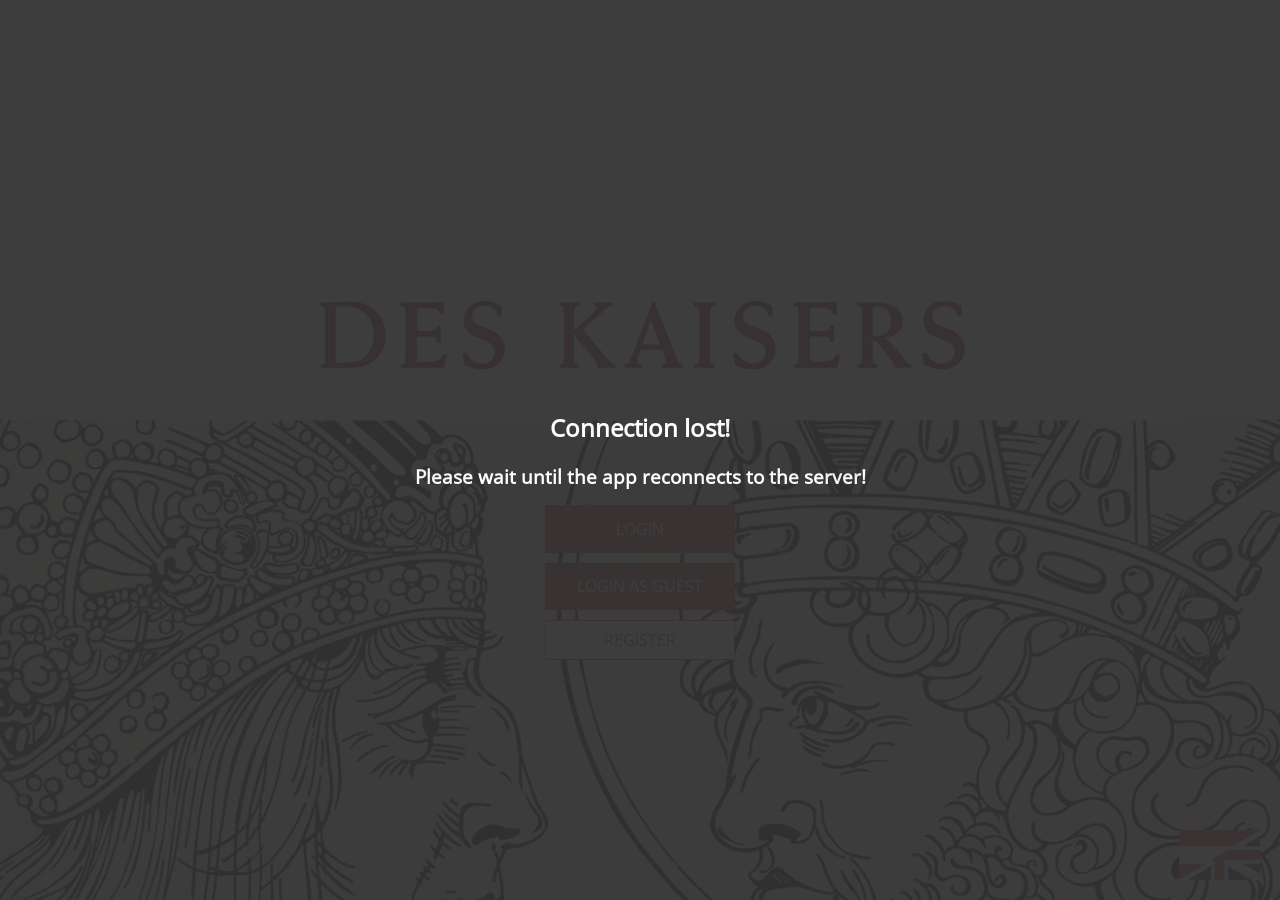
<file: www-app/index.html>
<!doctype html>
<html lang="en">
<head>
  <meta charset="utf-8">
  <title>Meeteux</title>
  <base href="./">

  <meta name="viewport" content="width=device-width, initial-scale=1,maximum-scale=1,minimum-scale=1,user-scalable=no,viewport-fit=cover">

  <link rel="icon" type="image/x-icon" href="favicon.ico">
  <link href="https://fonts.googleapis.com/icon?family=Material+Icons" rel="stylesheet">
<link rel="stylesheet" href="styles.4c3eae4fb89a1b3b9ae0.css"></head>
<body>
  <app-root></app-root>
  <script type="text/javascript">
    // needed for preventing angular to do history things
     var _iOSHistory = [];
     window.history.replaceState = function (data, title, url) {
         var baseUrl = window.location.href.substring(0, window.location.href.length - 11);
         url = url.substring(baseUrl.length - 6);
         arguments[2] = url;
         _iOSHistory.push(arguments);
     };
     window.history.pushState = function (data, title, url) {
        var baseUrl = window.location.href.substring(0, window.location.href.length - 11);
        url = url.substring(baseUrl.length - 6);
        arguments[2] = url;
        _iOSHistory.push(arguments);
     };

     // call from native
     // handles new location
     // gets major and minor of beacon in an array
     // sets new location
     window.update_location = function(beacon){
       window.angularComponentRef.componentFn("update_location",beacon);
     };

     // call from native
     // gets deviceInfos, calls registerOD
     window.send_device_infos = function(deviceinfos){
       window.angularComponentRef.componentFn("send_device_infos",deviceinfos);
     };

     // call from native
     // gets info about unlocking all items, calls unlockAllTimelineLocations
     window.unlock_all_timeline_locations = function(deviceinfos){
       window.angularComponentRef.componentFn("unlock_all_timeline_locations");
     };

    // call from native
    // gets deviceInfos, calls registerOD
    window.send_token = function(token){
      window.angularComponentRef.componentFn("send_token",token);
    };

    // call from native
    // gets deviceInfos, calls registerOD
    window.logout_success = function(message){
      window.angularComponentRef.componentFn("logout_success",message);
    };

    window.send_closest_exhibit = function(message){
      window.angularComponentRef.componentFn("send_closest_exhibit",message);
    };

    // call from native
    // gets OS language, calls
    window.send_language = function(message){
      window.angularComponentRef.componentFn("send_language",message);
    };
    // gets nativeSwipe
    window.send_swipedirection = function(message){
      window.angularComponentRef.componentFn("send_swipedirection",message);
    };

    // call from native
    // gets deviceInfos, calls registerOD
    window.send_wifi_ssid = function(message){
      window.angularComponentRef.componentFn("send_wifi_ssid",message);
    };

    window.send_correct_wifi = function(message){
      window.angularComponentRef.componentFn("send_correct_wifi",message);
    };

    window.send_app_version = function(message){
      window.angularComponentRef.componentFn("send_app_version",message);
    };

    window.send_correct_location = function(message){
      window.angularComponentRef.componentFn("send_correct_location",message);
    };

    window.send_correct_bluetooth = function(message){
      window.angularComponentRef.componentFn("send_correct_bluetooth",message);
    };

    window.send_bluetooth_check = function(message){
      // still in use?
      window.angularComponentRef.componentFn("send_bluetooth_check",message);
    };

    window.back_button_pressed = function(message){
      window.angularComponentRef.componentFn("back_button_pressed",message);
    };

    window.ar_object_found = function(message){
      window.angularComponentRef.componentFn("ar_object_found",message);
    };

    window.permissionresult = function(message){
      window.angularComponentRef.componentFn("permissionresult",message);
    };

    window.permissions_granted = function(message){
      window.angularComponentRef.componentFn("permissions_granted",message);
    };

    window.callfromnative = function(theParameter){
      $scope.$apply(function(){
        // Do whatever you want to do with data passed
        // console.log("coming from native");
      });
    };

  </script>
<script type="text/javascript" src="runtime.a5dd35324ddfd942bef1.js"></script><script type="text/javascript" src="polyfills.5eb9ae8846653f4bd659.js"></script><script type="text/javascript" src="main.b5e391871d04b90edf55.js"></script></body>
</html>
</file>
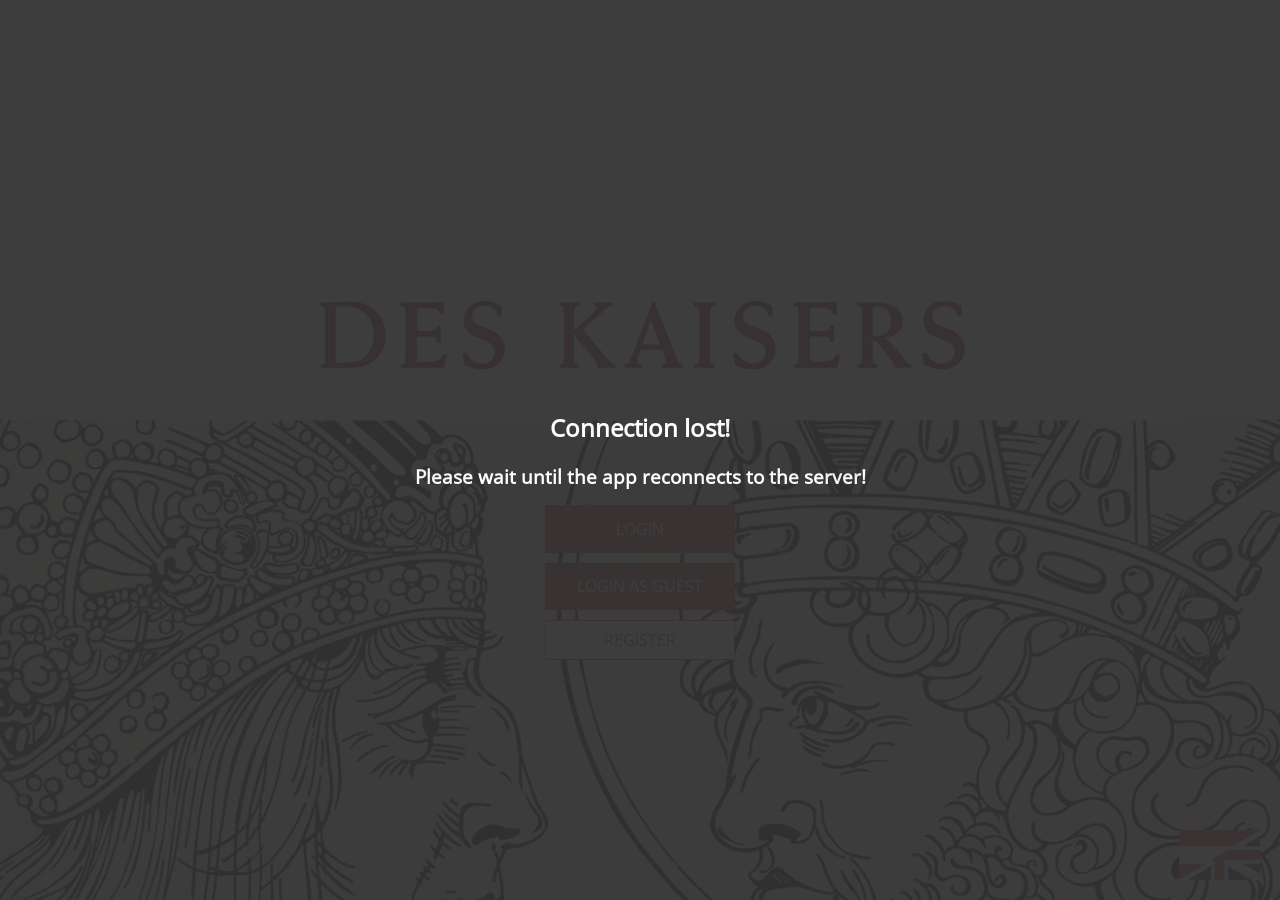
<file: www-timeline/index.html>
<!doctype html>
<html lang="en">
<head>
  <meta charset="utf-8">
  <title>Meeteux</title>
  <base href="./">

  <meta name="viewport" content="width=device-width, initial-scale=1,maximum-scale=1,minimum-scale=1,user-scalable=no,viewport-fit=cover">

  <link rel="icon" type="image/x-icon" href="favicon.ico">
  <link href="https://fonts.googleapis.com/icon?family=Material+Icons" rel="stylesheet">
<link rel="stylesheet" href="styles.4c3eae4fb89a1b3b9ae0.css"></head>
<body>
  <app-root></app-root>
  <script type="text/javascript">
    // needed for preventing angular to do history things
     var _iOSHistory = [];
     window.history.replaceState = function (data, title, url) {
         var baseUrl = window.location.href.substring(0, window.location.href.length - 11);
         url = url.substring(baseUrl.length - 6);
         arguments[2] = url;
         _iOSHistory.push(arguments);
     };
     window.history.pushState = function (data, title, url) {
        var baseUrl = window.location.href.substring(0, window.location.href.length - 11);
        url = url.substring(baseUrl.length - 6);
        arguments[2] = url;
        _iOSHistory.push(arguments);
     };




     // call from native
     // handles new location
     // gets major and minor of beacon in an array
     // sets new location
     window.update_location = function(beacon){
       window.angularComponentRef.componentFn("update_location",beacon);
     };


     // call from native
     // gets deviceInfos, calls registerOD
     window.send_device_infos = function(deviceinfos){
       window.angularComponentRef.componentFn("send_device_infos",deviceinfos);
     };

     // call from native
     // gets info about unlocking all items, calls unlockAllTimelineLocations
     window.unlock_all_timeline_locations = function(deviceinfos){
       window.angularComponentRef.componentFn("unlock_all_timeline_locations");
     };

    // call from native
    // gets deviceInfos, calls registerOD
    window.send_token = function(token){
      window.angularComponentRef.componentFn("send_token",token);
    };

    // call from native
    // gets deviceInfos, calls registerOD
    window.logout_success = function(message){
      window.angularComponentRef.componentFn("logout_success",message);
    };

    window.send_closest_exhibit = function(message){
      window.angularComponentRef.componentFn("send_closest_exhibit",message);
    };

    // call from native
    // gets OS language, calls
    window.send_language = function(message){
      window.angularComponentRef.componentFn("send_language",message);
    };
    // gets nativeSwipe
    window.send_swipedirection = function(message){
      window.angularComponentRef.componentFn("send_swipedirection",message);
    };

    // call from native
    // gets deviceInfos, calls registerOD
    window.send_wifi_ssid = function(message){
      window.angularComponentRef.componentFn("send_wifi_ssid",message);
    };

    window.send_correct_wifi = function(message){
      window.angularComponentRef.componentFn("send_correct_wifi",message);
    };

    window.send_bluetooth_check = function(message){
      window.angularComponentRef.componentFn("send_bluetooth_check",message);
    };

    window.back_button_pressed = function(message){
      window.angularComponentRef.componentFn("back_button_pressed",message);
    };

    window.callfromnative = function(theParameter){
      $scope.$apply(function(){
        // Do whatever you want to do with data passed
        // console.log("coming from native");
      });
    };

  </script>
<script type="text/javascript" src="runtime.a5dd35324ddfd942bef1.js"></script><script type="text/javascript" src="polyfills.5eb9ae8846653f4bd659.js"></script><script type="text/javascript" src="main.56be18f6ab13a517e7a8.js"></script></body>
</html>
</file>
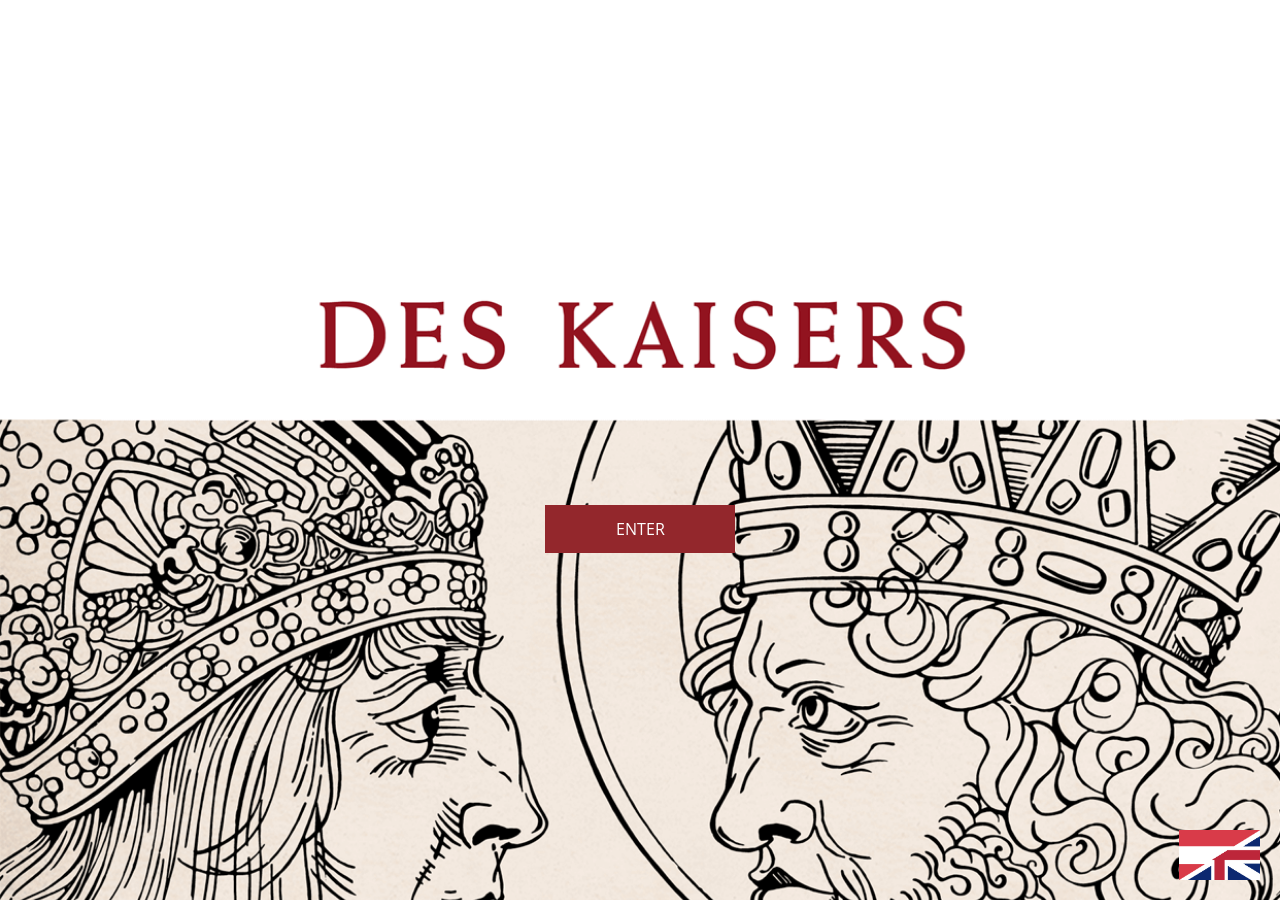
<file: www/index.html>
<!doctype html>
<html lang="en">
<head>
  <meta charset="utf-8">
  <title>Meeteux</title>
  <base href="./">

  <meta name="viewport" content="width=device-width, initial-scale=1,maximum-scale=1,minimum-scale=1,user-scalable=no,viewport-fit=cover">

  <link rel="icon" type="image/x-icon" href="favicon.ico">
  <link href="https://fonts.googleapis.com/icon?family=Material+Icons" rel="stylesheet">
<link rel="stylesheet" href="styles.4c3eae4fb89a1b3b9ae0.css"></head>
<body>
  <app-root></app-root>
  <script type="text/javascript">
    // needed for preventing angular to do history things
     var _iOSHistory = [];
     window.history.replaceState = function (data, title, url) {
         var baseUrl = window.location.href.substring(0, window.location.href.length - 11);
         url = url.substring(baseUrl.length - 6);
         arguments[2] = url;
         _iOSHistory.push(arguments);
     };
     window.history.pushState = function (data, title, url) {
        var baseUrl = window.location.href.substring(0, window.location.href.length - 11);
        url = url.substring(baseUrl.length - 6);
        arguments[2] = url;
        _iOSHistory.push(arguments);
     };




     // call from native
     // handles new location
     // gets major and minor of beacon in an array
     // sets new location
     window.update_location = function(beacon){
       window.angularComponentRef.componentFn("update_location",beacon);
     };


     // call from native
     // gets deviceInfos, calls registerOD
     window.send_device_infos = function(deviceinfos){
       window.angularComponentRef.componentFn("send_device_infos",deviceinfos);
     };

     // call from native
     // gets info about unlocking all items, calls unlockAllTimelineLocations
     window.unlock_all_timeline_locations = function(deviceinfos){
       window.angularComponentRef.componentFn("unlock_all_timeline_locations");
     };

    // call from native
    // gets deviceInfos, calls registerOD
    window.send_token = function(token){
      window.angularComponentRef.componentFn("send_token",token);
    };

    // call from native
    // gets deviceInfos, calls registerOD
    window.logout_success = function(message){
      window.angularComponentRef.componentFn("logout_success",message);
    };

    window.send_closest_exhibit = function(message){
      window.angularComponentRef.componentFn("send_closest_exhibit",message);
    };

    // call from native
    // gets OS language, calls
    window.send_language = function(message){
      window.angularComponentRef.componentFn("send_language",message);
    };
    // gets nativeSwipe
    window.send_swipedirection = function(message){
      window.angularComponentRef.componentFn("send_swipedirection",message);
    };

    // call from native
    // gets deviceInfos, calls registerOD
    window.send_wifi_ssid = function(message){
      window.angularComponentRef.componentFn("send_wifi_ssid",message);
    };

    window.send_correct_appSettings = function(message){
      window.angularComponentRef.componentFn("send_correct_appSettings",message);
    };

    window.send_correct_wifi = function(message){
      window.angularComponentRef.componentFn("send_correct_wifi",message);
    };

    window.send_app_version = function(message){
      window.angularComponentRef.componentFn("send_app_version",message);
    };

    window.send_correct_location = function(message){
      window.angularComponentRef.componentFn("send_correct_location",message);
    };

    window.send_correct_bluetooth = function(message){
      window.angularComponentRef.componentFn("send_correct_bluetooth",message);
    };

    window.send_bluetooth_check = function(message){
      // still in use?
      window.angularComponentRef.componentFn("send_bluetooth_check",message);
    };

    window.back_button_pressed = function(message){
      window.angularComponentRef.componentFn("back_button_pressed",message);
    };

    window.ar_object_found = function(message){
      window.angularComponentRef.componentFn("ar_object_found",message);
    };

    window.permissionresult = function(message){
      window.angularComponentRef.componentFn("permissionresult",message);
    };

    window.permissions_granted = function(message){
      window.angularComponentRef.componentFn("permissions_granted",message);
    };

    window.callfromnative = function(theParameter){
      $scope.$apply(function(){
        // Do whatever you want to do with data passed
        // console.log("coming from native");
      });
    };

  </script>
<script type="text/javascript" src="runtime.a5dd35324ddfd942bef1.js"></script><script type="text/javascript" src="polyfills.beaecd80a002882642bb.js"></script><script type="text/javascript" src="main.d4f1f051bdcb6149a225.js"></script></body>
</html>
</file>
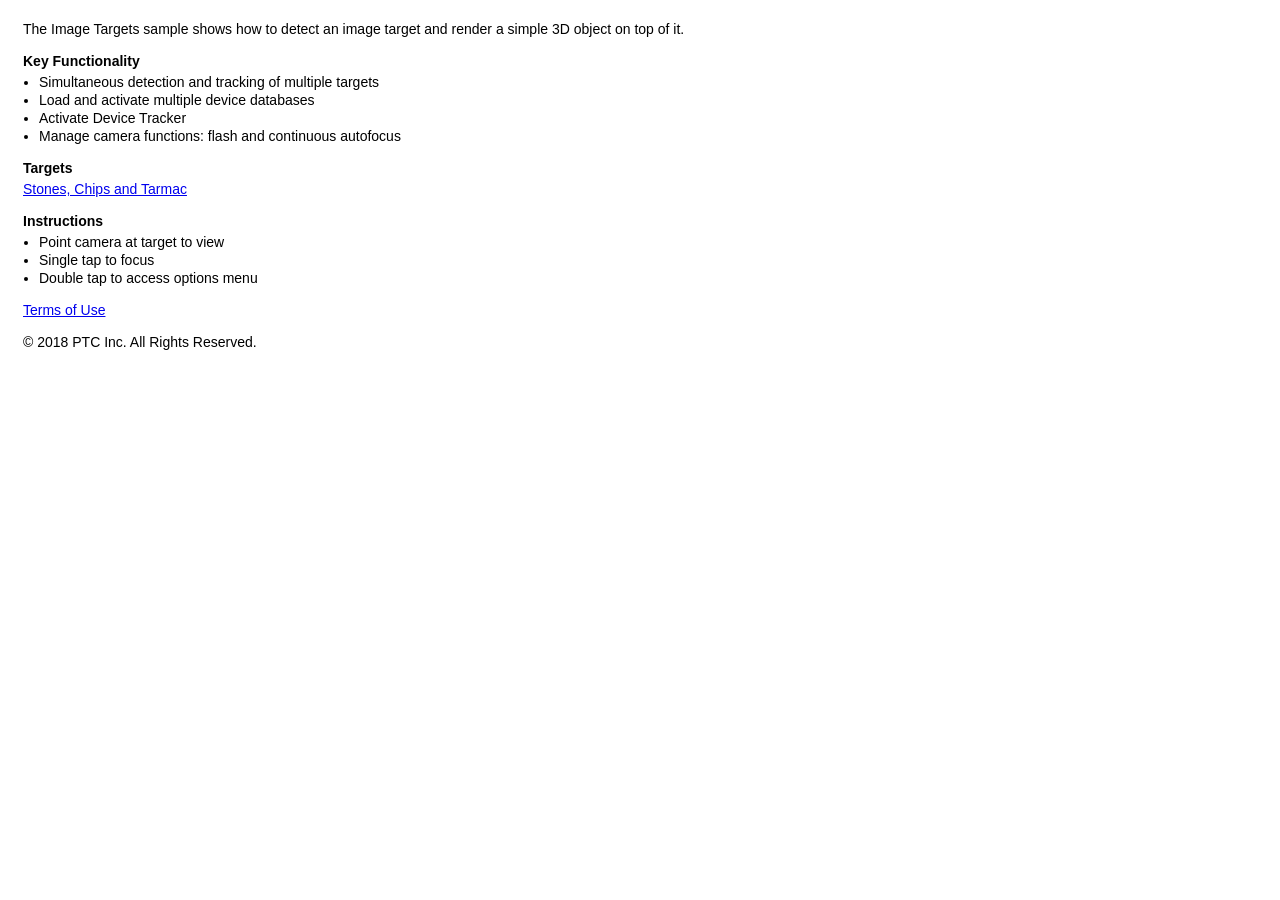
<file: meeteux/VuforiaAssets/ImageTargets/IT_about.html>
<html>
<head>
    <meta name = "viewport" content = "user-scalable=no">
    <meta name="apple-mobile-web-app-capable" content="yes"/>
    <style type="text/css">
        html {
            -webkit-text-size-adjust: none; /* Never autoresize text */
            word-wrap:break-word; /* break the word in an another line if it's too long */
        }
    </style>
</head>
<body>

	<div style="font-family:Helvetica; font-size:14px; line-height:18px; margin: 20px auto;">
        <div style="padding-left:15px; padding-right:15px;">

            <p>The Image Targets sample shows how to detect an image target and render a simple 3D object on top of it.</p>
            
            <p style="margin-bottom:3px;"><strong>Key Functionality</strong></p>
            
            <ul style="padding-left:16px;margin-top:0px;">
                <li>Simultaneous detection and tracking of multiple targets</li>
                <li>Load and activate multiple device databases</li>
                <li>Activate Device Tracker</li>
                <li>Manage camera functions: flash and continuous autofocus</li>
            </ul>

            <p style="margin-bottom:3px;"><strong>Targets</strong></p>
            <p style="margin-top:0px;"><a href="http://developer.vuforia.com/sites/default/files/sample-apps/targets/imagetargets_targets.pdf">Stones, Chips and Tarmac</a></p>
            
            <p style="margin-bottom:3px;"><strong>Instructions</strong></p>
            <ul style="padding-left:16px;margin-top:0px;">
                <li>Point camera at target to view</li>
                <li>Single tap to focus</li>
                <li>Double tap to access options menu</li>
            </ul>
            
            <p><a href="http://developer.vuforia.com/legal/EULA">Terms of Use</a></p>
            
            <p>&copy; 2018 PTC Inc. All Rights Reserved.</p>

        </div>
	</div>

</body>
</html>
</file>
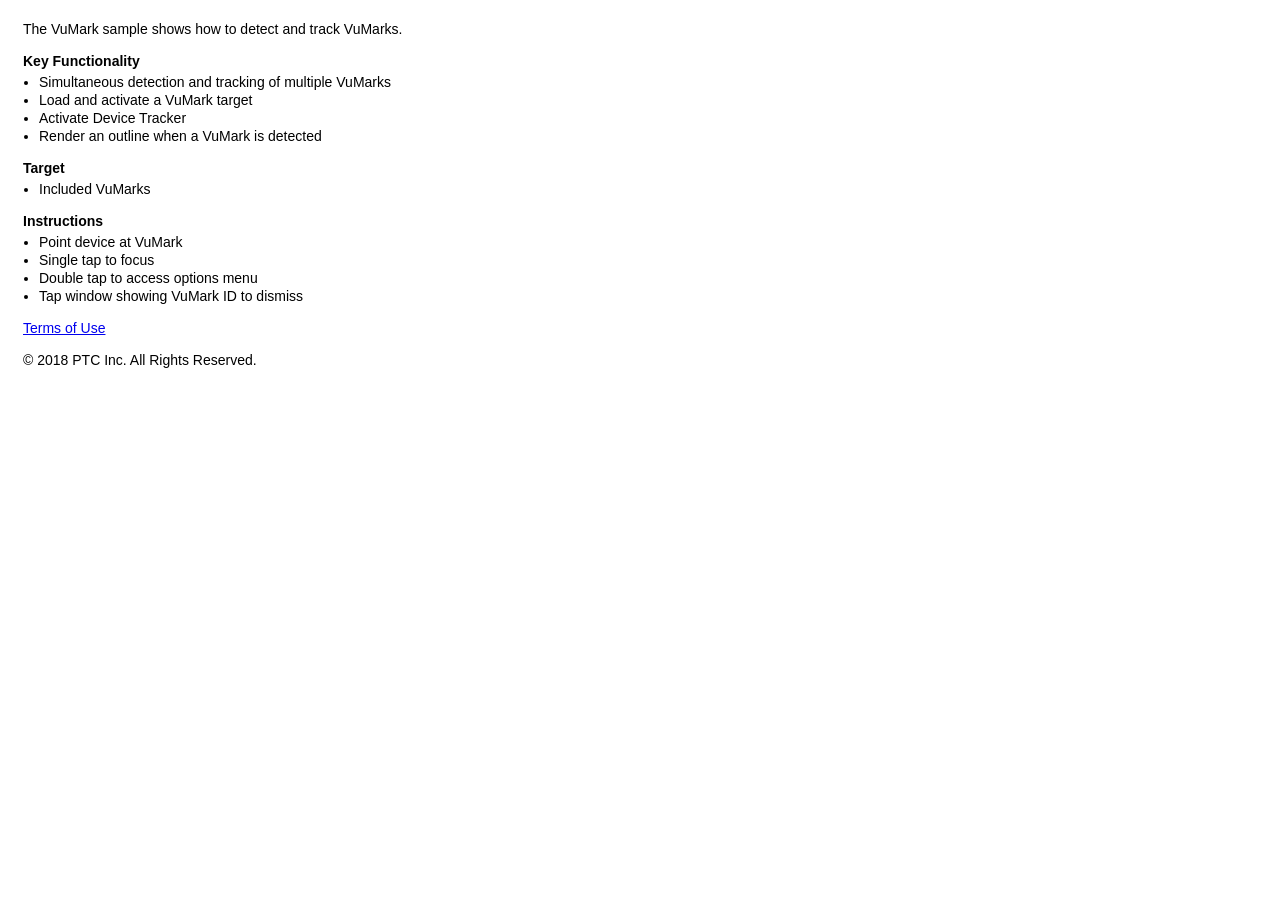
<file: meeteux/VuforiaAssets/VuMark/VM_about.html>
<html>
<head>
    <meta name = "viewport" content = "user-scalable=no">
    <meta name="apple-mobile-web-app-capable" content="yes"/>
    <style type="text/css">
        html {
            -webkit-text-size-adjust: none; /* Never autoresize text */
            word-wrap:break-word; /* break the word in an another line if it's too long */
        }
    </style>
</head>
<body>

	<div style="font-family:Helvetica; font-size:14px; line-height:18px; margin: 20px auto;">
        <div style="padding-left:15px; padding-right:15px;">

            <p>The VuMark sample shows how to detect and track VuMarks.</p>
            
            <p style="margin-bottom:3px;"><strong>Key Functionality</strong></p>
            
            <ul style="padding-left:16px;margin-top:0px;">
                <li>Simultaneous detection and tracking of multiple VuMarks</li>
                <li>Load and activate a VuMark target</li>
                <li>Activate Device Tracker</li>
                <li>Render an outline when a VuMark is detected</li>
            </ul>

            <p style="margin-bottom:3px;"><strong>Target</strong></p>
            <ul style="padding-left:16px;margin-top:0px;">
                <li>Included VuMarks</li>
            </ul>
            
            <p style="margin-bottom:3px;"><strong>Instructions</strong></p>
            <ul style="padding-left:16px;margin-top:0px;">
                <li>Point device at VuMark</li>
                <li>Single tap to focus</li>
                <li>Double tap to access options menu</li>
                <li>Tap window showing VuMark ID to dismiss</li>
            </ul>
            
            <p><a href="http://developer.vuforia.com/legal/EULA">Terms of Use</a></p>
            
            <p>&copy; 2018 PTC Inc. All Rights Reserved.</p>

        </div>
	</div>

</body>
</html>
</file>
<file: www-app/styles.4c3eae4fb89a1b3b9ae0.css>
.mat-badge-content{font-weight:600;font-size:12px;font-family:Roboto,"Helvetica Neue",sans-serif}.mat-badge-small .mat-badge-content{font-size:6px}.mat-badge-large .mat-badge-content{font-size:24px}.mat-h1,.mat-headline,.mat-typography h1{font:400 24px/32px Roboto,"Helvetica Neue",sans-serif;margin:0 0 16px}.mat-h2,.mat-title,.mat-typography h2{font:500 20px/32px Roboto,"Helvetica Neue",sans-serif;margin:0 0 16px}.mat-h3,.mat-subheading-2,.mat-typography h3{font:400 16px/28px Roboto,"Helvetica Neue",sans-serif;margin:0 0 16px}.mat-h4,.mat-subheading-1,.mat-typography h4{font:400 15px/24px Roboto,"Helvetica Neue",sans-serif;margin:0 0 16px}.mat-h5,.mat-typography h5{font:400 11.62px/20px Roboto,"Helvetica Neue",sans-serif;margin:0 0 12px}.mat-h6,.mat-typography h6{font:400 9.38px/20px Roboto,"Helvetica Neue",sans-serif;margin:0 0 12px}.mat-body-2,.mat-body-strong{font:500 14px/24px Roboto,"Helvetica Neue",sans-serif}.mat-body,.mat-body-1,.mat-typography{font:400 14px/20px Roboto,"Helvetica Neue",sans-serif}.mat-body p,.mat-body-1 p,.mat-typography p{margin:0 0 12px}.mat-caption,.mat-small{font:400 12px/20px Roboto,"Helvetica Neue",sans-serif}.mat-display-4,.mat-typography .mat-display-4{font:300 112px/112px Roboto,"Helvetica Neue",sans-serif;margin:0 0 56px;letter-spacing:-.05em}.mat-display-3,.mat-typography .mat-display-3{font:400 56px/56px Roboto,"Helvetica Neue",sans-serif;margin:0 0 64px;letter-spacing:-.02em}.mat-display-2,.mat-typography .mat-display-2{font:400 45px/48px Roboto,"Helvetica Neue",sans-serif;margin:0 0 64px;letter-spacing:-.005em}.mat-display-1,.mat-typography .mat-display-1{font:400 34px/40px Roboto,"Helvetica Neue",sans-serif;margin:0 0 64px}.mat-bottom-sheet-container{font:400 14px/20px Roboto,"Helvetica Neue",sans-serif}.mat-button,.mat-fab,.mat-flat-button,.mat-icon-button,.mat-mini-fab,.mat-raised-button,.mat-stroked-button{font-family:Roboto,"Helvetica Neue",sans-serif;font-size:14px;font-weight:500}.mat-button-toggle,.mat-card{font-family:Roboto,"Helvetica Neue",sans-serif}.mat-card-title{font-size:24px;font-weight:500}.mat-card-header .mat-card-title{font-size:20px}.mat-card-content,.mat-card-subtitle{font-size:14px}.mat-checkbox{font-family:Roboto,"Helvetica Neue",sans-serif}.mat-checkbox-layout .mat-checkbox-label{line-height:24px}.mat-chip{font-size:14px;font-weight:500}.mat-chip .mat-chip-remove.mat-icon,.mat-chip .mat-chip-trailing-icon.mat-icon{font-size:18px}.mat-table{font-family:Roboto,"Helvetica Neue",sans-serif}.mat-header-cell{font-size:12px;font-weight:500}.mat-cell,.mat-footer-cell{font-size:14px}.mat-calendar{font-family:Roboto,"Helvetica Neue",sans-serif}.mat-calendar-body{font-size:13px}.mat-calendar-body-label,.mat-calendar-period-button{font-size:14px;font-weight:500}.mat-calendar-table-header th{font-size:11px;font-weight:400}.mat-dialog-title{font:500 20px/32px Roboto,"Helvetica Neue",sans-serif}.mat-expansion-panel-header{font-family:Roboto,"Helvetica Neue",sans-serif;font-size:15px;font-weight:400}.mat-expansion-panel-content{font:400 14px/20px Roboto,"Helvetica Neue",sans-serif}.mat-form-field{font-size:inherit;font-weight:400;line-height:1.125;font-family:Roboto,"Helvetica Neue",sans-serif}.mat-form-field-wrapper{padding-bottom:1.34375em}.mat-form-field-prefix .mat-icon,.mat-form-field-suffix .mat-icon{font-size:150%;line-height:1.125}.mat-form-field-prefix .mat-icon-button,.mat-form-field-suffix .mat-icon-button{height:1.5em;width:1.5em}.mat-form-field-prefix .mat-icon-button .mat-icon,.mat-form-field-suffix .mat-icon-button .mat-icon{height:1.125em;line-height:1.125}.mat-form-field-infix{padding:.5em 0;border-top:.84375em solid transparent}.mat-form-field-can-float .mat-input-server:focus+.mat-form-field-label-wrapper .mat-form-field-label,.mat-form-field-can-float.mat-form-field-should-float .mat-form-field-label{-webkit-transform:translateY(-1.34375em) scale(.75);transform:translateY(-1.34375em) scale(.75);width:133.33333%}.mat-form-field-can-float .mat-input-server[label]:not(:label-shown)+.mat-form-field-label-wrapper .mat-form-field-label{-webkit-transform:translateY(-1.34374em) scale(.75);transform:translateY(-1.34374em) scale(.75);width:133.33334%}.mat-form-field-label-wrapper{top:-.84375em;padding-top:.84375em}.mat-form-field-label{top:1.34375em}.mat-form-field-underline{bottom:1.34375em}.mat-form-field-subscript-wrapper{font-size:75%;margin-top:.66667em;top:calc(100% - 1.79167em)}.mat-form-field-appearance-legacy .mat-form-field-wrapper{padding-bottom:1.25em}.mat-form-field-appearance-legacy .mat-form-field-infix{padding:.4375em 0}.mat-form-field-appearance-legacy.mat-form-field-can-float .mat-input-server:focus+.mat-form-field-label-wrapper .mat-form-field-label,.mat-form-field-appearance-legacy.mat-form-field-can-float.mat-form-field-should-float .mat-form-field-label{-webkit-transform:translateY(-1.28125em) scale(.75) perspective(100px) translateZ(.001px);transform:translateY(-1.28125em) scale(.75) perspective(100px) translateZ(.001px);-ms-transform:translateY(-1.28125em) scale(.75);width:133.33333%}.mat-form-field-appearance-legacy.mat-form-field-can-float .mat-form-field-autofill-control:-webkit-autofill+.mat-form-field-label-wrapper .mat-form-field-label{-webkit-transform:translateY(-1.28125em) scale(.75) perspective(100px) translateZ(.00101px);transform:translateY(-1.28125em) scale(.75) perspective(100px) translateZ(.00101px);-ms-transform:translateY(-1.28124em) scale(.75);width:133.33334%}.mat-form-field-appearance-legacy.mat-form-field-can-float .mat-input-server[label]:not(:label-shown)+.mat-form-field-label-wrapper .mat-form-field-label{-webkit-transform:translateY(-1.28125em) scale(.75) perspective(100px) translateZ(.00102px);transform:translateY(-1.28125em) scale(.75) perspective(100px) translateZ(.00102px);-ms-transform:translateY(-1.28123em) scale(.75);width:133.33335%}.mat-form-field-appearance-legacy .mat-form-field-label{top:1.28125em}.mat-form-field-appearance-legacy .mat-form-field-subscript-wrapper{margin-top:.54167em;top:calc(100% - 1.66667em)}@media print{.mat-form-field-appearance-legacy.mat-form-field-can-float .mat-input-server:focus+.mat-form-field-label-wrapper .mat-form-field-label,.mat-form-field-appearance-legacy.mat-form-field-can-float.mat-form-field-should-float .mat-form-field-label{-webkit-transform:translateY(-1.28122em) scale(.75);transform:translateY(-1.28122em) scale(.75)}.mat-form-field-appearance-legacy.mat-form-field-can-float .mat-form-field-autofill-control:-webkit-autofill+.mat-form-field-label-wrapper .mat-form-field-label{-webkit-transform:translateY(-1.28121em) scale(.75);transform:translateY(-1.28121em) scale(.75)}.mat-form-field-appearance-legacy.mat-form-field-can-float .mat-input-server[label]:not(:label-shown)+.mat-form-field-label-wrapper .mat-form-field-label{-webkit-transform:translateY(-1.2812em) scale(.75);transform:translateY(-1.2812em) scale(.75)}}.mat-form-field-appearance-fill .mat-form-field-infix{padding:.25em 0 .75em}.mat-form-field-appearance-fill .mat-form-field-label{top:1.09375em;margin-top:-.5em}.mat-form-field-appearance-fill.mat-form-field-can-float .mat-input-server:focus+.mat-form-field-label-wrapper .mat-form-field-label,.mat-form-field-appearance-fill.mat-form-field-can-float.mat-form-field-should-float .mat-form-field-label{-webkit-transform:translateY(-.59375em) scale(.75);transform:translateY(-.59375em) scale(.75);width:133.33333%}.mat-form-field-appearance-fill.mat-form-field-can-float .mat-input-server[label]:not(:label-shown)+.mat-form-field-label-wrapper .mat-form-field-label{-webkit-transform:translateY(-.59374em) scale(.75);transform:translateY(-.59374em) scale(.75);width:133.33334%}.mat-form-field-appearance-outline .mat-form-field-infix{padding:1em 0}.mat-form-field-appearance-outline .mat-form-field-label{top:1.84375em;margin-top:-.25em}.mat-form-field-appearance-outline.mat-form-field-can-float .mat-input-server:focus+.mat-form-field-label-wrapper .mat-form-field-label,.mat-form-field-appearance-outline.mat-form-field-can-float.mat-form-field-should-float .mat-form-field-label{-webkit-transform:translateY(-1.59375em) scale(.75);transform:translateY(-1.59375em) scale(.75);width:133.33333%}.mat-form-field-appearance-outline.mat-form-field-can-float .mat-input-server[label]:not(:label-shown)+.mat-form-field-label-wrapper .mat-form-field-label{-webkit-transform:translateY(-1.59374em) scale(.75);transform:translateY(-1.59374em) scale(.75);width:133.33334%}.mat-grid-tile-footer,.mat-grid-tile-header{font-size:14px}.mat-grid-tile-footer .mat-line,.mat-grid-tile-header .mat-line{white-space:nowrap;overflow:hidden;text-overflow:ellipsis;display:block;box-sizing:border-box}.mat-grid-tile-footer .mat-line:nth-child(n+2),.mat-grid-tile-header .mat-line:nth-child(n+2){font-size:12px}input.mat-input-element{margin-top:-.0625em}.mat-menu-item{font-family:Roboto,"Helvetica Neue",sans-serif;font-size:14px;font-weight:400}.mat-paginator,.mat-paginator-page-size .mat-select-trigger{font-family:Roboto,"Helvetica Neue",sans-serif;font-size:12px}.mat-radio-button,.mat-select{font-family:Roboto,"Helvetica Neue",sans-serif}.mat-select-trigger{height:1.125em}.mat-slide-toggle-content{font-family:Roboto,"Helvetica Neue",sans-serif}.mat-slider-thumb-label-text{font-family:Roboto,"Helvetica Neue",sans-serif;font-size:12px;font-weight:500}.mat-stepper-horizontal,.mat-stepper-vertical{font-family:Roboto,"Helvetica Neue",sans-serif}.mat-step-label{font-size:14px;font-weight:400}.mat-step-sub-label-error{font-weight:400}.mat-step-label-error{font-size:14px}.mat-step-label-selected{font-size:14px;font-weight:500}.mat-tab-group{font-family:Roboto,"Helvetica Neue",sans-serif}.mat-tab-label,.mat-tab-link{font-family:Roboto,"Helvetica Neue",sans-serif;font-size:14px;font-weight:500}.mat-toolbar,.mat-toolbar h1,.mat-toolbar h2,.mat-toolbar h3,.mat-toolbar h4,.mat-toolbar h5,.mat-toolbar h6{font:500 20px/32px Roboto,"Helvetica Neue",sans-serif;margin:0}.mat-tooltip{font-family:Roboto,"Helvetica Neue",sans-serif;font-size:10px;padding-top:6px;padding-bottom:6px}.mat-tooltip-handset{font-size:14px;padding-top:8px;padding-bottom:8px}.mat-list-item,.mat-list-option{font-family:Roboto,"Helvetica Neue",sans-serif}.mat-list-base .mat-list-item{font-size:16px}.mat-list-base .mat-list-item .mat-line{white-space:nowrap;overflow:hidden;text-overflow:ellipsis;display:block;box-sizing:border-box}.mat-list-base .mat-list-item .mat-line:nth-child(n+2){font-size:14px}.mat-list-base .mat-list-option{font-size:16px}.mat-list-base .mat-list-option .mat-line{white-space:nowrap;overflow:hidden;text-overflow:ellipsis;display:block;box-sizing:border-box}.mat-list-base .mat-list-option .mat-line:nth-child(n+2){font-size:14px}.mat-list-base[dense] .mat-list-item{font-size:12px}.mat-list-base[dense] .mat-list-item .mat-line{white-space:nowrap;overflow:hidden;text-overflow:ellipsis;display:block;box-sizing:border-box}.mat-list-base[dense] .mat-list-item .mat-line:nth-child(n+2),.mat-list-base[dense] .mat-list-option{font-size:12px}.mat-list-base[dense] .mat-list-option .mat-line{white-space:nowrap;overflow:hidden;text-overflow:ellipsis;display:block;box-sizing:border-box}.mat-list-base[dense] .mat-list-option .mat-line:nth-child(n+2){font-size:12px}.mat-list-base[dense] .mat-subheader{font-family:Roboto,"Helvetica Neue",sans-serif;font-size:12px;font-weight:500}.mat-option{font-family:Roboto,"Helvetica Neue",sans-serif;font-size:16px;color:rgba(0,0,0,.87)}.mat-optgroup-label{font:500 14px/24px Roboto,"Helvetica Neue",sans-serif;color:rgba(0,0,0,.54)}.mat-simple-snackbar{font-family:Roboto,"Helvetica Neue",sans-serif;font-size:14px}.mat-simple-snackbar-action{line-height:1;font-family:inherit;font-size:inherit;font-weight:500}.mat-ripple{overflow:hidden;position:relative}.mat-ripple.mat-ripple-unbounded{overflow:visible}.mat-ripple-element{position:absolute;border-radius:50%;pointer-events:none;transition:opacity,-webkit-transform 0s cubic-bezier(0,0,.2,1);transition:opacity,transform 0s cubic-bezier(0,0,.2,1);transition:opacity,transform 0s cubic-bezier(0,0,.2,1),-webkit-transform 0s cubic-bezier(0,0,.2,1);-webkit-transform:scale(0);transform:scale(0)}@media (-ms-high-contrast:active){.mat-ripple-element{display:none}}.cdk-visually-hidden{border:0;clip:rect(0 0 0 0);height:1px;margin:-1px;overflow:hidden;padding:0;position:absolute;width:1px;outline:0;-webkit-appearance:none;-moz-appearance:none}.cdk-global-overlay-wrapper,.cdk-overlay-container{pointer-events:none;top:0;left:0;height:100%;width:100%}.cdk-overlay-container{position:fixed;z-index:1000}.cdk-overlay-container:empty{display:none}.cdk-global-overlay-wrapper{display:flex;position:absolute;z-index:1000}.cdk-overlay-pane{position:absolute;pointer-events:auto;box-sizing:border-box;z-index:1000;display:flex;max-width:100%;max-height:100%}.cdk-overlay-backdrop{position:absolute;top:0;bottom:0;left:0;right:0;z-index:1000;pointer-events:auto;-webkit-tap-highlight-color:transparent;transition:opacity .4s cubic-bezier(.25,.8,.25,1);opacity:0}.cdk-overlay-backdrop.cdk-overlay-backdrop-showing{opacity:1}@media screen and (-ms-high-contrast:active){.cdk-overlay-backdrop.cdk-overlay-backdrop-showing{opacity:.6}}.cdk-overlay-dark-backdrop{background:rgba(0,0,0,.32)}.cdk-overlay-transparent-backdrop,.cdk-overlay-transparent-backdrop.cdk-overlay-backdrop-showing{opacity:0}.cdk-overlay-connected-position-bounding-box{position:absolute;z-index:1000;display:flex;flex-direction:column;min-width:1px;min-height:1px}.cdk-global-scrollblock{position:fixed;width:100%;overflow-y:scroll}@-webkit-keyframes cdk-text-field-autofill-start{/*!*/}@keyframes cdk-text-field-autofill-start{/*!*/}@-webkit-keyframes cdk-text-field-autofill-end{/*!*/}@keyframes cdk-text-field-autofill-end{/*!*/}.cdk-text-field-autofill-monitored:-webkit-autofill{-webkit-animation-name:cdk-text-field-autofill-start;animation-name:cdk-text-field-autofill-start}.cdk-text-field-autofill-monitored:not(:-webkit-autofill){-webkit-animation-name:cdk-text-field-autofill-end;animation-name:cdk-text-field-autofill-end}textarea.cdk-textarea-autosize{resize:none}textarea.cdk-textarea-autosize-measuring{height:auto!important;overflow:hidden!important;padding:2px 0!important;box-sizing:content-box!important}.mat-ripple-element{background-color:rgba(0,0,0,.1)}.mat-option.mat-selected:not(.mat-option-multiple):not(.mat-option-disabled),.mat-option:focus:not(.mat-option-disabled),.mat-option:hover:not(.mat-option-disabled){background:rgba(0,0,0,.04)}.mat-option.mat-active{background:rgba(0,0,0,.04);color:rgba(0,0,0,.87)}.mat-option.mat-option-disabled{color:rgba(0,0,0,.38)}.mat-primary .mat-option.mat-selected:not(.mat-option-disabled){color:#673ab7}.mat-accent .mat-option.mat-selected:not(.mat-option-disabled){color:#ffd740}.mat-warn .mat-option.mat-selected:not(.mat-option-disabled){color:#f44336}.mat-optgroup-disabled .mat-optgroup-label{color:rgba(0,0,0,.38)}.mat-pseudo-checkbox{color:rgba(0,0,0,.54)}.mat-pseudo-checkbox::after{color:#fafafa}.mat-accent .mat-pseudo-checkbox-checked,.mat-accent .mat-pseudo-checkbox-indeterminate,.mat-pseudo-checkbox-checked,.mat-pseudo-checkbox-indeterminate{background:#ffd740}.mat-primary .mat-pseudo-checkbox-checked,.mat-primary .mat-pseudo-checkbox-indeterminate{background:#673ab7}.mat-warn .mat-pseudo-checkbox-checked,.mat-warn .mat-pseudo-checkbox-indeterminate{background:#f44336}.mat-pseudo-checkbox-checked.mat-pseudo-checkbox-disabled,.mat-pseudo-checkbox-indeterminate.mat-pseudo-checkbox-disabled{background:#b0b0b0}.mat-elevation-z0{box-shadow:0 0 0 0 rgba(0,0,0,.2),0 0 0 0 rgba(0,0,0,.14),0 0 0 0 rgba(0,0,0,.12)}.mat-elevation-z1{box-shadow:0 2px 1px -1px rgba(0,0,0,.2),0 1px 1px 0 rgba(0,0,0,.14),0 1px 3px 0 rgba(0,0,0,.12)}.mat-elevation-z2{box-shadow:0 3px 1px -2px rgba(0,0,0,.2),0 2px 2px 0 rgba(0,0,0,.14),0 1px 5px 0 rgba(0,0,0,.12)}.mat-elevation-z3{box-shadow:0 3px 3px -2px rgba(0,0,0,.2),0 3px 4px 0 rgba(0,0,0,.14),0 1px 8px 0 rgba(0,0,0,.12)}.mat-elevation-z4{box-shadow:0 2px 4px -1px rgba(0,0,0,.2),0 4px 5px 0 rgba(0,0,0,.14),0 1px 10px 0 rgba(0,0,0,.12)}.mat-elevation-z5{box-shadow:0 3px 5px -1px rgba(0,0,0,.2),0 5px 8px 0 rgba(0,0,0,.14),0 1px 14px 0 rgba(0,0,0,.12)}.mat-elevation-z6{box-shadow:0 3px 5px -1px rgba(0,0,0,.2),0 6px 10px 0 rgba(0,0,0,.14),0 1px 18px 0 rgba(0,0,0,.12)}.mat-elevation-z7{box-shadow:0 4px 5px -2px rgba(0,0,0,.2),0 7px 10px 1px rgba(0,0,0,.14),0 2px 16px 1px rgba(0,0,0,.12)}.mat-elevation-z8{box-shadow:0 5px 5px -3px rgba(0,0,0,.2),0 8px 10px 1px rgba(0,0,0,.14),0 3px 14px 2px rgba(0,0,0,.12)}.mat-elevation-z9{box-shadow:0 5px 6px -3px rgba(0,0,0,.2),0 9px 12px 1px rgba(0,0,0,.14),0 3px 16px 2px rgba(0,0,0,.12)}.mat-elevation-z10{box-shadow:0 6px 6px -3px rgba(0,0,0,.2),0 10px 14px 1px rgba(0,0,0,.14),0 4px 18px 3px rgba(0,0,0,.12)}.mat-elevation-z11{box-shadow:0 6px 7px -4px rgba(0,0,0,.2),0 11px 15px 1px rgba(0,0,0,.14),0 4px 20px 3px rgba(0,0,0,.12)}.mat-elevation-z12{box-shadow:0 7px 8px -4px rgba(0,0,0,.2),0 12px 17px 2px rgba(0,0,0,.14),0 5px 22px 4px rgba(0,0,0,.12)}.mat-elevation-z13{box-shadow:0 7px 8px -4px rgba(0,0,0,.2),0 13px 19px 2px rgba(0,0,0,.14),0 5px 24px 4px rgba(0,0,0,.12)}.mat-elevation-z14{box-shadow:0 7px 9px -4px rgba(0,0,0,.2),0 14px 21px 2px rgba(0,0,0,.14),0 5px 26px 4px rgba(0,0,0,.12)}.mat-elevation-z15{box-shadow:0 8px 9px -5px rgba(0,0,0,.2),0 15px 22px 2px rgba(0,0,0,.14),0 6px 28px 5px rgba(0,0,0,.12)}.mat-elevation-z16{box-shadow:0 8px 10px -5px rgba(0,0,0,.2),0 16px 24px 2px rgba(0,0,0,.14),0 6px 30px 5px rgba(0,0,0,.12)}.mat-elevation-z17{box-shadow:0 8px 11px -5px rgba(0,0,0,.2),0 17px 26px 2px rgba(0,0,0,.14),0 6px 32px 5px rgba(0,0,0,.12)}.mat-elevation-z18{box-shadow:0 9px 11px -5px rgba(0,0,0,.2),0 18px 28px 2px rgba(0,0,0,.14),0 7px 34px 6px rgba(0,0,0,.12)}.mat-elevation-z19{box-shadow:0 9px 12px -6px rgba(0,0,0,.2),0 19px 29px 2px rgba(0,0,0,.14),0 7px 36px 6px rgba(0,0,0,.12)}.mat-elevation-z20{box-shadow:0 10px 13px -6px rgba(0,0,0,.2),0 20px 31px 3px rgba(0,0,0,.14),0 8px 38px 7px rgba(0,0,0,.12)}.mat-elevation-z21{box-shadow:0 10px 13px -6px rgba(0,0,0,.2),0 21px 33px 3px rgba(0,0,0,.14),0 8px 40px 7px rgba(0,0,0,.12)}.mat-elevation-z22{box-shadow:0 10px 14px -6px rgba(0,0,0,.2),0 22px 35px 3px rgba(0,0,0,.14),0 8px 42px 7px rgba(0,0,0,.12)}.mat-elevation-z23{box-shadow:0 11px 14px -7px rgba(0,0,0,.2),0 23px 36px 3px rgba(0,0,0,.14),0 9px 44px 8px rgba(0,0,0,.12)}.mat-elevation-z24{box-shadow:0 11px 15px -7px rgba(0,0,0,.2),0 24px 38px 3px rgba(0,0,0,.14),0 9px 46px 8px rgba(0,0,0,.12)}.mat-app-background{background-color:#fafafa;color:rgba(0,0,0,.87)}.mat-theme-loaded-marker{display:none}.mat-autocomplete-panel{background:#fff;color:rgba(0,0,0,.87)}.mat-autocomplete-panel:not([class*=mat-elevation-z]){box-shadow:0 2px 4px -1px rgba(0,0,0,.2),0 4px 5px 0 rgba(0,0,0,.14),0 1px 10px 0 rgba(0,0,0,.12)}.mat-autocomplete-panel .mat-option.mat-selected:not(.mat-active):not(:hover){background:#fff}.mat-autocomplete-panel .mat-option.mat-selected:not(.mat-active):not(:hover):not(.mat-option-disabled){color:rgba(0,0,0,.87)}@media (-ms-high-contrast:active){.mat-badge-content{outline:solid 1px;border-radius:0}.mat-checkbox-disabled{opacity:.5}}.mat-badge-accent .mat-badge-content{background:#ffd740;color:rgba(0,0,0,.87)}.mat-badge-warn .mat-badge-content{color:#fff;background:#f44336}.mat-badge{position:relative}.mat-badge-hidden .mat-badge-content{display:none}.mat-badge-disabled .mat-badge-content{background:#b9b9b9;color:rgba(0,0,0,.38)}.mat-badge-content{color:#fff;background:#673ab7;position:absolute;text-align:center;display:inline-block;border-radius:50%;transition:-webkit-transform .2s ease-in-out;transition:transform .2s ease-in-out;transition:transform .2s ease-in-out,-webkit-transform .2s ease-in-out;-webkit-transform:scale(.6);transform:scale(.6);overflow:hidden;white-space:nowrap;text-overflow:ellipsis;pointer-events:none}.mat-badge-content.mat-badge-active{-webkit-transform:none;transform:none}.mat-badge-small .mat-badge-content{width:16px;height:16px;line-height:16px}.mat-badge-small.mat-badge-above .mat-badge-content{top:-8px}.mat-badge-small.mat-badge-below .mat-badge-content{bottom:-8px}.mat-badge-small.mat-badge-before .mat-badge-content{left:-16px}[dir=rtl] .mat-badge-small.mat-badge-before .mat-badge-content{left:auto;right:-16px}.mat-badge-small.mat-badge-after .mat-badge-content{right:-16px}[dir=rtl] .mat-badge-small.mat-badge-after .mat-badge-content{right:auto;left:-16px}.mat-badge-small.mat-badge-overlap.mat-badge-before .mat-badge-content{left:-8px}[dir=rtl] .mat-badge-small.mat-badge-overlap.mat-badge-before .mat-badge-content{left:auto;right:-8px}.mat-badge-small.mat-badge-overlap.mat-badge-after .mat-badge-content{right:-8px}[dir=rtl] .mat-badge-small.mat-badge-overlap.mat-badge-after .mat-badge-content{right:auto;left:-8px}.mat-badge-medium .mat-badge-content{width:22px;height:22px;line-height:22px}.mat-badge-medium.mat-badge-above .mat-badge-content{top:-11px}.mat-badge-medium.mat-badge-below .mat-badge-content{bottom:-11px}.mat-badge-medium.mat-badge-before .mat-badge-content{left:-22px}[dir=rtl] .mat-badge-medium.mat-badge-before .mat-badge-content{left:auto;right:-22px}.mat-badge-medium.mat-badge-after .mat-badge-content{right:-22px}[dir=rtl] .mat-badge-medium.mat-badge-after .mat-badge-content{right:auto;left:-22px}.mat-badge-medium.mat-badge-overlap.mat-badge-before .mat-badge-content{left:-11px}[dir=rtl] .mat-badge-medium.mat-badge-overlap.mat-badge-before .mat-badge-content{left:auto;right:-11px}.mat-badge-medium.mat-badge-overlap.mat-badge-after .mat-badge-content{right:-11px}[dir=rtl] .mat-badge-medium.mat-badge-overlap.mat-badge-after .mat-badge-content{right:auto;left:-11px}.mat-badge-large .mat-badge-content{width:28px;height:28px;line-height:28px}.mat-badge-large.mat-badge-above .mat-badge-content{top:-14px}.mat-badge-large.mat-badge-below .mat-badge-content{bottom:-14px}.mat-badge-large.mat-badge-before .mat-badge-content{left:-28px}[dir=rtl] .mat-badge-large.mat-badge-before .mat-badge-content{left:auto;right:-28px}.mat-badge-large.mat-badge-after .mat-badge-content{right:-28px}[dir=rtl] .mat-badge-large.mat-badge-after .mat-badge-content{right:auto;left:-28px}.mat-badge-large.mat-badge-overlap.mat-badge-before .mat-badge-content{left:-14px}[dir=rtl] .mat-badge-large.mat-badge-overlap.mat-badge-before .mat-badge-content{left:auto;right:-14px}.mat-badge-large.mat-badge-overlap.mat-badge-after .mat-badge-content{right:-14px}[dir=rtl] .mat-badge-large.mat-badge-overlap.mat-badge-after .mat-badge-content{right:auto;left:-14px}.mat-bottom-sheet-container{box-shadow:0 8px 10px -5px rgba(0,0,0,.2),0 16px 24px 2px rgba(0,0,0,.14),0 6px 30px 5px rgba(0,0,0,.12);background:#fff;color:rgba(0,0,0,.87)}.mat-button,.mat-icon-button,.mat-stroked-button{color:inherit;background:0 0}.mat-button.mat-primary,.mat-icon-button.mat-primary,.mat-stroked-button.mat-primary{color:#673ab7}.mat-button.mat-accent,.mat-icon-button.mat-accent,.mat-stroked-button.mat-accent{color:#ffd740}.mat-button.mat-warn,.mat-icon-button.mat-warn,.mat-stroked-button.mat-warn{color:#f44336}.mat-button.mat-accent[disabled],.mat-button.mat-primary[disabled],.mat-button.mat-warn[disabled],.mat-button[disabled][disabled],.mat-icon-button.mat-accent[disabled],.mat-icon-button.mat-primary[disabled],.mat-icon-button.mat-warn[disabled],.mat-icon-button[disabled][disabled],.mat-stroked-button.mat-accent[disabled],.mat-stroked-button.mat-primary[disabled],.mat-stroked-button.mat-warn[disabled],.mat-stroked-button[disabled][disabled]{color:rgba(0,0,0,.26)}.mat-button.mat-primary .mat-button-focus-overlay,.mat-icon-button.mat-primary .mat-button-focus-overlay,.mat-stroked-button.mat-primary .mat-button-focus-overlay{background-color:#673ab7}.mat-button.mat-accent .mat-button-focus-overlay,.mat-icon-button.mat-accent .mat-button-focus-overlay,.mat-stroked-button.mat-accent .mat-button-focus-overlay{background-color:#ffd740}.mat-button.mat-warn .mat-button-focus-overlay,.mat-icon-button.mat-warn .mat-button-focus-overlay,.mat-stroked-button.mat-warn .mat-button-focus-overlay{background-color:#f44336}.mat-button[disabled] .mat-button-focus-overlay,.mat-icon-button[disabled] .mat-button-focus-overlay,.mat-stroked-button[disabled] .mat-button-focus-overlay{background-color:transparent}.mat-button .mat-ripple-element,.mat-icon-button .mat-ripple-element,.mat-stroked-button .mat-ripple-element{opacity:.1;background-color:currentColor}.mat-button-focus-overlay{background:#000}.mat-stroked-button:not([disabled]){border-color:rgba(0,0,0,.12)}.mat-fab,.mat-flat-button,.mat-mini-fab,.mat-raised-button{color:rgba(0,0,0,.87);background-color:#fff}.mat-fab.mat-primary,.mat-flat-button.mat-primary,.mat-mini-fab.mat-primary,.mat-raised-button.mat-primary{color:#fff;background-color:#673ab7}.mat-fab.mat-accent,.mat-flat-button.mat-accent,.mat-mini-fab.mat-accent,.mat-raised-button.mat-accent{color:rgba(0,0,0,.87);background-color:#ffd740}.mat-fab.mat-warn,.mat-flat-button.mat-warn,.mat-mini-fab.mat-warn,.mat-raised-button.mat-warn{color:#fff;background-color:#f44336}.mat-fab.mat-accent[disabled],.mat-fab.mat-primary[disabled],.mat-fab.mat-warn[disabled],.mat-fab[disabled][disabled],.mat-flat-button.mat-accent[disabled],.mat-flat-button.mat-primary[disabled],.mat-flat-button.mat-warn[disabled],.mat-flat-button[disabled][disabled],.mat-mini-fab.mat-accent[disabled],.mat-mini-fab.mat-primary[disabled],.mat-mini-fab.mat-warn[disabled],.mat-mini-fab[disabled][disabled],.mat-raised-button.mat-accent[disabled],.mat-raised-button.mat-primary[disabled],.mat-raised-button.mat-warn[disabled],.mat-raised-button[disabled][disabled]{color:rgba(0,0,0,.26);background-color:rgba(0,0,0,.12)}.mat-fab.mat-primary .mat-ripple-element,.mat-flat-button.mat-primary .mat-ripple-element,.mat-mini-fab.mat-primary .mat-ripple-element,.mat-raised-button.mat-primary .mat-ripple-element{background-color:rgba(255,255,255,.1)}.mat-fab.mat-accent .mat-ripple-element,.mat-flat-button.mat-accent .mat-ripple-element,.mat-mini-fab.mat-accent .mat-ripple-element,.mat-raised-button.mat-accent .mat-ripple-element{background-color:rgba(0,0,0,.1)}.mat-fab.mat-warn .mat-ripple-element,.mat-flat-button.mat-warn .mat-ripple-element,.mat-mini-fab.mat-warn .mat-ripple-element,.mat-raised-button.mat-warn .mat-ripple-element{background-color:rgba(255,255,255,.1)}.mat-flat-button:not([class*=mat-elevation-z]),.mat-stroked-button:not([class*=mat-elevation-z]){box-shadow:0 0 0 0 rgba(0,0,0,.2),0 0 0 0 rgba(0,0,0,.14),0 0 0 0 rgba(0,0,0,.12)}.mat-raised-button:not([class*=mat-elevation-z]){box-shadow:0 3px 1px -2px rgba(0,0,0,.2),0 2px 2px 0 rgba(0,0,0,.14),0 1px 5px 0 rgba(0,0,0,.12)}.mat-raised-button:not([disabled]):active:not([class*=mat-elevation-z]){box-shadow:0 5px 5px -3px rgba(0,0,0,.2),0 8px 10px 1px rgba(0,0,0,.14),0 3px 14px 2px rgba(0,0,0,.12)}.mat-raised-button[disabled]:not([class*=mat-elevation-z]){box-shadow:0 0 0 0 rgba(0,0,0,.2),0 0 0 0 rgba(0,0,0,.14),0 0 0 0 rgba(0,0,0,.12)}.mat-fab:not([class*=mat-elevation-z]),.mat-mini-fab:not([class*=mat-elevation-z]){box-shadow:0 3px 5px -1px rgba(0,0,0,.2),0 6px 10px 0 rgba(0,0,0,.14),0 1px 18px 0 rgba(0,0,0,.12)}.mat-fab:not([disabled]):active:not([class*=mat-elevation-z]),.mat-mini-fab:not([disabled]):active:not([class*=mat-elevation-z]){box-shadow:0 7px 8px -4px rgba(0,0,0,.2),0 12px 17px 2px rgba(0,0,0,.14),0 5px 22px 4px rgba(0,0,0,.12)}.mat-fab[disabled]:not([class*=mat-elevation-z]),.mat-mini-fab[disabled]:not([class*=mat-elevation-z]){box-shadow:0 0 0 0 rgba(0,0,0,.2),0 0 0 0 rgba(0,0,0,.14),0 0 0 0 rgba(0,0,0,.12)}.mat-button-toggle-group,.mat-button-toggle-standalone{box-shadow:0 3px 1px -2px rgba(0,0,0,.2),0 2px 2px 0 rgba(0,0,0,.14),0 1px 5px 0 rgba(0,0,0,.12)}.mat-button-toggle-group-appearance-standard,.mat-button-toggle-standalone.mat-button-toggle-appearance-standard{box-shadow:none;border:1px solid rgba(0,0,0,.12)}.mat-button-toggle{color:rgba(0,0,0,.38)}.mat-button-toggle .mat-button-toggle-focus-overlay{background-color:rgba(0,0,0,.12)}.mat-button-toggle-appearance-standard{color:rgba(0,0,0,.87);background:#fff}.mat-button-toggle-appearance-standard .mat-button-toggle-focus-overlay{background-color:#000}.mat-button-toggle-group-appearance-standard .mat-button-toggle+.mat-button-toggle{border-left:1px solid rgba(0,0,0,.12)}[dir=rtl] .mat-button-toggle-group-appearance-standard .mat-button-toggle+.mat-button-toggle{border-left:none;border-right:1px solid rgba(0,0,0,.12)}.mat-button-toggle-group-appearance-standard.mat-button-toggle-vertical .mat-button-toggle+.mat-button-toggle{border-left:none;border-right:none;border-top:1px solid rgba(0,0,0,.12)}.mat-button-toggle-checked{background-color:#e0e0e0;color:rgba(0,0,0,.54)}.mat-button-toggle-checked.mat-button-toggle-appearance-standard{color:rgba(0,0,0,.87)}.mat-button-toggle-disabled{color:rgba(0,0,0,.26);background-color:#eee}.mat-button-toggle-disabled.mat-button-toggle-appearance-standard{background:#fff}.mat-button-toggle-disabled.mat-button-toggle-checked{background-color:#bdbdbd}.mat-card{background:#fff;color:rgba(0,0,0,.87)}.mat-card:not([class*=mat-elevation-z]){box-shadow:0 2px 1px -1px rgba(0,0,0,.2),0 1px 1px 0 rgba(0,0,0,.14),0 1px 3px 0 rgba(0,0,0,.12)}.mat-card.mat-card-flat:not([class*=mat-elevation-z]){box-shadow:0 0 0 0 rgba(0,0,0,.2),0 0 0 0 rgba(0,0,0,.14),0 0 0 0 rgba(0,0,0,.12)}.mat-card-subtitle{color:rgba(0,0,0,.54)}.mat-checkbox-frame{border-color:rgba(0,0,0,.54)}.mat-checkbox-checkmark{fill:#fafafa}.mat-checkbox-checkmark-path{stroke:#fafafa!important}@media (-ms-high-contrast:black-on-white){.mat-checkbox-checkmark-path{stroke:#000!important}}.mat-checkbox-mixedmark{background-color:#fafafa}.mat-checkbox-checked.mat-primary .mat-checkbox-background,.mat-checkbox-indeterminate.mat-primary .mat-checkbox-background{background-color:#673ab7}.mat-checkbox-checked.mat-accent .mat-checkbox-background,.mat-checkbox-indeterminate.mat-accent .mat-checkbox-background{background-color:#ffd740}.mat-checkbox-checked.mat-warn .mat-checkbox-background,.mat-checkbox-indeterminate.mat-warn .mat-checkbox-background{background-color:#f44336}.mat-checkbox-disabled.mat-checkbox-checked .mat-checkbox-background,.mat-checkbox-disabled.mat-checkbox-indeterminate .mat-checkbox-background{background-color:#b0b0b0}.mat-checkbox-disabled:not(.mat-checkbox-checked) .mat-checkbox-frame{border-color:#b0b0b0}.mat-checkbox-disabled .mat-checkbox-label{color:rgba(0,0,0,.54)}@media (-ms-high-contrast:active){.mat-checkbox-background{background:0 0}}.mat-checkbox:not(.mat-checkbox-disabled).mat-primary .mat-checkbox-ripple .mat-ripple-element{background-color:#673ab7}.mat-checkbox:not(.mat-checkbox-disabled).mat-accent .mat-checkbox-ripple .mat-ripple-element{background-color:#ffd740}.mat-checkbox:not(.mat-checkbox-disabled).mat-warn .mat-checkbox-ripple .mat-ripple-element{background-color:#f44336}.mat-chip.mat-standard-chip{background-color:#e0e0e0;color:rgba(0,0,0,.87)}.mat-chip.mat-standard-chip .mat-chip-remove{color:rgba(0,0,0,.87);opacity:.4}.mat-chip.mat-standard-chip:not(.mat-chip-disabled):active{box-shadow:0 3px 3px -2px rgba(0,0,0,.2),0 3px 4px 0 rgba(0,0,0,.14),0 1px 8px 0 rgba(0,0,0,.12)}.mat-chip.mat-standard-chip:not(.mat-chip-disabled) .mat-chip-remove:hover{opacity:.54}.mat-chip.mat-standard-chip.mat-chip-disabled{opacity:.4}.mat-chip.mat-standard-chip::after{background:#000}.mat-chip.mat-standard-chip.mat-chip-selected.mat-primary{background-color:#673ab7;color:#fff}.mat-chip.mat-standard-chip.mat-chip-selected.mat-primary .mat-chip-remove{color:#fff;opacity:.4}.mat-chip.mat-standard-chip.mat-chip-selected.mat-primary .mat-ripple-element{background:rgba(255,255,255,.1)}.mat-chip.mat-standard-chip.mat-chip-selected.mat-warn{background-color:#f44336;color:#fff}.mat-chip.mat-standard-chip.mat-chip-selected.mat-warn .mat-chip-remove{color:#fff;opacity:.4}.mat-chip.mat-standard-chip.mat-chip-selected.mat-warn .mat-ripple-element{background:rgba(255,255,255,.1)}.mat-chip.mat-standard-chip.mat-chip-selected.mat-accent{background-color:#ffd740;color:rgba(0,0,0,.87)}.mat-chip.mat-standard-chip.mat-chip-selected.mat-accent .mat-chip-remove{color:rgba(0,0,0,.87);opacity:.4}.mat-chip.mat-standard-chip.mat-chip-selected.mat-accent .mat-ripple-element{background:rgba(0,0,0,.1)}.mat-table{background:#fff}.mat-table tbody,.mat-table tfoot,.mat-table thead,.mat-table-sticky,[mat-footer-row],[mat-header-row],[mat-row],mat-footer-row,mat-header-row,mat-row{background:inherit}mat-footer-row,mat-header-row,mat-row,td.mat-cell,td.mat-footer-cell,th.mat-header-cell{border-bottom-color:rgba(0,0,0,.12)}.mat-header-cell{color:rgba(0,0,0,.54)}.mat-cell,.mat-footer-cell{color:rgba(0,0,0,.87)}.mat-calendar-arrow{border-top-color:rgba(0,0,0,.54)}.mat-datepicker-content .mat-calendar-next-button,.mat-datepicker-content .mat-calendar-previous-button,.mat-datepicker-toggle{color:rgba(0,0,0,.54)}.mat-calendar-table-header{color:rgba(0,0,0,.38)}.mat-calendar-table-header-divider::after{background:rgba(0,0,0,.12)}.mat-calendar-body-label{color:rgba(0,0,0,.54)}.mat-calendar-body-cell-content{color:rgba(0,0,0,.87);border-color:transparent}.mat-calendar-body-disabled>.mat-calendar-body-cell-content:not(.mat-calendar-body-selected){color:rgba(0,0,0,.38)}.cdk-keyboard-focused .mat-calendar-body-active>.mat-calendar-body-cell-content:not(.mat-calendar-body-selected),.cdk-program-focused .mat-calendar-body-active>.mat-calendar-body-cell-content:not(.mat-calendar-body-selected),.mat-calendar-body-cell:not(.mat-calendar-body-disabled):hover>.mat-calendar-body-cell-content:not(.mat-calendar-body-selected){background-color:rgba(0,0,0,.04)}.mat-calendar-body-today:not(.mat-calendar-body-selected){border-color:rgba(0,0,0,.38)}.mat-calendar-body-disabled>.mat-calendar-body-today:not(.mat-calendar-body-selected){border-color:rgba(0,0,0,.18)}.mat-calendar-body-selected{background-color:#673ab7;color:#fff}.mat-calendar-body-disabled>.mat-calendar-body-selected{background-color:rgba(103,58,183,.4)}.mat-calendar-body-today.mat-calendar-body-selected{box-shadow:inset 0 0 0 1px #fff}.mat-datepicker-content{box-shadow:0 2px 4px -1px rgba(0,0,0,.2),0 4px 5px 0 rgba(0,0,0,.14),0 1px 10px 0 rgba(0,0,0,.12);background-color:#fff;color:rgba(0,0,0,.87)}.mat-datepicker-content.mat-accent .mat-calendar-body-selected{background-color:#ffd740;color:rgba(0,0,0,.87)}.mat-datepicker-content.mat-accent .mat-calendar-body-disabled>.mat-calendar-body-selected{background-color:rgba(255,215,64,.4)}.mat-datepicker-content.mat-accent .mat-calendar-body-today.mat-calendar-body-selected{box-shadow:inset 0 0 0 1px rgba(0,0,0,.87)}.mat-datepicker-content.mat-warn .mat-calendar-body-selected{background-color:#f44336;color:#fff}.mat-datepicker-content.mat-warn .mat-calendar-body-disabled>.mat-calendar-body-selected{background-color:rgba(244,67,54,.4)}.mat-datepicker-content.mat-warn .mat-calendar-body-today.mat-calendar-body-selected{box-shadow:inset 0 0 0 1px #fff}.mat-datepicker-content-touch{box-shadow:0 0 0 0 rgba(0,0,0,.2),0 0 0 0 rgba(0,0,0,.14),0 0 0 0 rgba(0,0,0,.12)}.mat-datepicker-toggle-active{color:#673ab7}.mat-datepicker-toggle-active.mat-accent{color:#ffd740}.mat-datepicker-toggle-active.mat-warn{color:#f44336}.mat-dialog-container{box-shadow:0 11px 15px -7px rgba(0,0,0,.2),0 24px 38px 3px rgba(0,0,0,.14),0 9px 46px 8px rgba(0,0,0,.12);background:#fff;color:rgba(0,0,0,.87)}.mat-divider{border-top-color:rgba(0,0,0,.12)}.mat-divider-vertical{border-right-color:rgba(0,0,0,.12)}.mat-expansion-panel{background:#fff;color:rgba(0,0,0,.87)}.mat-expansion-panel:not([class*=mat-elevation-z]){box-shadow:0 3px 1px -2px rgba(0,0,0,.2),0 2px 2px 0 rgba(0,0,0,.14),0 1px 5px 0 rgba(0,0,0,.12)}.mat-action-row{border-top-color:rgba(0,0,0,.12)}.mat-expansion-panel:not(.mat-expanded) .mat-expansion-panel-header:not([aria-disabled=true]).cdk-keyboard-focused,.mat-expansion-panel:not(.mat-expanded) .mat-expansion-panel-header:not([aria-disabled=true]).cdk-program-focused,.mat-expansion-panel:not(.mat-expanded) .mat-expansion-panel-header:not([aria-disabled=true]):hover{background:rgba(0,0,0,.04)}@media (hover:none){.mat-expansion-panel:not(.mat-expanded):not([aria-disabled=true]) .mat-expansion-panel-header:hover{background:#fff}}.mat-expansion-panel-header-title{color:rgba(0,0,0,.87)}.mat-expansion-indicator::after,.mat-expansion-panel-header-description{color:rgba(0,0,0,.54)}.mat-expansion-panel-header[aria-disabled=true]{color:rgba(0,0,0,.26)}.mat-expansion-panel-header[aria-disabled=true] .mat-expansion-panel-header-description,.mat-expansion-panel-header[aria-disabled=true] .mat-expansion-panel-header-title{color:inherit}.mat-form-field-label,.mat-hint{color:rgba(0,0,0,.6)}.mat-form-field.mat-focused .mat-form-field-label{color:#673ab7}.mat-form-field.mat-focused .mat-form-field-label.mat-accent{color:#ffd740}.mat-form-field.mat-focused .mat-form-field-label.mat-warn{color:#f44336}.mat-focused .mat-form-field-required-marker{color:#ffd740}.mat-form-field-ripple{background-color:rgba(0,0,0,.87)}.mat-form-field.mat-focused .mat-form-field-ripple{background-color:#673ab7}.mat-form-field.mat-focused .mat-form-field-ripple.mat-accent{background-color:#ffd740}.mat-form-field.mat-focused .mat-form-field-ripple.mat-warn{background-color:#f44336}.mat-form-field-type-mat-native-select.mat-focused:not(.mat-form-field-invalid) .mat-form-field-infix::after{color:#673ab7}.mat-form-field-type-mat-native-select.mat-focused:not(.mat-form-field-invalid).mat-accent .mat-form-field-infix::after{color:#ffd740}.mat-form-field-type-mat-native-select.mat-focused:not(.mat-form-field-invalid).mat-warn .mat-form-field-infix::after,.mat-form-field.mat-form-field-invalid .mat-form-field-label,.mat-form-field.mat-form-field-invalid .mat-form-field-label .mat-form-field-required-marker,.mat-form-field.mat-form-field-invalid .mat-form-field-label.mat-accent{color:#f44336}.mat-form-field.mat-form-field-invalid .mat-form-field-ripple,.mat-form-field.mat-form-field-invalid .mat-form-field-ripple.mat-accent{background-color:#f44336}.mat-error{color:#f44336}.mat-form-field-appearance-legacy .mat-form-field-label,.mat-form-field-appearance-legacy .mat-hint{color:rgba(0,0,0,.54)}.mat-form-field-appearance-legacy .mat-form-field-underline{bottom:1.25em;background-color:rgba(0,0,0,.42)}.mat-form-field-appearance-legacy.mat-form-field-disabled .mat-form-field-underline{background-image:linear-gradient(to right,rgba(0,0,0,.42) 0,rgba(0,0,0,.42) 33%,transparent 0);background-size:4px 100%;background-repeat:repeat-x}.mat-form-field-appearance-standard .mat-form-field-underline{background-color:rgba(0,0,0,.42)}.mat-form-field-appearance-standard.mat-form-field-disabled .mat-form-field-underline{background-image:linear-gradient(to right,rgba(0,0,0,.42) 0,rgba(0,0,0,.42) 33%,transparent 0);background-size:4px 100%;background-repeat:repeat-x}.mat-form-field-appearance-fill .mat-form-field-flex{background-color:rgba(0,0,0,.04)}.mat-form-field-appearance-fill.mat-form-field-disabled .mat-form-field-flex{background-color:rgba(0,0,0,.02)}.mat-form-field-appearance-fill .mat-form-field-underline::before{background-color:rgba(0,0,0,.42)}.mat-form-field-appearance-fill.mat-form-field-disabled .mat-form-field-label{color:rgba(0,0,0,.38)}.mat-form-field-appearance-fill.mat-form-field-disabled .mat-form-field-underline::before{background-color:transparent}.mat-form-field-appearance-outline .mat-form-field-outline{color:rgba(0,0,0,.12)}.mat-form-field-appearance-outline .mat-form-field-outline-thick{color:rgba(0,0,0,.87)}.mat-form-field-appearance-outline.mat-focused .mat-form-field-outline-thick{color:#673ab7}.mat-form-field-appearance-outline.mat-focused.mat-accent .mat-form-field-outline-thick{color:#ffd740}.mat-form-field-appearance-outline.mat-focused.mat-warn .mat-form-field-outline-thick,.mat-form-field-appearance-outline.mat-form-field-invalid.mat-form-field-invalid .mat-form-field-outline-thick{color:#f44336}.mat-form-field-appearance-outline.mat-form-field-disabled .mat-form-field-label{color:rgba(0,0,0,.38)}.mat-form-field-appearance-outline.mat-form-field-disabled .mat-form-field-outline{color:rgba(0,0,0,.06)}.mat-icon.mat-primary{color:#673ab7}.mat-icon.mat-accent{color:#ffd740}.mat-icon.mat-warn{color:#f44336}.mat-form-field-type-mat-native-select .mat-form-field-infix::after{color:rgba(0,0,0,.54)}.mat-form-field-type-mat-native-select.mat-form-field-disabled .mat-form-field-infix::after,.mat-input-element:disabled{color:rgba(0,0,0,.38)}.mat-input-element{caret-color:#673ab7}.mat-input-element::-ms-input-placeholder{color:rgba(0,0,0,.42)}.mat-input-element::placeholder{color:rgba(0,0,0,.42)}.mat-input-element::-moz-placeholder{color:rgba(0,0,0,.42)}.mat-input-element::-webkit-input-placeholder{color:rgba(0,0,0,.42)}.mat-input-element:-ms-input-placeholder{color:rgba(0,0,0,.42)}.mat-accent .mat-input-element{caret-color:#ffd740}.mat-form-field-invalid .mat-input-element,.mat-warn .mat-input-element{caret-color:#f44336}.mat-form-field-type-mat-native-select.mat-form-field-invalid .mat-form-field-infix::after{color:#f44336}.mat-list-base .mat-list-item,.mat-list-base .mat-list-option{color:rgba(0,0,0,.87)}.mat-list-base .mat-subheader{font-family:Roboto,"Helvetica Neue",sans-serif;font-size:14px;font-weight:500;color:rgba(0,0,0,.54)}.mat-list-item-disabled{background-color:#eee}.mat-list-option:focus,.mat-list-option:hover,.mat-nav-list .mat-list-item:focus,.mat-nav-list .mat-list-item:hover{background:rgba(0,0,0,.04)}.mat-menu-panel{background:#fff}.mat-menu-panel:not([class*=mat-elevation-z]){box-shadow:0 2px 4px -1px rgba(0,0,0,.2),0 4px 5px 0 rgba(0,0,0,.14),0 1px 10px 0 rgba(0,0,0,.12)}.mat-menu-item{background:0 0;color:rgba(0,0,0,.87)}.mat-menu-item[disabled],.mat-menu-item[disabled]::after{color:rgba(0,0,0,.38)}.mat-menu-item .mat-icon-no-color,.mat-menu-item-submenu-trigger::after{color:rgba(0,0,0,.54)}.mat-menu-item-highlighted:not([disabled]),.mat-menu-item.cdk-keyboard-focused:not([disabled]),.mat-menu-item.cdk-program-focused:not([disabled]),.mat-menu-item:hover:not([disabled]){background:rgba(0,0,0,.04)}.mat-paginator{background:#fff}.mat-paginator,.mat-paginator-page-size .mat-select-trigger{color:rgba(0,0,0,.54)}.mat-paginator-decrement,.mat-paginator-increment{border-top:2px solid rgba(0,0,0,.54);border-right:2px solid rgba(0,0,0,.54)}.mat-paginator-first,.mat-paginator-last{border-top:2px solid rgba(0,0,0,.54)}.mat-icon-button[disabled] .mat-paginator-decrement,.mat-icon-button[disabled] .mat-paginator-first,.mat-icon-button[disabled] .mat-paginator-increment,.mat-icon-button[disabled] .mat-paginator-last{border-color:rgba(0,0,0,.38)}.mat-progress-bar-background{fill:#d1c4e9}.mat-progress-bar-buffer{background-color:#d1c4e9}.mat-progress-bar-fill::after{background-color:#673ab7}.mat-progress-bar.mat-accent .mat-progress-bar-background{fill:#ffe57f}.mat-progress-bar.mat-accent .mat-progress-bar-buffer{background-color:#ffe57f}.mat-progress-bar.mat-accent .mat-progress-bar-fill::after{background-color:#ffd740}.mat-progress-bar.mat-warn .mat-progress-bar-background{fill:#ffcdd2}.mat-progress-bar.mat-warn .mat-progress-bar-buffer{background-color:#ffcdd2}.mat-progress-bar.mat-warn .mat-progress-bar-fill::after{background-color:#f44336}.mat-progress-spinner circle,.mat-spinner circle{stroke:#673ab7}.mat-progress-spinner.mat-accent circle,.mat-spinner.mat-accent circle{stroke:#ffd740}.mat-progress-spinner.mat-warn circle,.mat-spinner.mat-warn circle{stroke:#f44336}.mat-radio-outer-circle{border-color:rgba(0,0,0,.54)}.mat-radio-button.mat-primary.mat-radio-checked .mat-radio-outer-circle{border-color:#673ab7}.mat-radio-button.mat-primary .mat-radio-inner-circle,.mat-radio-button.mat-primary .mat-radio-ripple .mat-ripple-element:not(.mat-radio-persistent-ripple),.mat-radio-button.mat-primary.mat-radio-checked .mat-radio-persistent-ripple,.mat-radio-button.mat-primary:active .mat-radio-persistent-ripple{background-color:#673ab7}.mat-radio-button.mat-accent.mat-radio-checked .mat-radio-outer-circle{border-color:#ffd740}.mat-radio-button.mat-accent .mat-radio-inner-circle,.mat-radio-button.mat-accent .mat-radio-ripple .mat-ripple-element:not(.mat-radio-persistent-ripple),.mat-radio-button.mat-accent.mat-radio-checked .mat-radio-persistent-ripple,.mat-radio-button.mat-accent:active .mat-radio-persistent-ripple{background-color:#ffd740}.mat-radio-button.mat-warn.mat-radio-checked .mat-radio-outer-circle{border-color:#f44336}.mat-radio-button.mat-warn .mat-radio-inner-circle,.mat-radio-button.mat-warn .mat-radio-ripple .mat-ripple-element:not(.mat-radio-persistent-ripple),.mat-radio-button.mat-warn.mat-radio-checked .mat-radio-persistent-ripple,.mat-radio-button.mat-warn:active .mat-radio-persistent-ripple{background-color:#f44336}.mat-radio-button.mat-radio-disabled .mat-radio-outer-circle,.mat-radio-button.mat-radio-disabled.mat-radio-checked .mat-radio-outer-circle{border-color:rgba(0,0,0,.38)}.mat-radio-button.mat-radio-disabled .mat-radio-inner-circle,.mat-radio-button.mat-radio-disabled .mat-radio-ripple .mat-ripple-element{background-color:rgba(0,0,0,.38)}.mat-radio-button.mat-radio-disabled .mat-radio-label-content{color:rgba(0,0,0,.38)}.mat-radio-button .mat-ripple-element{background-color:#000}.mat-select-value{color:rgba(0,0,0,.87)}.mat-select-placeholder{color:rgba(0,0,0,.42)}.mat-select-disabled .mat-select-value{color:rgba(0,0,0,.38)}.mat-select-arrow{color:rgba(0,0,0,.54)}.mat-select-panel{background:#fff}.mat-select-panel:not([class*=mat-elevation-z]){box-shadow:0 2px 4px -1px rgba(0,0,0,.2),0 4px 5px 0 rgba(0,0,0,.14),0 1px 10px 0 rgba(0,0,0,.12)}.mat-select-panel .mat-option.mat-selected:not(.mat-option-multiple){background:rgba(0,0,0,.12)}.mat-form-field.mat-focused.mat-primary .mat-select-arrow{color:#673ab7}.mat-form-field.mat-focused.mat-accent .mat-select-arrow{color:#ffd740}.mat-form-field .mat-select.mat-select-invalid .mat-select-arrow,.mat-form-field.mat-focused.mat-warn .mat-select-arrow{color:#f44336}.mat-form-field .mat-select.mat-select-disabled .mat-select-arrow{color:rgba(0,0,0,.38)}.mat-drawer-container{background-color:#fafafa;color:rgba(0,0,0,.87)}.mat-drawer{background-color:#fff;color:rgba(0,0,0,.87)}.mat-drawer.mat-drawer-push{background-color:#fff}.mat-drawer:not(.mat-drawer-side){box-shadow:0 8px 10px -5px rgba(0,0,0,.2),0 16px 24px 2px rgba(0,0,0,.14),0 6px 30px 5px rgba(0,0,0,.12)}.mat-drawer-side{border-right:1px solid rgba(0,0,0,.12)}.mat-drawer-side.mat-drawer-end,[dir=rtl] .mat-drawer-side{border-left:1px solid rgba(0,0,0,.12);border-right:none}[dir=rtl] .mat-drawer-side.mat-drawer-end{border-left:none;border-right:1px solid rgba(0,0,0,.12)}.mat-drawer-backdrop.mat-drawer-shown{background-color:rgba(0,0,0,.6)}.mat-slide-toggle.mat-checked .mat-slide-toggle-thumb{background-color:#ffd740}.mat-slide-toggle.mat-checked .mat-slide-toggle-bar{background-color:rgba(255,215,64,.54)}.mat-slide-toggle.mat-checked .mat-ripple-element{background-color:#ffd740}.mat-slide-toggle.mat-primary.mat-checked .mat-slide-toggle-thumb{background-color:#673ab7}.mat-slide-toggle.mat-primary.mat-checked .mat-slide-toggle-bar{background-color:rgba(103,58,183,.54)}.mat-slide-toggle.mat-primary.mat-checked .mat-ripple-element{background-color:#673ab7}.mat-slide-toggle.mat-warn.mat-checked .mat-slide-toggle-thumb{background-color:#f44336}.mat-slide-toggle.mat-warn.mat-checked .mat-slide-toggle-bar{background-color:rgba(244,67,54,.54)}.mat-slide-toggle.mat-warn.mat-checked .mat-ripple-element{background-color:#f44336}.mat-slide-toggle:not(.mat-checked) .mat-ripple-element{background-color:#000}.mat-slide-toggle-thumb{box-shadow:0 2px 1px -1px rgba(0,0,0,.2),0 1px 1px 0 rgba(0,0,0,.14),0 1px 3px 0 rgba(0,0,0,.12);background-color:#fafafa}.mat-slide-toggle-bar{background-color:rgba(0,0,0,.38)}.mat-slider-track-background{background-color:rgba(0,0,0,.26)}.mat-primary .mat-slider-thumb,.mat-primary .mat-slider-thumb-label,.mat-primary .mat-slider-track-fill{background-color:#673ab7}.mat-primary .mat-slider-thumb-label-text{color:#fff}.mat-accent .mat-slider-thumb,.mat-accent .mat-slider-thumb-label,.mat-accent .mat-slider-track-fill{background-color:#ffd740}.mat-accent .mat-slider-thumb-label-text{color:rgba(0,0,0,.87)}.mat-warn .mat-slider-thumb,.mat-warn .mat-slider-thumb-label,.mat-warn .mat-slider-track-fill{background-color:#f44336}.mat-warn .mat-slider-thumb-label-text{color:#fff}.mat-slider-focus-ring{background-color:rgba(255,215,64,.2)}.cdk-focused .mat-slider-track-background,.mat-slider:hover .mat-slider-track-background{background-color:rgba(0,0,0,.38)}.mat-slider-disabled .mat-slider-thumb,.mat-slider-disabled .mat-slider-track-background,.mat-slider-disabled .mat-slider-track-fill,.mat-slider-disabled:hover .mat-slider-track-background{background-color:rgba(0,0,0,.26)}.mat-slider-min-value .mat-slider-focus-ring{background-color:rgba(0,0,0,.12)}.mat-slider-min-value.mat-slider-thumb-label-showing .mat-slider-thumb,.mat-slider-min-value.mat-slider-thumb-label-showing .mat-slider-thumb-label{background-color:rgba(0,0,0,.87)}.mat-slider-min-value.mat-slider-thumb-label-showing.cdk-focused .mat-slider-thumb,.mat-slider-min-value.mat-slider-thumb-label-showing.cdk-focused .mat-slider-thumb-label{background-color:rgba(0,0,0,.26)}.mat-slider-min-value:not(.mat-slider-thumb-label-showing) .mat-slider-thumb{border-color:rgba(0,0,0,.26);background-color:transparent}.mat-slider-min-value:not(.mat-slider-thumb-label-showing).cdk-focused .mat-slider-thumb,.mat-slider-min-value:not(.mat-slider-thumb-label-showing):hover .mat-slider-thumb{border-color:rgba(0,0,0,.38)}.mat-slider-min-value:not(.mat-slider-thumb-label-showing).cdk-focused.mat-slider-disabled .mat-slider-thumb,.mat-slider-min-value:not(.mat-slider-thumb-label-showing):hover.mat-slider-disabled .mat-slider-thumb{border-color:rgba(0,0,0,.26)}.mat-slider-has-ticks .mat-slider-wrapper::after{border-color:rgba(0,0,0,.7)}.mat-slider-horizontal .mat-slider-ticks{background-image:repeating-linear-gradient(to right,rgba(0,0,0,.7),rgba(0,0,0,.7) 2px,transparent 0,transparent);background-image:-moz-repeating-linear-gradient(.0001deg,rgba(0,0,0,.7),rgba(0,0,0,.7) 2px,transparent 0,transparent)}.mat-slider-vertical .mat-slider-ticks{background-image:repeating-linear-gradient(to bottom,rgba(0,0,0,.7),rgba(0,0,0,.7) 2px,transparent 0,transparent)}.mat-step-header.cdk-keyboard-focused,.mat-step-header.cdk-program-focused,.mat-step-header:hover{background-color:rgba(0,0,0,.04)}@media (hover:none){.mat-step-header:hover{background:0 0}}.mat-step-header .mat-step-label,.mat-step-header .mat-step-optional{color:rgba(0,0,0,.54)}.mat-step-header .mat-step-icon{background-color:rgba(0,0,0,.54);color:#fff}.mat-step-header .mat-step-icon-selected,.mat-step-header .mat-step-icon-state-done,.mat-step-header .mat-step-icon-state-edit{background-color:#673ab7;color:#fff}.mat-step-header .mat-step-icon-state-error{background-color:transparent;color:#f44336}.mat-step-header .mat-step-label.mat-step-label-active{color:rgba(0,0,0,.87)}.mat-step-header .mat-step-label.mat-step-label-error{color:#f44336}.mat-stepper-horizontal,.mat-stepper-vertical{background-color:#fff}.mat-stepper-vertical-line::before{border-left-color:rgba(0,0,0,.12)}.mat-horizontal-stepper-header::after,.mat-horizontal-stepper-header::before,.mat-stepper-horizontal-line{border-top-color:rgba(0,0,0,.12)}.mat-sort-header-arrow{color:#757575}.mat-tab-header,.mat-tab-nav-bar{border-bottom:1px solid rgba(0,0,0,.12)}.mat-tab-group-inverted-header .mat-tab-header,.mat-tab-group-inverted-header .mat-tab-nav-bar{border-top:1px solid rgba(0,0,0,.12);border-bottom:none}.mat-tab-label,.mat-tab-link{color:rgba(0,0,0,.87)}.mat-tab-label.mat-tab-disabled,.mat-tab-link.mat-tab-disabled{color:rgba(0,0,0,.38)}.mat-tab-header-pagination-chevron{border-color:rgba(0,0,0,.87)}.mat-tab-header-pagination-disabled .mat-tab-header-pagination-chevron{border-color:rgba(0,0,0,.38)}.mat-tab-group[class*=mat-background-] .mat-tab-header,.mat-tab-nav-bar[class*=mat-background-]{border-bottom:none;border-top:none}.mat-tab-group.mat-primary .mat-tab-label.cdk-keyboard-focused:not(.mat-tab-disabled),.mat-tab-group.mat-primary .mat-tab-label.cdk-program-focused:not(.mat-tab-disabled),.mat-tab-group.mat-primary .mat-tab-link.cdk-keyboard-focused:not(.mat-tab-disabled),.mat-tab-group.mat-primary .mat-tab-link.cdk-program-focused:not(.mat-tab-disabled),.mat-tab-nav-bar.mat-primary .mat-tab-label.cdk-keyboard-focused:not(.mat-tab-disabled),.mat-tab-nav-bar.mat-primary .mat-tab-label.cdk-program-focused:not(.mat-tab-disabled),.mat-tab-nav-bar.mat-primary .mat-tab-link.cdk-keyboard-focused:not(.mat-tab-disabled),.mat-tab-nav-bar.mat-primary .mat-tab-link.cdk-program-focused:not(.mat-tab-disabled){background-color:rgba(209,196,233,.3)}.mat-tab-group.mat-primary .mat-ink-bar,.mat-tab-nav-bar.mat-primary .mat-ink-bar{background-color:#673ab7}.mat-tab-group.mat-primary.mat-background-primary .mat-ink-bar,.mat-tab-nav-bar.mat-primary.mat-background-primary .mat-ink-bar{background-color:#fff}.mat-tab-group.mat-accent .mat-tab-label.cdk-keyboard-focused:not(.mat-tab-disabled),.mat-tab-group.mat-accent .mat-tab-label.cdk-program-focused:not(.mat-tab-disabled),.mat-tab-group.mat-accent .mat-tab-link.cdk-keyboard-focused:not(.mat-tab-disabled),.mat-tab-group.mat-accent .mat-tab-link.cdk-program-focused:not(.mat-tab-disabled),.mat-tab-nav-bar.mat-accent .mat-tab-label.cdk-keyboard-focused:not(.mat-tab-disabled),.mat-tab-nav-bar.mat-accent .mat-tab-label.cdk-program-focused:not(.mat-tab-disabled),.mat-tab-nav-bar.mat-accent .mat-tab-link.cdk-keyboard-focused:not(.mat-tab-disabled),.mat-tab-nav-bar.mat-accent .mat-tab-link.cdk-program-focused:not(.mat-tab-disabled){background-color:rgba(255,229,127,.3)}.mat-tab-group.mat-accent .mat-ink-bar,.mat-tab-nav-bar.mat-accent .mat-ink-bar{background-color:#ffd740}.mat-tab-group.mat-accent.mat-background-accent .mat-ink-bar,.mat-tab-nav-bar.mat-accent.mat-background-accent .mat-ink-bar{background-color:rgba(0,0,0,.87)}.mat-tab-group.mat-warn .mat-tab-label.cdk-keyboard-focused:not(.mat-tab-disabled),.mat-tab-group.mat-warn .mat-tab-label.cdk-program-focused:not(.mat-tab-disabled),.mat-tab-group.mat-warn .mat-tab-link.cdk-keyboard-focused:not(.mat-tab-disabled),.mat-tab-group.mat-warn .mat-tab-link.cdk-program-focused:not(.mat-tab-disabled),.mat-tab-nav-bar.mat-warn .mat-tab-label.cdk-keyboard-focused:not(.mat-tab-disabled),.mat-tab-nav-bar.mat-warn .mat-tab-label.cdk-program-focused:not(.mat-tab-disabled),.mat-tab-nav-bar.mat-warn .mat-tab-link.cdk-keyboard-focused:not(.mat-tab-disabled),.mat-tab-nav-bar.mat-warn .mat-tab-link.cdk-program-focused:not(.mat-tab-disabled){background-color:rgba(255,205,210,.3)}.mat-tab-group.mat-warn .mat-ink-bar,.mat-tab-nav-bar.mat-warn .mat-ink-bar{background-color:#f44336}.mat-tab-group.mat-warn.mat-background-warn .mat-ink-bar,.mat-tab-nav-bar.mat-warn.mat-background-warn .mat-ink-bar{background-color:#fff}.mat-tab-group.mat-background-primary .mat-tab-label.cdk-keyboard-focused:not(.mat-tab-disabled),.mat-tab-group.mat-background-primary .mat-tab-label.cdk-program-focused:not(.mat-tab-disabled),.mat-tab-group.mat-background-primary .mat-tab-link.cdk-keyboard-focused:not(.mat-tab-disabled),.mat-tab-group.mat-background-primary .mat-tab-link.cdk-program-focused:not(.mat-tab-disabled),.mat-tab-nav-bar.mat-background-primary .mat-tab-label.cdk-keyboard-focused:not(.mat-tab-disabled),.mat-tab-nav-bar.mat-background-primary .mat-tab-label.cdk-program-focused:not(.mat-tab-disabled),.mat-tab-nav-bar.mat-background-primary .mat-tab-link.cdk-keyboard-focused:not(.mat-tab-disabled),.mat-tab-nav-bar.mat-background-primary .mat-tab-link.cdk-program-focused:not(.mat-tab-disabled){background-color:rgba(209,196,233,.3)}.mat-tab-group.mat-background-primary .mat-tab-header,.mat-tab-group.mat-background-primary .mat-tab-links,.mat-tab-nav-bar.mat-background-primary .mat-tab-header,.mat-tab-nav-bar.mat-background-primary .mat-tab-links{background-color:#673ab7}.mat-tab-group.mat-background-primary .mat-tab-label,.mat-tab-group.mat-background-primary .mat-tab-link,.mat-tab-nav-bar.mat-background-primary .mat-tab-label,.mat-tab-nav-bar.mat-background-primary .mat-tab-link{color:#fff}.mat-tab-group.mat-background-primary .mat-tab-label.mat-tab-disabled,.mat-tab-group.mat-background-primary .mat-tab-link.mat-tab-disabled,.mat-tab-nav-bar.mat-background-primary .mat-tab-label.mat-tab-disabled,.mat-tab-nav-bar.mat-background-primary .mat-tab-link.mat-tab-disabled{color:rgba(255,255,255,.4)}.mat-tab-group.mat-background-primary .mat-tab-header-pagination-chevron,.mat-tab-nav-bar.mat-background-primary .mat-tab-header-pagination-chevron{border-color:#fff}.mat-tab-group.mat-background-primary .mat-tab-header-pagination-disabled .mat-tab-header-pagination-chevron,.mat-tab-nav-bar.mat-background-primary .mat-tab-header-pagination-disabled .mat-tab-header-pagination-chevron{border-color:rgba(255,255,255,.4)}.mat-tab-group.mat-background-primary .mat-ripple-element,.mat-tab-nav-bar.mat-background-primary .mat-ripple-element{background-color:rgba(255,255,255,.12)}.mat-tab-group.mat-background-accent .mat-tab-label.cdk-keyboard-focused:not(.mat-tab-disabled),.mat-tab-group.mat-background-accent .mat-tab-label.cdk-program-focused:not(.mat-tab-disabled),.mat-tab-group.mat-background-accent .mat-tab-link.cdk-keyboard-focused:not(.mat-tab-disabled),.mat-tab-group.mat-background-accent .mat-tab-link.cdk-program-focused:not(.mat-tab-disabled),.mat-tab-nav-bar.mat-background-accent .mat-tab-label.cdk-keyboard-focused:not(.mat-tab-disabled),.mat-tab-nav-bar.mat-background-accent .mat-tab-label.cdk-program-focused:not(.mat-tab-disabled),.mat-tab-nav-bar.mat-background-accent .mat-tab-link.cdk-keyboard-focused:not(.mat-tab-disabled),.mat-tab-nav-bar.mat-background-accent .mat-tab-link.cdk-program-focused:not(.mat-tab-disabled){background-color:rgba(255,229,127,.3)}.mat-tab-group.mat-background-accent .mat-tab-header,.mat-tab-group.mat-background-accent .mat-tab-links,.mat-tab-nav-bar.mat-background-accent .mat-tab-header,.mat-tab-nav-bar.mat-background-accent .mat-tab-links{background-color:#ffd740}.mat-tab-group.mat-background-accent .mat-tab-label,.mat-tab-group.mat-background-accent .mat-tab-link,.mat-tab-nav-bar.mat-background-accent .mat-tab-label,.mat-tab-nav-bar.mat-background-accent .mat-tab-link{color:rgba(0,0,0,.87)}.mat-tab-group.mat-background-accent .mat-tab-label.mat-tab-disabled,.mat-tab-group.mat-background-accent .mat-tab-link.mat-tab-disabled,.mat-tab-nav-bar.mat-background-accent .mat-tab-label.mat-tab-disabled,.mat-tab-nav-bar.mat-background-accent .mat-tab-link.mat-tab-disabled{color:rgba(0,0,0,.4)}.mat-tab-group.mat-background-accent .mat-tab-header-pagination-chevron,.mat-tab-nav-bar.mat-background-accent .mat-tab-header-pagination-chevron{border-color:rgba(0,0,0,.87)}.mat-tab-group.mat-background-accent .mat-tab-header-pagination-disabled .mat-tab-header-pagination-chevron,.mat-tab-nav-bar.mat-background-accent .mat-tab-header-pagination-disabled .mat-tab-header-pagination-chevron{border-color:rgba(0,0,0,.4)}.mat-tab-group.mat-background-accent .mat-ripple-element,.mat-tab-nav-bar.mat-background-accent .mat-ripple-element{background-color:rgba(0,0,0,.12)}.mat-tab-group.mat-background-warn .mat-tab-label.cdk-keyboard-focused:not(.mat-tab-disabled),.mat-tab-group.mat-background-warn .mat-tab-label.cdk-program-focused:not(.mat-tab-disabled),.mat-tab-group.mat-background-warn .mat-tab-link.cdk-keyboard-focused:not(.mat-tab-disabled),.mat-tab-group.mat-background-warn .mat-tab-link.cdk-program-focused:not(.mat-tab-disabled),.mat-tab-nav-bar.mat-background-warn .mat-tab-label.cdk-keyboard-focused:not(.mat-tab-disabled),.mat-tab-nav-bar.mat-background-warn .mat-tab-label.cdk-program-focused:not(.mat-tab-disabled),.mat-tab-nav-bar.mat-background-warn .mat-tab-link.cdk-keyboard-focused:not(.mat-tab-disabled),.mat-tab-nav-bar.mat-background-warn .mat-tab-link.cdk-program-focused:not(.mat-tab-disabled){background-color:rgba(255,205,210,.3)}.mat-tab-group.mat-background-warn .mat-tab-header,.mat-tab-group.mat-background-warn .mat-tab-links,.mat-tab-nav-bar.mat-background-warn .mat-tab-header,.mat-tab-nav-bar.mat-background-warn .mat-tab-links{background-color:#f44336}.mat-tab-group.mat-background-warn .mat-tab-label,.mat-tab-group.mat-background-warn .mat-tab-link,.mat-tab-nav-bar.mat-background-warn .mat-tab-label,.mat-tab-nav-bar.mat-background-warn .mat-tab-link{color:#fff}.mat-tab-group.mat-background-warn .mat-tab-label.mat-tab-disabled,.mat-tab-group.mat-background-warn .mat-tab-link.mat-tab-disabled,.mat-tab-nav-bar.mat-background-warn .mat-tab-label.mat-tab-disabled,.mat-tab-nav-bar.mat-background-warn .mat-tab-link.mat-tab-disabled{color:rgba(255,255,255,.4)}.mat-tab-group.mat-background-warn .mat-tab-header-pagination-chevron,.mat-tab-nav-bar.mat-background-warn .mat-tab-header-pagination-chevron{border-color:#fff}.mat-tab-group.mat-background-warn .mat-tab-header-pagination-disabled .mat-tab-header-pagination-chevron,.mat-tab-nav-bar.mat-background-warn .mat-tab-header-pagination-disabled .mat-tab-header-pagination-chevron{border-color:rgba(255,255,255,.4)}.mat-tab-group.mat-background-warn .mat-ripple-element,.mat-tab-nav-bar.mat-background-warn .mat-ripple-element{background-color:rgba(255,255,255,.12)}.mat-toolbar{background:#f5f5f5;color:rgba(0,0,0,.87)}.mat-toolbar.mat-primary{background:#673ab7;color:#fff}.mat-toolbar.mat-accent{background:#ffd740;color:rgba(0,0,0,.87)}.mat-toolbar.mat-warn{background:#f44336;color:#fff}.mat-toolbar .mat-focused .mat-form-field-ripple,.mat-toolbar .mat-form-field-ripple,.mat-toolbar .mat-form-field-underline{background-color:currentColor}.mat-toolbar .mat-focused .mat-form-field-label,.mat-toolbar .mat-form-field-label,.mat-toolbar .mat-form-field.mat-focused .mat-select-arrow,.mat-toolbar .mat-select-arrow,.mat-toolbar .mat-select-value{color:inherit}.mat-toolbar .mat-input-element{caret-color:currentColor}.mat-tooltip{background:rgba(97,97,97,.9)}.mat-tree{font-family:Roboto,"Helvetica Neue",sans-serif;background:#fff}.mat-nested-tree-node,.mat-tree-node{font-weight:400;font-size:14px;color:rgba(0,0,0,.87)}.mat-snack-bar-container{color:rgba(255,255,255,.7);background:#323232;box-shadow:0 3px 5px -1px rgba(0,0,0,.2),0 6px 10px 0 rgba(0,0,0,.14),0 1px 18px 0 rgba(0,0,0,.12)}.mat-simple-snackbar-action{color:#ffd740}body{margin:0;padding:0;height:100vh}#header{padding:0 20px 0 40px}#like,#unlike{margin:20px 10px}.fix-mat-form-field .mat-form-field .mat-form-field-wrapper{padding-bottom:0}.fix-mat-form-field .mat-form-field .mat-form-field-wrapper .mat-form-field-underline{position:initial!important;display:block;margin-top:-1px}.fix-mat-form-field .mat-form-field .mat-form-field-wrapper .mat-form-field-ripple,.fix-mat-form-field .mat-form-field .mat-form-field-wrapper .mat-form-field-subscript-wrapper{position:initial!important;display:table}.fix-mat-form-field .mat-form-field .mat-form-field-wrapper .mat-form-field-subscript-wrapper{min-height:calc(1em + 1px)}.full-with-field{width:100%}
</file>
<file: www-timeline/styles.4c3eae4fb89a1b3b9ae0.css>
.mat-badge-content{font-weight:600;font-size:12px;font-family:Roboto,"Helvetica Neue",sans-serif}.mat-badge-small .mat-badge-content{font-size:6px}.mat-badge-large .mat-badge-content{font-size:24px}.mat-h1,.mat-headline,.mat-typography h1{font:400 24px/32px Roboto,"Helvetica Neue",sans-serif;margin:0 0 16px}.mat-h2,.mat-title,.mat-typography h2{font:500 20px/32px Roboto,"Helvetica Neue",sans-serif;margin:0 0 16px}.mat-h3,.mat-subheading-2,.mat-typography h3{font:400 16px/28px Roboto,"Helvetica Neue",sans-serif;margin:0 0 16px}.mat-h4,.mat-subheading-1,.mat-typography h4{font:400 15px/24px Roboto,"Helvetica Neue",sans-serif;margin:0 0 16px}.mat-h5,.mat-typography h5{font:400 11.62px/20px Roboto,"Helvetica Neue",sans-serif;margin:0 0 12px}.mat-h6,.mat-typography h6{font:400 9.38px/20px Roboto,"Helvetica Neue",sans-serif;margin:0 0 12px}.mat-body-2,.mat-body-strong{font:500 14px/24px Roboto,"Helvetica Neue",sans-serif}.mat-body,.mat-body-1,.mat-typography{font:400 14px/20px Roboto,"Helvetica Neue",sans-serif}.mat-body p,.mat-body-1 p,.mat-typography p{margin:0 0 12px}.mat-caption,.mat-small{font:400 12px/20px Roboto,"Helvetica Neue",sans-serif}.mat-display-4,.mat-typography .mat-display-4{font:300 112px/112px Roboto,"Helvetica Neue",sans-serif;margin:0 0 56px;letter-spacing:-.05em}.mat-display-3,.mat-typography .mat-display-3{font:400 56px/56px Roboto,"Helvetica Neue",sans-serif;margin:0 0 64px;letter-spacing:-.02em}.mat-display-2,.mat-typography .mat-display-2{font:400 45px/48px Roboto,"Helvetica Neue",sans-serif;margin:0 0 64px;letter-spacing:-.005em}.mat-display-1,.mat-typography .mat-display-1{font:400 34px/40px Roboto,"Helvetica Neue",sans-serif;margin:0 0 64px}.mat-bottom-sheet-container{font:400 14px/20px Roboto,"Helvetica Neue",sans-serif}.mat-button,.mat-fab,.mat-flat-button,.mat-icon-button,.mat-mini-fab,.mat-raised-button,.mat-stroked-button{font-family:Roboto,"Helvetica Neue",sans-serif;font-size:14px;font-weight:500}.mat-button-toggle,.mat-card{font-family:Roboto,"Helvetica Neue",sans-serif}.mat-card-title{font-size:24px;font-weight:500}.mat-card-header .mat-card-title{font-size:20px}.mat-card-content,.mat-card-subtitle{font-size:14px}.mat-checkbox{font-family:Roboto,"Helvetica Neue",sans-serif}.mat-checkbox-layout .mat-checkbox-label{line-height:24px}.mat-chip{font-size:14px;font-weight:500}.mat-chip .mat-chip-remove.mat-icon,.mat-chip .mat-chip-trailing-icon.mat-icon{font-size:18px}.mat-table{font-family:Roboto,"Helvetica Neue",sans-serif}.mat-header-cell{font-size:12px;font-weight:500}.mat-cell,.mat-footer-cell{font-size:14px}.mat-calendar{font-family:Roboto,"Helvetica Neue",sans-serif}.mat-calendar-body{font-size:13px}.mat-calendar-body-label,.mat-calendar-period-button{font-size:14px;font-weight:500}.mat-calendar-table-header th{font-size:11px;font-weight:400}.mat-dialog-title{font:500 20px/32px Roboto,"Helvetica Neue",sans-serif}.mat-expansion-panel-header{font-family:Roboto,"Helvetica Neue",sans-serif;font-size:15px;font-weight:400}.mat-expansion-panel-content{font:400 14px/20px Roboto,"Helvetica Neue",sans-serif}.mat-form-field{font-size:inherit;font-weight:400;line-height:1.125;font-family:Roboto,"Helvetica Neue",sans-serif}.mat-form-field-wrapper{padding-bottom:1.34375em}.mat-form-field-prefix .mat-icon,.mat-form-field-suffix .mat-icon{font-size:150%;line-height:1.125}.mat-form-field-prefix .mat-icon-button,.mat-form-field-suffix .mat-icon-button{height:1.5em;width:1.5em}.mat-form-field-prefix .mat-icon-button .mat-icon,.mat-form-field-suffix .mat-icon-button .mat-icon{height:1.125em;line-height:1.125}.mat-form-field-infix{padding:.5em 0;border-top:.84375em solid transparent}.mat-form-field-can-float .mat-input-server:focus+.mat-form-field-label-wrapper .mat-form-field-label,.mat-form-field-can-float.mat-form-field-should-float .mat-form-field-label{-webkit-transform:translateY(-1.34375em) scale(.75);transform:translateY(-1.34375em) scale(.75);width:133.33333%}.mat-form-field-can-float .mat-input-server[label]:not(:label-shown)+.mat-form-field-label-wrapper .mat-form-field-label{-webkit-transform:translateY(-1.34374em) scale(.75);transform:translateY(-1.34374em) scale(.75);width:133.33334%}.mat-form-field-label-wrapper{top:-.84375em;padding-top:.84375em}.mat-form-field-label{top:1.34375em}.mat-form-field-underline{bottom:1.34375em}.mat-form-field-subscript-wrapper{font-size:75%;margin-top:.66667em;top:calc(100% - 1.79167em)}.mat-form-field-appearance-legacy .mat-form-field-wrapper{padding-bottom:1.25em}.mat-form-field-appearance-legacy .mat-form-field-infix{padding:.4375em 0}.mat-form-field-appearance-legacy.mat-form-field-can-float .mat-input-server:focus+.mat-form-field-label-wrapper .mat-form-field-label,.mat-form-field-appearance-legacy.mat-form-field-can-float.mat-form-field-should-float .mat-form-field-label{-webkit-transform:translateY(-1.28125em) scale(.75) perspective(100px) translateZ(.001px);transform:translateY(-1.28125em) scale(.75) perspective(100px) translateZ(.001px);-ms-transform:translateY(-1.28125em) scale(.75);width:133.33333%}.mat-form-field-appearance-legacy.mat-form-field-can-float .mat-form-field-autofill-control:-webkit-autofill+.mat-form-field-label-wrapper .mat-form-field-label{-webkit-transform:translateY(-1.28125em) scale(.75) perspective(100px) translateZ(.00101px);transform:translateY(-1.28125em) scale(.75) perspective(100px) translateZ(.00101px);-ms-transform:translateY(-1.28124em) scale(.75);width:133.33334%}.mat-form-field-appearance-legacy.mat-form-field-can-float .mat-input-server[label]:not(:label-shown)+.mat-form-field-label-wrapper .mat-form-field-label{-webkit-transform:translateY(-1.28125em) scale(.75) perspective(100px) translateZ(.00102px);transform:translateY(-1.28125em) scale(.75) perspective(100px) translateZ(.00102px);-ms-transform:translateY(-1.28123em) scale(.75);width:133.33335%}.mat-form-field-appearance-legacy .mat-form-field-label{top:1.28125em}.mat-form-field-appearance-legacy .mat-form-field-subscript-wrapper{margin-top:.54167em;top:calc(100% - 1.66667em)}@media print{.mat-form-field-appearance-legacy.mat-form-field-can-float .mat-input-server:focus+.mat-form-field-label-wrapper .mat-form-field-label,.mat-form-field-appearance-legacy.mat-form-field-can-float.mat-form-field-should-float .mat-form-field-label{-webkit-transform:translateY(-1.28122em) scale(.75);transform:translateY(-1.28122em) scale(.75)}.mat-form-field-appearance-legacy.mat-form-field-can-float .mat-form-field-autofill-control:-webkit-autofill+.mat-form-field-label-wrapper .mat-form-field-label{-webkit-transform:translateY(-1.28121em) scale(.75);transform:translateY(-1.28121em) scale(.75)}.mat-form-field-appearance-legacy.mat-form-field-can-float .mat-input-server[label]:not(:label-shown)+.mat-form-field-label-wrapper .mat-form-field-label{-webkit-transform:translateY(-1.2812em) scale(.75);transform:translateY(-1.2812em) scale(.75)}}.mat-form-field-appearance-fill .mat-form-field-infix{padding:.25em 0 .75em}.mat-form-field-appearance-fill .mat-form-field-label{top:1.09375em;margin-top:-.5em}.mat-form-field-appearance-fill.mat-form-field-can-float .mat-input-server:focus+.mat-form-field-label-wrapper .mat-form-field-label,.mat-form-field-appearance-fill.mat-form-field-can-float.mat-form-field-should-float .mat-form-field-label{-webkit-transform:translateY(-.59375em) scale(.75);transform:translateY(-.59375em) scale(.75);width:133.33333%}.mat-form-field-appearance-fill.mat-form-field-can-float .mat-input-server[label]:not(:label-shown)+.mat-form-field-label-wrapper .mat-form-field-label{-webkit-transform:translateY(-.59374em) scale(.75);transform:translateY(-.59374em) scale(.75);width:133.33334%}.mat-form-field-appearance-outline .mat-form-field-infix{padding:1em 0}.mat-form-field-appearance-outline .mat-form-field-label{top:1.84375em;margin-top:-.25em}.mat-form-field-appearance-outline.mat-form-field-can-float .mat-input-server:focus+.mat-form-field-label-wrapper .mat-form-field-label,.mat-form-field-appearance-outline.mat-form-field-can-float.mat-form-field-should-float .mat-form-field-label{-webkit-transform:translateY(-1.59375em) scale(.75);transform:translateY(-1.59375em) scale(.75);width:133.33333%}.mat-form-field-appearance-outline.mat-form-field-can-float .mat-input-server[label]:not(:label-shown)+.mat-form-field-label-wrapper .mat-form-field-label{-webkit-transform:translateY(-1.59374em) scale(.75);transform:translateY(-1.59374em) scale(.75);width:133.33334%}.mat-grid-tile-footer,.mat-grid-tile-header{font-size:14px}.mat-grid-tile-footer .mat-line,.mat-grid-tile-header .mat-line{white-space:nowrap;overflow:hidden;text-overflow:ellipsis;display:block;box-sizing:border-box}.mat-grid-tile-footer .mat-line:nth-child(n+2),.mat-grid-tile-header .mat-line:nth-child(n+2){font-size:12px}input.mat-input-element{margin-top:-.0625em}.mat-menu-item{font-family:Roboto,"Helvetica Neue",sans-serif;font-size:14px;font-weight:400}.mat-paginator,.mat-paginator-page-size .mat-select-trigger{font-family:Roboto,"Helvetica Neue",sans-serif;font-size:12px}.mat-radio-button,.mat-select{font-family:Roboto,"Helvetica Neue",sans-serif}.mat-select-trigger{height:1.125em}.mat-slide-toggle-content{font-family:Roboto,"Helvetica Neue",sans-serif}.mat-slider-thumb-label-text{font-family:Roboto,"Helvetica Neue",sans-serif;font-size:12px;font-weight:500}.mat-stepper-horizontal,.mat-stepper-vertical{font-family:Roboto,"Helvetica Neue",sans-serif}.mat-step-label{font-size:14px;font-weight:400}.mat-step-sub-label-error{font-weight:400}.mat-step-label-error{font-size:14px}.mat-step-label-selected{font-size:14px;font-weight:500}.mat-tab-group{font-family:Roboto,"Helvetica Neue",sans-serif}.mat-tab-label,.mat-tab-link{font-family:Roboto,"Helvetica Neue",sans-serif;font-size:14px;font-weight:500}.mat-toolbar,.mat-toolbar h1,.mat-toolbar h2,.mat-toolbar h3,.mat-toolbar h4,.mat-toolbar h5,.mat-toolbar h6{font:500 20px/32px Roboto,"Helvetica Neue",sans-serif;margin:0}.mat-tooltip{font-family:Roboto,"Helvetica Neue",sans-serif;font-size:10px;padding-top:6px;padding-bottom:6px}.mat-tooltip-handset{font-size:14px;padding-top:8px;padding-bottom:8px}.mat-list-item,.mat-list-option{font-family:Roboto,"Helvetica Neue",sans-serif}.mat-list-base .mat-list-item{font-size:16px}.mat-list-base .mat-list-item .mat-line{white-space:nowrap;overflow:hidden;text-overflow:ellipsis;display:block;box-sizing:border-box}.mat-list-base .mat-list-item .mat-line:nth-child(n+2){font-size:14px}.mat-list-base .mat-list-option{font-size:16px}.mat-list-base .mat-list-option .mat-line{white-space:nowrap;overflow:hidden;text-overflow:ellipsis;display:block;box-sizing:border-box}.mat-list-base .mat-list-option .mat-line:nth-child(n+2){font-size:14px}.mat-list-base[dense] .mat-list-item{font-size:12px}.mat-list-base[dense] .mat-list-item .mat-line{white-space:nowrap;overflow:hidden;text-overflow:ellipsis;display:block;box-sizing:border-box}.mat-list-base[dense] .mat-list-item .mat-line:nth-child(n+2),.mat-list-base[dense] .mat-list-option{font-size:12px}.mat-list-base[dense] .mat-list-option .mat-line{white-space:nowrap;overflow:hidden;text-overflow:ellipsis;display:block;box-sizing:border-box}.mat-list-base[dense] .mat-list-option .mat-line:nth-child(n+2){font-size:12px}.mat-list-base[dense] .mat-subheader{font-family:Roboto,"Helvetica Neue",sans-serif;font-size:12px;font-weight:500}.mat-option{font-family:Roboto,"Helvetica Neue",sans-serif;font-size:16px;color:rgba(0,0,0,.87)}.mat-optgroup-label{font:500 14px/24px Roboto,"Helvetica Neue",sans-serif;color:rgba(0,0,0,.54)}.mat-simple-snackbar{font-family:Roboto,"Helvetica Neue",sans-serif;font-size:14px}.mat-simple-snackbar-action{line-height:1;font-family:inherit;font-size:inherit;font-weight:500}.mat-ripple{overflow:hidden;position:relative}.mat-ripple.mat-ripple-unbounded{overflow:visible}.mat-ripple-element{position:absolute;border-radius:50%;pointer-events:none;transition:opacity,-webkit-transform 0s cubic-bezier(0,0,.2,1);transition:opacity,transform 0s cubic-bezier(0,0,.2,1);transition:opacity,transform 0s cubic-bezier(0,0,.2,1),-webkit-transform 0s cubic-bezier(0,0,.2,1);-webkit-transform:scale(0);transform:scale(0)}@media (-ms-high-contrast:active){.mat-ripple-element{display:none}}.cdk-visually-hidden{border:0;clip:rect(0 0 0 0);height:1px;margin:-1px;overflow:hidden;padding:0;position:absolute;width:1px;outline:0;-webkit-appearance:none;-moz-appearance:none}.cdk-global-overlay-wrapper,.cdk-overlay-container{pointer-events:none;top:0;left:0;height:100%;width:100%}.cdk-overlay-container{position:fixed;z-index:1000}.cdk-overlay-container:empty{display:none}.cdk-global-overlay-wrapper{display:flex;position:absolute;z-index:1000}.cdk-overlay-pane{position:absolute;pointer-events:auto;box-sizing:border-box;z-index:1000;display:flex;max-width:100%;max-height:100%}.cdk-overlay-backdrop{position:absolute;top:0;bottom:0;left:0;right:0;z-index:1000;pointer-events:auto;-webkit-tap-highlight-color:transparent;transition:opacity .4s cubic-bezier(.25,.8,.25,1);opacity:0}.cdk-overlay-backdrop.cdk-overlay-backdrop-showing{opacity:1}@media screen and (-ms-high-contrast:active){.cdk-overlay-backdrop.cdk-overlay-backdrop-showing{opacity:.6}}.cdk-overlay-dark-backdrop{background:rgba(0,0,0,.32)}.cdk-overlay-transparent-backdrop,.cdk-overlay-transparent-backdrop.cdk-overlay-backdrop-showing{opacity:0}.cdk-overlay-connected-position-bounding-box{position:absolute;z-index:1000;display:flex;flex-direction:column;min-width:1px;min-height:1px}.cdk-global-scrollblock{position:fixed;width:100%;overflow-y:scroll}@-webkit-keyframes cdk-text-field-autofill-start{/*!*/}@keyframes cdk-text-field-autofill-start{/*!*/}@-webkit-keyframes cdk-text-field-autofill-end{/*!*/}@keyframes cdk-text-field-autofill-end{/*!*/}.cdk-text-field-autofill-monitored:-webkit-autofill{-webkit-animation-name:cdk-text-field-autofill-start;animation-name:cdk-text-field-autofill-start}.cdk-text-field-autofill-monitored:not(:-webkit-autofill){-webkit-animation-name:cdk-text-field-autofill-end;animation-name:cdk-text-field-autofill-end}textarea.cdk-textarea-autosize{resize:none}textarea.cdk-textarea-autosize-measuring{height:auto!important;overflow:hidden!important;padding:2px 0!important;box-sizing:content-box!important}.mat-ripple-element{background-color:rgba(0,0,0,.1)}.mat-option.mat-selected:not(.mat-option-multiple):not(.mat-option-disabled),.mat-option:focus:not(.mat-option-disabled),.mat-option:hover:not(.mat-option-disabled){background:rgba(0,0,0,.04)}.mat-option.mat-active{background:rgba(0,0,0,.04);color:rgba(0,0,0,.87)}.mat-option.mat-option-disabled{color:rgba(0,0,0,.38)}.mat-primary .mat-option.mat-selected:not(.mat-option-disabled){color:#673ab7}.mat-accent .mat-option.mat-selected:not(.mat-option-disabled){color:#ffd740}.mat-warn .mat-option.mat-selected:not(.mat-option-disabled){color:#f44336}.mat-optgroup-disabled .mat-optgroup-label{color:rgba(0,0,0,.38)}.mat-pseudo-checkbox{color:rgba(0,0,0,.54)}.mat-pseudo-checkbox::after{color:#fafafa}.mat-accent .mat-pseudo-checkbox-checked,.mat-accent .mat-pseudo-checkbox-indeterminate,.mat-pseudo-checkbox-checked,.mat-pseudo-checkbox-indeterminate{background:#ffd740}.mat-primary .mat-pseudo-checkbox-checked,.mat-primary .mat-pseudo-checkbox-indeterminate{background:#673ab7}.mat-warn .mat-pseudo-checkbox-checked,.mat-warn .mat-pseudo-checkbox-indeterminate{background:#f44336}.mat-pseudo-checkbox-checked.mat-pseudo-checkbox-disabled,.mat-pseudo-checkbox-indeterminate.mat-pseudo-checkbox-disabled{background:#b0b0b0}.mat-elevation-z0{box-shadow:0 0 0 0 rgba(0,0,0,.2),0 0 0 0 rgba(0,0,0,.14),0 0 0 0 rgba(0,0,0,.12)}.mat-elevation-z1{box-shadow:0 2px 1px -1px rgba(0,0,0,.2),0 1px 1px 0 rgba(0,0,0,.14),0 1px 3px 0 rgba(0,0,0,.12)}.mat-elevation-z2{box-shadow:0 3px 1px -2px rgba(0,0,0,.2),0 2px 2px 0 rgba(0,0,0,.14),0 1px 5px 0 rgba(0,0,0,.12)}.mat-elevation-z3{box-shadow:0 3px 3px -2px rgba(0,0,0,.2),0 3px 4px 0 rgba(0,0,0,.14),0 1px 8px 0 rgba(0,0,0,.12)}.mat-elevation-z4{box-shadow:0 2px 4px -1px rgba(0,0,0,.2),0 4px 5px 0 rgba(0,0,0,.14),0 1px 10px 0 rgba(0,0,0,.12)}.mat-elevation-z5{box-shadow:0 3px 5px -1px rgba(0,0,0,.2),0 5px 8px 0 rgba(0,0,0,.14),0 1px 14px 0 rgba(0,0,0,.12)}.mat-elevation-z6{box-shadow:0 3px 5px -1px rgba(0,0,0,.2),0 6px 10px 0 rgba(0,0,0,.14),0 1px 18px 0 rgba(0,0,0,.12)}.mat-elevation-z7{box-shadow:0 4px 5px -2px rgba(0,0,0,.2),0 7px 10px 1px rgba(0,0,0,.14),0 2px 16px 1px rgba(0,0,0,.12)}.mat-elevation-z8{box-shadow:0 5px 5px -3px rgba(0,0,0,.2),0 8px 10px 1px rgba(0,0,0,.14),0 3px 14px 2px rgba(0,0,0,.12)}.mat-elevation-z9{box-shadow:0 5px 6px -3px rgba(0,0,0,.2),0 9px 12px 1px rgba(0,0,0,.14),0 3px 16px 2px rgba(0,0,0,.12)}.mat-elevation-z10{box-shadow:0 6px 6px -3px rgba(0,0,0,.2),0 10px 14px 1px rgba(0,0,0,.14),0 4px 18px 3px rgba(0,0,0,.12)}.mat-elevation-z11{box-shadow:0 6px 7px -4px rgba(0,0,0,.2),0 11px 15px 1px rgba(0,0,0,.14),0 4px 20px 3px rgba(0,0,0,.12)}.mat-elevation-z12{box-shadow:0 7px 8px -4px rgba(0,0,0,.2),0 12px 17px 2px rgba(0,0,0,.14),0 5px 22px 4px rgba(0,0,0,.12)}.mat-elevation-z13{box-shadow:0 7px 8px -4px rgba(0,0,0,.2),0 13px 19px 2px rgba(0,0,0,.14),0 5px 24px 4px rgba(0,0,0,.12)}.mat-elevation-z14{box-shadow:0 7px 9px -4px rgba(0,0,0,.2),0 14px 21px 2px rgba(0,0,0,.14),0 5px 26px 4px rgba(0,0,0,.12)}.mat-elevation-z15{box-shadow:0 8px 9px -5px rgba(0,0,0,.2),0 15px 22px 2px rgba(0,0,0,.14),0 6px 28px 5px rgba(0,0,0,.12)}.mat-elevation-z16{box-shadow:0 8px 10px -5px rgba(0,0,0,.2),0 16px 24px 2px rgba(0,0,0,.14),0 6px 30px 5px rgba(0,0,0,.12)}.mat-elevation-z17{box-shadow:0 8px 11px -5px rgba(0,0,0,.2),0 17px 26px 2px rgba(0,0,0,.14),0 6px 32px 5px rgba(0,0,0,.12)}.mat-elevation-z18{box-shadow:0 9px 11px -5px rgba(0,0,0,.2),0 18px 28px 2px rgba(0,0,0,.14),0 7px 34px 6px rgba(0,0,0,.12)}.mat-elevation-z19{box-shadow:0 9px 12px -6px rgba(0,0,0,.2),0 19px 29px 2px rgba(0,0,0,.14),0 7px 36px 6px rgba(0,0,0,.12)}.mat-elevation-z20{box-shadow:0 10px 13px -6px rgba(0,0,0,.2),0 20px 31px 3px rgba(0,0,0,.14),0 8px 38px 7px rgba(0,0,0,.12)}.mat-elevation-z21{box-shadow:0 10px 13px -6px rgba(0,0,0,.2),0 21px 33px 3px rgba(0,0,0,.14),0 8px 40px 7px rgba(0,0,0,.12)}.mat-elevation-z22{box-shadow:0 10px 14px -6px rgba(0,0,0,.2),0 22px 35px 3px rgba(0,0,0,.14),0 8px 42px 7px rgba(0,0,0,.12)}.mat-elevation-z23{box-shadow:0 11px 14px -7px rgba(0,0,0,.2),0 23px 36px 3px rgba(0,0,0,.14),0 9px 44px 8px rgba(0,0,0,.12)}.mat-elevation-z24{box-shadow:0 11px 15px -7px rgba(0,0,0,.2),0 24px 38px 3px rgba(0,0,0,.14),0 9px 46px 8px rgba(0,0,0,.12)}.mat-app-background{background-color:#fafafa;color:rgba(0,0,0,.87)}.mat-theme-loaded-marker{display:none}.mat-autocomplete-panel{background:#fff;color:rgba(0,0,0,.87)}.mat-autocomplete-panel:not([class*=mat-elevation-z]){box-shadow:0 2px 4px -1px rgba(0,0,0,.2),0 4px 5px 0 rgba(0,0,0,.14),0 1px 10px 0 rgba(0,0,0,.12)}.mat-autocomplete-panel .mat-option.mat-selected:not(.mat-active):not(:hover){background:#fff}.mat-autocomplete-panel .mat-option.mat-selected:not(.mat-active):not(:hover):not(.mat-option-disabled){color:rgba(0,0,0,.87)}@media (-ms-high-contrast:active){.mat-badge-content{outline:solid 1px;border-radius:0}.mat-checkbox-disabled{opacity:.5}}.mat-badge-accent .mat-badge-content{background:#ffd740;color:rgba(0,0,0,.87)}.mat-badge-warn .mat-badge-content{color:#fff;background:#f44336}.mat-badge{position:relative}.mat-badge-hidden .mat-badge-content{display:none}.mat-badge-disabled .mat-badge-content{background:#b9b9b9;color:rgba(0,0,0,.38)}.mat-badge-content{color:#fff;background:#673ab7;position:absolute;text-align:center;display:inline-block;border-radius:50%;transition:-webkit-transform .2s ease-in-out;transition:transform .2s ease-in-out;transition:transform .2s ease-in-out,-webkit-transform .2s ease-in-out;-webkit-transform:scale(.6);transform:scale(.6);overflow:hidden;white-space:nowrap;text-overflow:ellipsis;pointer-events:none}.mat-badge-content.mat-badge-active{-webkit-transform:none;transform:none}.mat-badge-small .mat-badge-content{width:16px;height:16px;line-height:16px}.mat-badge-small.mat-badge-above .mat-badge-content{top:-8px}.mat-badge-small.mat-badge-below .mat-badge-content{bottom:-8px}.mat-badge-small.mat-badge-before .mat-badge-content{left:-16px}[dir=rtl] .mat-badge-small.mat-badge-before .mat-badge-content{left:auto;right:-16px}.mat-badge-small.mat-badge-after .mat-badge-content{right:-16px}[dir=rtl] .mat-badge-small.mat-badge-after .mat-badge-content{right:auto;left:-16px}.mat-badge-small.mat-badge-overlap.mat-badge-before .mat-badge-content{left:-8px}[dir=rtl] .mat-badge-small.mat-badge-overlap.mat-badge-before .mat-badge-content{left:auto;right:-8px}.mat-badge-small.mat-badge-overlap.mat-badge-after .mat-badge-content{right:-8px}[dir=rtl] .mat-badge-small.mat-badge-overlap.mat-badge-after .mat-badge-content{right:auto;left:-8px}.mat-badge-medium .mat-badge-content{width:22px;height:22px;line-height:22px}.mat-badge-medium.mat-badge-above .mat-badge-content{top:-11px}.mat-badge-medium.mat-badge-below .mat-badge-content{bottom:-11px}.mat-badge-medium.mat-badge-before .mat-badge-content{left:-22px}[dir=rtl] .mat-badge-medium.mat-badge-before .mat-badge-content{left:auto;right:-22px}.mat-badge-medium.mat-badge-after .mat-badge-content{right:-22px}[dir=rtl] .mat-badge-medium.mat-badge-after .mat-badge-content{right:auto;left:-22px}.mat-badge-medium.mat-badge-overlap.mat-badge-before .mat-badge-content{left:-11px}[dir=rtl] .mat-badge-medium.mat-badge-overlap.mat-badge-before .mat-badge-content{left:auto;right:-11px}.mat-badge-medium.mat-badge-overlap.mat-badge-after .mat-badge-content{right:-11px}[dir=rtl] .mat-badge-medium.mat-badge-overlap.mat-badge-after .mat-badge-content{right:auto;left:-11px}.mat-badge-large .mat-badge-content{width:28px;height:28px;line-height:28px}.mat-badge-large.mat-badge-above .mat-badge-content{top:-14px}.mat-badge-large.mat-badge-below .mat-badge-content{bottom:-14px}.mat-badge-large.mat-badge-before .mat-badge-content{left:-28px}[dir=rtl] .mat-badge-large.mat-badge-before .mat-badge-content{left:auto;right:-28px}.mat-badge-large.mat-badge-after .mat-badge-content{right:-28px}[dir=rtl] .mat-badge-large.mat-badge-after .mat-badge-content{right:auto;left:-28px}.mat-badge-large.mat-badge-overlap.mat-badge-before .mat-badge-content{left:-14px}[dir=rtl] .mat-badge-large.mat-badge-overlap.mat-badge-before .mat-badge-content{left:auto;right:-14px}.mat-badge-large.mat-badge-overlap.mat-badge-after .mat-badge-content{right:-14px}[dir=rtl] .mat-badge-large.mat-badge-overlap.mat-badge-after .mat-badge-content{right:auto;left:-14px}.mat-bottom-sheet-container{box-shadow:0 8px 10px -5px rgba(0,0,0,.2),0 16px 24px 2px rgba(0,0,0,.14),0 6px 30px 5px rgba(0,0,0,.12);background:#fff;color:rgba(0,0,0,.87)}.mat-button,.mat-icon-button,.mat-stroked-button{color:inherit;background:0 0}.mat-button.mat-primary,.mat-icon-button.mat-primary,.mat-stroked-button.mat-primary{color:#673ab7}.mat-button.mat-accent,.mat-icon-button.mat-accent,.mat-stroked-button.mat-accent{color:#ffd740}.mat-button.mat-warn,.mat-icon-button.mat-warn,.mat-stroked-button.mat-warn{color:#f44336}.mat-button.mat-accent[disabled],.mat-button.mat-primary[disabled],.mat-button.mat-warn[disabled],.mat-button[disabled][disabled],.mat-icon-button.mat-accent[disabled],.mat-icon-button.mat-primary[disabled],.mat-icon-button.mat-warn[disabled],.mat-icon-button[disabled][disabled],.mat-stroked-button.mat-accent[disabled],.mat-stroked-button.mat-primary[disabled],.mat-stroked-button.mat-warn[disabled],.mat-stroked-button[disabled][disabled]{color:rgba(0,0,0,.26)}.mat-button.mat-primary .mat-button-focus-overlay,.mat-icon-button.mat-primary .mat-button-focus-overlay,.mat-stroked-button.mat-primary .mat-button-focus-overlay{background-color:#673ab7}.mat-button.mat-accent .mat-button-focus-overlay,.mat-icon-button.mat-accent .mat-button-focus-overlay,.mat-stroked-button.mat-accent .mat-button-focus-overlay{background-color:#ffd740}.mat-button.mat-warn .mat-button-focus-overlay,.mat-icon-button.mat-warn .mat-button-focus-overlay,.mat-stroked-button.mat-warn .mat-button-focus-overlay{background-color:#f44336}.mat-button[disabled] .mat-button-focus-overlay,.mat-icon-button[disabled] .mat-button-focus-overlay,.mat-stroked-button[disabled] .mat-button-focus-overlay{background-color:transparent}.mat-button .mat-ripple-element,.mat-icon-button .mat-ripple-element,.mat-stroked-button .mat-ripple-element{opacity:.1;background-color:currentColor}.mat-button-focus-overlay{background:#000}.mat-stroked-button:not([disabled]){border-color:rgba(0,0,0,.12)}.mat-fab,.mat-flat-button,.mat-mini-fab,.mat-raised-button{color:rgba(0,0,0,.87);background-color:#fff}.mat-fab.mat-primary,.mat-flat-button.mat-primary,.mat-mini-fab.mat-primary,.mat-raised-button.mat-primary{color:#fff;background-color:#673ab7}.mat-fab.mat-accent,.mat-flat-button.mat-accent,.mat-mini-fab.mat-accent,.mat-raised-button.mat-accent{color:rgba(0,0,0,.87);background-color:#ffd740}.mat-fab.mat-warn,.mat-flat-button.mat-warn,.mat-mini-fab.mat-warn,.mat-raised-button.mat-warn{color:#fff;background-color:#f44336}.mat-fab.mat-accent[disabled],.mat-fab.mat-primary[disabled],.mat-fab.mat-warn[disabled],.mat-fab[disabled][disabled],.mat-flat-button.mat-accent[disabled],.mat-flat-button.mat-primary[disabled],.mat-flat-button.mat-warn[disabled],.mat-flat-button[disabled][disabled],.mat-mini-fab.mat-accent[disabled],.mat-mini-fab.mat-primary[disabled],.mat-mini-fab.mat-warn[disabled],.mat-mini-fab[disabled][disabled],.mat-raised-button.mat-accent[disabled],.mat-raised-button.mat-primary[disabled],.mat-raised-button.mat-warn[disabled],.mat-raised-button[disabled][disabled]{color:rgba(0,0,0,.26);background-color:rgba(0,0,0,.12)}.mat-fab.mat-primary .mat-ripple-element,.mat-flat-button.mat-primary .mat-ripple-element,.mat-mini-fab.mat-primary .mat-ripple-element,.mat-raised-button.mat-primary .mat-ripple-element{background-color:rgba(255,255,255,.1)}.mat-fab.mat-accent .mat-ripple-element,.mat-flat-button.mat-accent .mat-ripple-element,.mat-mini-fab.mat-accent .mat-ripple-element,.mat-raised-button.mat-accent .mat-ripple-element{background-color:rgba(0,0,0,.1)}.mat-fab.mat-warn .mat-ripple-element,.mat-flat-button.mat-warn .mat-ripple-element,.mat-mini-fab.mat-warn .mat-ripple-element,.mat-raised-button.mat-warn .mat-ripple-element{background-color:rgba(255,255,255,.1)}.mat-flat-button:not([class*=mat-elevation-z]),.mat-stroked-button:not([class*=mat-elevation-z]){box-shadow:0 0 0 0 rgba(0,0,0,.2),0 0 0 0 rgba(0,0,0,.14),0 0 0 0 rgba(0,0,0,.12)}.mat-raised-button:not([class*=mat-elevation-z]){box-shadow:0 3px 1px -2px rgba(0,0,0,.2),0 2px 2px 0 rgba(0,0,0,.14),0 1px 5px 0 rgba(0,0,0,.12)}.mat-raised-button:not([disabled]):active:not([class*=mat-elevation-z]){box-shadow:0 5px 5px -3px rgba(0,0,0,.2),0 8px 10px 1px rgba(0,0,0,.14),0 3px 14px 2px rgba(0,0,0,.12)}.mat-raised-button[disabled]:not([class*=mat-elevation-z]){box-shadow:0 0 0 0 rgba(0,0,0,.2),0 0 0 0 rgba(0,0,0,.14),0 0 0 0 rgba(0,0,0,.12)}.mat-fab:not([class*=mat-elevation-z]),.mat-mini-fab:not([class*=mat-elevation-z]){box-shadow:0 3px 5px -1px rgba(0,0,0,.2),0 6px 10px 0 rgba(0,0,0,.14),0 1px 18px 0 rgba(0,0,0,.12)}.mat-fab:not([disabled]):active:not([class*=mat-elevation-z]),.mat-mini-fab:not([disabled]):active:not([class*=mat-elevation-z]){box-shadow:0 7px 8px -4px rgba(0,0,0,.2),0 12px 17px 2px rgba(0,0,0,.14),0 5px 22px 4px rgba(0,0,0,.12)}.mat-fab[disabled]:not([class*=mat-elevation-z]),.mat-mini-fab[disabled]:not([class*=mat-elevation-z]){box-shadow:0 0 0 0 rgba(0,0,0,.2),0 0 0 0 rgba(0,0,0,.14),0 0 0 0 rgba(0,0,0,.12)}.mat-button-toggle-group,.mat-button-toggle-standalone{box-shadow:0 3px 1px -2px rgba(0,0,0,.2),0 2px 2px 0 rgba(0,0,0,.14),0 1px 5px 0 rgba(0,0,0,.12)}.mat-button-toggle-group-appearance-standard,.mat-button-toggle-standalone.mat-button-toggle-appearance-standard{box-shadow:none;border:1px solid rgba(0,0,0,.12)}.mat-button-toggle{color:rgba(0,0,0,.38)}.mat-button-toggle .mat-button-toggle-focus-overlay{background-color:rgba(0,0,0,.12)}.mat-button-toggle-appearance-standard{color:rgba(0,0,0,.87);background:#fff}.mat-button-toggle-appearance-standard .mat-button-toggle-focus-overlay{background-color:#000}.mat-button-toggle-group-appearance-standard .mat-button-toggle+.mat-button-toggle{border-left:1px solid rgba(0,0,0,.12)}[dir=rtl] .mat-button-toggle-group-appearance-standard .mat-button-toggle+.mat-button-toggle{border-left:none;border-right:1px solid rgba(0,0,0,.12)}.mat-button-toggle-group-appearance-standard.mat-button-toggle-vertical .mat-button-toggle+.mat-button-toggle{border-left:none;border-right:none;border-top:1px solid rgba(0,0,0,.12)}.mat-button-toggle-checked{background-color:#e0e0e0;color:rgba(0,0,0,.54)}.mat-button-toggle-checked.mat-button-toggle-appearance-standard{color:rgba(0,0,0,.87)}.mat-button-toggle-disabled{color:rgba(0,0,0,.26);background-color:#eee}.mat-button-toggle-disabled.mat-button-toggle-appearance-standard{background:#fff}.mat-button-toggle-disabled.mat-button-toggle-checked{background-color:#bdbdbd}.mat-card{background:#fff;color:rgba(0,0,0,.87)}.mat-card:not([class*=mat-elevation-z]){box-shadow:0 2px 1px -1px rgba(0,0,0,.2),0 1px 1px 0 rgba(0,0,0,.14),0 1px 3px 0 rgba(0,0,0,.12)}.mat-card.mat-card-flat:not([class*=mat-elevation-z]){box-shadow:0 0 0 0 rgba(0,0,0,.2),0 0 0 0 rgba(0,0,0,.14),0 0 0 0 rgba(0,0,0,.12)}.mat-card-subtitle{color:rgba(0,0,0,.54)}.mat-checkbox-frame{border-color:rgba(0,0,0,.54)}.mat-checkbox-checkmark{fill:#fafafa}.mat-checkbox-checkmark-path{stroke:#fafafa!important}@media (-ms-high-contrast:black-on-white){.mat-checkbox-checkmark-path{stroke:#000!important}}.mat-checkbox-mixedmark{background-color:#fafafa}.mat-checkbox-checked.mat-primary .mat-checkbox-background,.mat-checkbox-indeterminate.mat-primary .mat-checkbox-background{background-color:#673ab7}.mat-checkbox-checked.mat-accent .mat-checkbox-background,.mat-checkbox-indeterminate.mat-accent .mat-checkbox-background{background-color:#ffd740}.mat-checkbox-checked.mat-warn .mat-checkbox-background,.mat-checkbox-indeterminate.mat-warn .mat-checkbox-background{background-color:#f44336}.mat-checkbox-disabled.mat-checkbox-checked .mat-checkbox-background,.mat-checkbox-disabled.mat-checkbox-indeterminate .mat-checkbox-background{background-color:#b0b0b0}.mat-checkbox-disabled:not(.mat-checkbox-checked) .mat-checkbox-frame{border-color:#b0b0b0}.mat-checkbox-disabled .mat-checkbox-label{color:rgba(0,0,0,.54)}@media (-ms-high-contrast:active){.mat-checkbox-background{background:0 0}}.mat-checkbox:not(.mat-checkbox-disabled).mat-primary .mat-checkbox-ripple .mat-ripple-element{background-color:#673ab7}.mat-checkbox:not(.mat-checkbox-disabled).mat-accent .mat-checkbox-ripple .mat-ripple-element{background-color:#ffd740}.mat-checkbox:not(.mat-checkbox-disabled).mat-warn .mat-checkbox-ripple .mat-ripple-element{background-color:#f44336}.mat-chip.mat-standard-chip{background-color:#e0e0e0;color:rgba(0,0,0,.87)}.mat-chip.mat-standard-chip .mat-chip-remove{color:rgba(0,0,0,.87);opacity:.4}.mat-chip.mat-standard-chip:not(.mat-chip-disabled):active{box-shadow:0 3px 3px -2px rgba(0,0,0,.2),0 3px 4px 0 rgba(0,0,0,.14),0 1px 8px 0 rgba(0,0,0,.12)}.mat-chip.mat-standard-chip:not(.mat-chip-disabled) .mat-chip-remove:hover{opacity:.54}.mat-chip.mat-standard-chip.mat-chip-disabled{opacity:.4}.mat-chip.mat-standard-chip::after{background:#000}.mat-chip.mat-standard-chip.mat-chip-selected.mat-primary{background-color:#673ab7;color:#fff}.mat-chip.mat-standard-chip.mat-chip-selected.mat-primary .mat-chip-remove{color:#fff;opacity:.4}.mat-chip.mat-standard-chip.mat-chip-selected.mat-primary .mat-ripple-element{background:rgba(255,255,255,.1)}.mat-chip.mat-standard-chip.mat-chip-selected.mat-warn{background-color:#f44336;color:#fff}.mat-chip.mat-standard-chip.mat-chip-selected.mat-warn .mat-chip-remove{color:#fff;opacity:.4}.mat-chip.mat-standard-chip.mat-chip-selected.mat-warn .mat-ripple-element{background:rgba(255,255,255,.1)}.mat-chip.mat-standard-chip.mat-chip-selected.mat-accent{background-color:#ffd740;color:rgba(0,0,0,.87)}.mat-chip.mat-standard-chip.mat-chip-selected.mat-accent .mat-chip-remove{color:rgba(0,0,0,.87);opacity:.4}.mat-chip.mat-standard-chip.mat-chip-selected.mat-accent .mat-ripple-element{background:rgba(0,0,0,.1)}.mat-table{background:#fff}.mat-table tbody,.mat-table tfoot,.mat-table thead,.mat-table-sticky,[mat-footer-row],[mat-header-row],[mat-row],mat-footer-row,mat-header-row,mat-row{background:inherit}mat-footer-row,mat-header-row,mat-row,td.mat-cell,td.mat-footer-cell,th.mat-header-cell{border-bottom-color:rgba(0,0,0,.12)}.mat-header-cell{color:rgba(0,0,0,.54)}.mat-cell,.mat-footer-cell{color:rgba(0,0,0,.87)}.mat-calendar-arrow{border-top-color:rgba(0,0,0,.54)}.mat-datepicker-content .mat-calendar-next-button,.mat-datepicker-content .mat-calendar-previous-button,.mat-datepicker-toggle{color:rgba(0,0,0,.54)}.mat-calendar-table-header{color:rgba(0,0,0,.38)}.mat-calendar-table-header-divider::after{background:rgba(0,0,0,.12)}.mat-calendar-body-label{color:rgba(0,0,0,.54)}.mat-calendar-body-cell-content{color:rgba(0,0,0,.87);border-color:transparent}.mat-calendar-body-disabled>.mat-calendar-body-cell-content:not(.mat-calendar-body-selected){color:rgba(0,0,0,.38)}.cdk-keyboard-focused .mat-calendar-body-active>.mat-calendar-body-cell-content:not(.mat-calendar-body-selected),.cdk-program-focused .mat-calendar-body-active>.mat-calendar-body-cell-content:not(.mat-calendar-body-selected),.mat-calendar-body-cell:not(.mat-calendar-body-disabled):hover>.mat-calendar-body-cell-content:not(.mat-calendar-body-selected){background-color:rgba(0,0,0,.04)}.mat-calendar-body-today:not(.mat-calendar-body-selected){border-color:rgba(0,0,0,.38)}.mat-calendar-body-disabled>.mat-calendar-body-today:not(.mat-calendar-body-selected){border-color:rgba(0,0,0,.18)}.mat-calendar-body-selected{background-color:#673ab7;color:#fff}.mat-calendar-body-disabled>.mat-calendar-body-selected{background-color:rgba(103,58,183,.4)}.mat-calendar-body-today.mat-calendar-body-selected{box-shadow:inset 0 0 0 1px #fff}.mat-datepicker-content{box-shadow:0 2px 4px -1px rgba(0,0,0,.2),0 4px 5px 0 rgba(0,0,0,.14),0 1px 10px 0 rgba(0,0,0,.12);background-color:#fff;color:rgba(0,0,0,.87)}.mat-datepicker-content.mat-accent .mat-calendar-body-selected{background-color:#ffd740;color:rgba(0,0,0,.87)}.mat-datepicker-content.mat-accent .mat-calendar-body-disabled>.mat-calendar-body-selected{background-color:rgba(255,215,64,.4)}.mat-datepicker-content.mat-accent .mat-calendar-body-today.mat-calendar-body-selected{box-shadow:inset 0 0 0 1px rgba(0,0,0,.87)}.mat-datepicker-content.mat-warn .mat-calendar-body-selected{background-color:#f44336;color:#fff}.mat-datepicker-content.mat-warn .mat-calendar-body-disabled>.mat-calendar-body-selected{background-color:rgba(244,67,54,.4)}.mat-datepicker-content.mat-warn .mat-calendar-body-today.mat-calendar-body-selected{box-shadow:inset 0 0 0 1px #fff}.mat-datepicker-content-touch{box-shadow:0 0 0 0 rgba(0,0,0,.2),0 0 0 0 rgba(0,0,0,.14),0 0 0 0 rgba(0,0,0,.12)}.mat-datepicker-toggle-active{color:#673ab7}.mat-datepicker-toggle-active.mat-accent{color:#ffd740}.mat-datepicker-toggle-active.mat-warn{color:#f44336}.mat-dialog-container{box-shadow:0 11px 15px -7px rgba(0,0,0,.2),0 24px 38px 3px rgba(0,0,0,.14),0 9px 46px 8px rgba(0,0,0,.12);background:#fff;color:rgba(0,0,0,.87)}.mat-divider{border-top-color:rgba(0,0,0,.12)}.mat-divider-vertical{border-right-color:rgba(0,0,0,.12)}.mat-expansion-panel{background:#fff;color:rgba(0,0,0,.87)}.mat-expansion-panel:not([class*=mat-elevation-z]){box-shadow:0 3px 1px -2px rgba(0,0,0,.2),0 2px 2px 0 rgba(0,0,0,.14),0 1px 5px 0 rgba(0,0,0,.12)}.mat-action-row{border-top-color:rgba(0,0,0,.12)}.mat-expansion-panel:not(.mat-expanded) .mat-expansion-panel-header:not([aria-disabled=true]).cdk-keyboard-focused,.mat-expansion-panel:not(.mat-expanded) .mat-expansion-panel-header:not([aria-disabled=true]).cdk-program-focused,.mat-expansion-panel:not(.mat-expanded) .mat-expansion-panel-header:not([aria-disabled=true]):hover{background:rgba(0,0,0,.04)}@media (hover:none){.mat-expansion-panel:not(.mat-expanded):not([aria-disabled=true]) .mat-expansion-panel-header:hover{background:#fff}}.mat-expansion-panel-header-title{color:rgba(0,0,0,.87)}.mat-expansion-indicator::after,.mat-expansion-panel-header-description{color:rgba(0,0,0,.54)}.mat-expansion-panel-header[aria-disabled=true]{color:rgba(0,0,0,.26)}.mat-expansion-panel-header[aria-disabled=true] .mat-expansion-panel-header-description,.mat-expansion-panel-header[aria-disabled=true] .mat-expansion-panel-header-title{color:inherit}.mat-form-field-label,.mat-hint{color:rgba(0,0,0,.6)}.mat-form-field.mat-focused .mat-form-field-label{color:#673ab7}.mat-form-field.mat-focused .mat-form-field-label.mat-accent{color:#ffd740}.mat-form-field.mat-focused .mat-form-field-label.mat-warn{color:#f44336}.mat-focused .mat-form-field-required-marker{color:#ffd740}.mat-form-field-ripple{background-color:rgba(0,0,0,.87)}.mat-form-field.mat-focused .mat-form-field-ripple{background-color:#673ab7}.mat-form-field.mat-focused .mat-form-field-ripple.mat-accent{background-color:#ffd740}.mat-form-field.mat-focused .mat-form-field-ripple.mat-warn{background-color:#f44336}.mat-form-field-type-mat-native-select.mat-focused:not(.mat-form-field-invalid) .mat-form-field-infix::after{color:#673ab7}.mat-form-field-type-mat-native-select.mat-focused:not(.mat-form-field-invalid).mat-accent .mat-form-field-infix::after{color:#ffd740}.mat-form-field-type-mat-native-select.mat-focused:not(.mat-form-field-invalid).mat-warn .mat-form-field-infix::after,.mat-form-field.mat-form-field-invalid .mat-form-field-label,.mat-form-field.mat-form-field-invalid .mat-form-field-label .mat-form-field-required-marker,.mat-form-field.mat-form-field-invalid .mat-form-field-label.mat-accent{color:#f44336}.mat-form-field.mat-form-field-invalid .mat-form-field-ripple,.mat-form-field.mat-form-field-invalid .mat-form-field-ripple.mat-accent{background-color:#f44336}.mat-error{color:#f44336}.mat-form-field-appearance-legacy .mat-form-field-label,.mat-form-field-appearance-legacy .mat-hint{color:rgba(0,0,0,.54)}.mat-form-field-appearance-legacy .mat-form-field-underline{bottom:1.25em;background-color:rgba(0,0,0,.42)}.mat-form-field-appearance-legacy.mat-form-field-disabled .mat-form-field-underline{background-image:linear-gradient(to right,rgba(0,0,0,.42) 0,rgba(0,0,0,.42) 33%,transparent 0);background-size:4px 100%;background-repeat:repeat-x}.mat-form-field-appearance-standard .mat-form-field-underline{background-color:rgba(0,0,0,.42)}.mat-form-field-appearance-standard.mat-form-field-disabled .mat-form-field-underline{background-image:linear-gradient(to right,rgba(0,0,0,.42) 0,rgba(0,0,0,.42) 33%,transparent 0);background-size:4px 100%;background-repeat:repeat-x}.mat-form-field-appearance-fill .mat-form-field-flex{background-color:rgba(0,0,0,.04)}.mat-form-field-appearance-fill.mat-form-field-disabled .mat-form-field-flex{background-color:rgba(0,0,0,.02)}.mat-form-field-appearance-fill .mat-form-field-underline::before{background-color:rgba(0,0,0,.42)}.mat-form-field-appearance-fill.mat-form-field-disabled .mat-form-field-label{color:rgba(0,0,0,.38)}.mat-form-field-appearance-fill.mat-form-field-disabled .mat-form-field-underline::before{background-color:transparent}.mat-form-field-appearance-outline .mat-form-field-outline{color:rgba(0,0,0,.12)}.mat-form-field-appearance-outline .mat-form-field-outline-thick{color:rgba(0,0,0,.87)}.mat-form-field-appearance-outline.mat-focused .mat-form-field-outline-thick{color:#673ab7}.mat-form-field-appearance-outline.mat-focused.mat-accent .mat-form-field-outline-thick{color:#ffd740}.mat-form-field-appearance-outline.mat-focused.mat-warn .mat-form-field-outline-thick,.mat-form-field-appearance-outline.mat-form-field-invalid.mat-form-field-invalid .mat-form-field-outline-thick{color:#f44336}.mat-form-field-appearance-outline.mat-form-field-disabled .mat-form-field-label{color:rgba(0,0,0,.38)}.mat-form-field-appearance-outline.mat-form-field-disabled .mat-form-field-outline{color:rgba(0,0,0,.06)}.mat-icon.mat-primary{color:#673ab7}.mat-icon.mat-accent{color:#ffd740}.mat-icon.mat-warn{color:#f44336}.mat-form-field-type-mat-native-select .mat-form-field-infix::after{color:rgba(0,0,0,.54)}.mat-form-field-type-mat-native-select.mat-form-field-disabled .mat-form-field-infix::after,.mat-input-element:disabled{color:rgba(0,0,0,.38)}.mat-input-element{caret-color:#673ab7}.mat-input-element::-ms-input-placeholder{color:rgba(0,0,0,.42)}.mat-input-element::placeholder{color:rgba(0,0,0,.42)}.mat-input-element::-moz-placeholder{color:rgba(0,0,0,.42)}.mat-input-element::-webkit-input-placeholder{color:rgba(0,0,0,.42)}.mat-input-element:-ms-input-placeholder{color:rgba(0,0,0,.42)}.mat-accent .mat-input-element{caret-color:#ffd740}.mat-form-field-invalid .mat-input-element,.mat-warn .mat-input-element{caret-color:#f44336}.mat-form-field-type-mat-native-select.mat-form-field-invalid .mat-form-field-infix::after{color:#f44336}.mat-list-base .mat-list-item,.mat-list-base .mat-list-option{color:rgba(0,0,0,.87)}.mat-list-base .mat-subheader{font-family:Roboto,"Helvetica Neue",sans-serif;font-size:14px;font-weight:500;color:rgba(0,0,0,.54)}.mat-list-item-disabled{background-color:#eee}.mat-list-option:focus,.mat-list-option:hover,.mat-nav-list .mat-list-item:focus,.mat-nav-list .mat-list-item:hover{background:rgba(0,0,0,.04)}.mat-menu-panel{background:#fff}.mat-menu-panel:not([class*=mat-elevation-z]){box-shadow:0 2px 4px -1px rgba(0,0,0,.2),0 4px 5px 0 rgba(0,0,0,.14),0 1px 10px 0 rgba(0,0,0,.12)}.mat-menu-item{background:0 0;color:rgba(0,0,0,.87)}.mat-menu-item[disabled],.mat-menu-item[disabled]::after{color:rgba(0,0,0,.38)}.mat-menu-item .mat-icon-no-color,.mat-menu-item-submenu-trigger::after{color:rgba(0,0,0,.54)}.mat-menu-item-highlighted:not([disabled]),.mat-menu-item.cdk-keyboard-focused:not([disabled]),.mat-menu-item.cdk-program-focused:not([disabled]),.mat-menu-item:hover:not([disabled]){background:rgba(0,0,0,.04)}.mat-paginator{background:#fff}.mat-paginator,.mat-paginator-page-size .mat-select-trigger{color:rgba(0,0,0,.54)}.mat-paginator-decrement,.mat-paginator-increment{border-top:2px solid rgba(0,0,0,.54);border-right:2px solid rgba(0,0,0,.54)}.mat-paginator-first,.mat-paginator-last{border-top:2px solid rgba(0,0,0,.54)}.mat-icon-button[disabled] .mat-paginator-decrement,.mat-icon-button[disabled] .mat-paginator-first,.mat-icon-button[disabled] .mat-paginator-increment,.mat-icon-button[disabled] .mat-paginator-last{border-color:rgba(0,0,0,.38)}.mat-progress-bar-background{fill:#d1c4e9}.mat-progress-bar-buffer{background-color:#d1c4e9}.mat-progress-bar-fill::after{background-color:#673ab7}.mat-progress-bar.mat-accent .mat-progress-bar-background{fill:#ffe57f}.mat-progress-bar.mat-accent .mat-progress-bar-buffer{background-color:#ffe57f}.mat-progress-bar.mat-accent .mat-progress-bar-fill::after{background-color:#ffd740}.mat-progress-bar.mat-warn .mat-progress-bar-background{fill:#ffcdd2}.mat-progress-bar.mat-warn .mat-progress-bar-buffer{background-color:#ffcdd2}.mat-progress-bar.mat-warn .mat-progress-bar-fill::after{background-color:#f44336}.mat-progress-spinner circle,.mat-spinner circle{stroke:#673ab7}.mat-progress-spinner.mat-accent circle,.mat-spinner.mat-accent circle{stroke:#ffd740}.mat-progress-spinner.mat-warn circle,.mat-spinner.mat-warn circle{stroke:#f44336}.mat-radio-outer-circle{border-color:rgba(0,0,0,.54)}.mat-radio-button.mat-primary.mat-radio-checked .mat-radio-outer-circle{border-color:#673ab7}.mat-radio-button.mat-primary .mat-radio-inner-circle,.mat-radio-button.mat-primary .mat-radio-ripple .mat-ripple-element:not(.mat-radio-persistent-ripple),.mat-radio-button.mat-primary.mat-radio-checked .mat-radio-persistent-ripple,.mat-radio-button.mat-primary:active .mat-radio-persistent-ripple{background-color:#673ab7}.mat-radio-button.mat-accent.mat-radio-checked .mat-radio-outer-circle{border-color:#ffd740}.mat-radio-button.mat-accent .mat-radio-inner-circle,.mat-radio-button.mat-accent .mat-radio-ripple .mat-ripple-element:not(.mat-radio-persistent-ripple),.mat-radio-button.mat-accent.mat-radio-checked .mat-radio-persistent-ripple,.mat-radio-button.mat-accent:active .mat-radio-persistent-ripple{background-color:#ffd740}.mat-radio-button.mat-warn.mat-radio-checked .mat-radio-outer-circle{border-color:#f44336}.mat-radio-button.mat-warn .mat-radio-inner-circle,.mat-radio-button.mat-warn .mat-radio-ripple .mat-ripple-element:not(.mat-radio-persistent-ripple),.mat-radio-button.mat-warn.mat-radio-checked .mat-radio-persistent-ripple,.mat-radio-button.mat-warn:active .mat-radio-persistent-ripple{background-color:#f44336}.mat-radio-button.mat-radio-disabled .mat-radio-outer-circle,.mat-radio-button.mat-radio-disabled.mat-radio-checked .mat-radio-outer-circle{border-color:rgba(0,0,0,.38)}.mat-radio-button.mat-radio-disabled .mat-radio-inner-circle,.mat-radio-button.mat-radio-disabled .mat-radio-ripple .mat-ripple-element{background-color:rgba(0,0,0,.38)}.mat-radio-button.mat-radio-disabled .mat-radio-label-content{color:rgba(0,0,0,.38)}.mat-radio-button .mat-ripple-element{background-color:#000}.mat-select-value{color:rgba(0,0,0,.87)}.mat-select-placeholder{color:rgba(0,0,0,.42)}.mat-select-disabled .mat-select-value{color:rgba(0,0,0,.38)}.mat-select-arrow{color:rgba(0,0,0,.54)}.mat-select-panel{background:#fff}.mat-select-panel:not([class*=mat-elevation-z]){box-shadow:0 2px 4px -1px rgba(0,0,0,.2),0 4px 5px 0 rgba(0,0,0,.14),0 1px 10px 0 rgba(0,0,0,.12)}.mat-select-panel .mat-option.mat-selected:not(.mat-option-multiple){background:rgba(0,0,0,.12)}.mat-form-field.mat-focused.mat-primary .mat-select-arrow{color:#673ab7}.mat-form-field.mat-focused.mat-accent .mat-select-arrow{color:#ffd740}.mat-form-field .mat-select.mat-select-invalid .mat-select-arrow,.mat-form-field.mat-focused.mat-warn .mat-select-arrow{color:#f44336}.mat-form-field .mat-select.mat-select-disabled .mat-select-arrow{color:rgba(0,0,0,.38)}.mat-drawer-container{background-color:#fafafa;color:rgba(0,0,0,.87)}.mat-drawer{background-color:#fff;color:rgba(0,0,0,.87)}.mat-drawer.mat-drawer-push{background-color:#fff}.mat-drawer:not(.mat-drawer-side){box-shadow:0 8px 10px -5px rgba(0,0,0,.2),0 16px 24px 2px rgba(0,0,0,.14),0 6px 30px 5px rgba(0,0,0,.12)}.mat-drawer-side{border-right:1px solid rgba(0,0,0,.12)}.mat-drawer-side.mat-drawer-end,[dir=rtl] .mat-drawer-side{border-left:1px solid rgba(0,0,0,.12);border-right:none}[dir=rtl] .mat-drawer-side.mat-drawer-end{border-left:none;border-right:1px solid rgba(0,0,0,.12)}.mat-drawer-backdrop.mat-drawer-shown{background-color:rgba(0,0,0,.6)}.mat-slide-toggle.mat-checked .mat-slide-toggle-thumb{background-color:#ffd740}.mat-slide-toggle.mat-checked .mat-slide-toggle-bar{background-color:rgba(255,215,64,.54)}.mat-slide-toggle.mat-checked .mat-ripple-element{background-color:#ffd740}.mat-slide-toggle.mat-primary.mat-checked .mat-slide-toggle-thumb{background-color:#673ab7}.mat-slide-toggle.mat-primary.mat-checked .mat-slide-toggle-bar{background-color:rgba(103,58,183,.54)}.mat-slide-toggle.mat-primary.mat-checked .mat-ripple-element{background-color:#673ab7}.mat-slide-toggle.mat-warn.mat-checked .mat-slide-toggle-thumb{background-color:#f44336}.mat-slide-toggle.mat-warn.mat-checked .mat-slide-toggle-bar{background-color:rgba(244,67,54,.54)}.mat-slide-toggle.mat-warn.mat-checked .mat-ripple-element{background-color:#f44336}.mat-slide-toggle:not(.mat-checked) .mat-ripple-element{background-color:#000}.mat-slide-toggle-thumb{box-shadow:0 2px 1px -1px rgba(0,0,0,.2),0 1px 1px 0 rgba(0,0,0,.14),0 1px 3px 0 rgba(0,0,0,.12);background-color:#fafafa}.mat-slide-toggle-bar{background-color:rgba(0,0,0,.38)}.mat-slider-track-background{background-color:rgba(0,0,0,.26)}.mat-primary .mat-slider-thumb,.mat-primary .mat-slider-thumb-label,.mat-primary .mat-slider-track-fill{background-color:#673ab7}.mat-primary .mat-slider-thumb-label-text{color:#fff}.mat-accent .mat-slider-thumb,.mat-accent .mat-slider-thumb-label,.mat-accent .mat-slider-track-fill{background-color:#ffd740}.mat-accent .mat-slider-thumb-label-text{color:rgba(0,0,0,.87)}.mat-warn .mat-slider-thumb,.mat-warn .mat-slider-thumb-label,.mat-warn .mat-slider-track-fill{background-color:#f44336}.mat-warn .mat-slider-thumb-label-text{color:#fff}.mat-slider-focus-ring{background-color:rgba(255,215,64,.2)}.cdk-focused .mat-slider-track-background,.mat-slider:hover .mat-slider-track-background{background-color:rgba(0,0,0,.38)}.mat-slider-disabled .mat-slider-thumb,.mat-slider-disabled .mat-slider-track-background,.mat-slider-disabled .mat-slider-track-fill,.mat-slider-disabled:hover .mat-slider-track-background{background-color:rgba(0,0,0,.26)}.mat-slider-min-value .mat-slider-focus-ring{background-color:rgba(0,0,0,.12)}.mat-slider-min-value.mat-slider-thumb-label-showing .mat-slider-thumb,.mat-slider-min-value.mat-slider-thumb-label-showing .mat-slider-thumb-label{background-color:rgba(0,0,0,.87)}.mat-slider-min-value.mat-slider-thumb-label-showing.cdk-focused .mat-slider-thumb,.mat-slider-min-value.mat-slider-thumb-label-showing.cdk-focused .mat-slider-thumb-label{background-color:rgba(0,0,0,.26)}.mat-slider-min-value:not(.mat-slider-thumb-label-showing) .mat-slider-thumb{border-color:rgba(0,0,0,.26);background-color:transparent}.mat-slider-min-value:not(.mat-slider-thumb-label-showing).cdk-focused .mat-slider-thumb,.mat-slider-min-value:not(.mat-slider-thumb-label-showing):hover .mat-slider-thumb{border-color:rgba(0,0,0,.38)}.mat-slider-min-value:not(.mat-slider-thumb-label-showing).cdk-focused.mat-slider-disabled .mat-slider-thumb,.mat-slider-min-value:not(.mat-slider-thumb-label-showing):hover.mat-slider-disabled .mat-slider-thumb{border-color:rgba(0,0,0,.26)}.mat-slider-has-ticks .mat-slider-wrapper::after{border-color:rgba(0,0,0,.7)}.mat-slider-horizontal .mat-slider-ticks{background-image:repeating-linear-gradient(to right,rgba(0,0,0,.7),rgba(0,0,0,.7) 2px,transparent 0,transparent);background-image:-moz-repeating-linear-gradient(.0001deg,rgba(0,0,0,.7),rgba(0,0,0,.7) 2px,transparent 0,transparent)}.mat-slider-vertical .mat-slider-ticks{background-image:repeating-linear-gradient(to bottom,rgba(0,0,0,.7),rgba(0,0,0,.7) 2px,transparent 0,transparent)}.mat-step-header.cdk-keyboard-focused,.mat-step-header.cdk-program-focused,.mat-step-header:hover{background-color:rgba(0,0,0,.04)}@media (hover:none){.mat-step-header:hover{background:0 0}}.mat-step-header .mat-step-label,.mat-step-header .mat-step-optional{color:rgba(0,0,0,.54)}.mat-step-header .mat-step-icon{background-color:rgba(0,0,0,.54);color:#fff}.mat-step-header .mat-step-icon-selected,.mat-step-header .mat-step-icon-state-done,.mat-step-header .mat-step-icon-state-edit{background-color:#673ab7;color:#fff}.mat-step-header .mat-step-icon-state-error{background-color:transparent;color:#f44336}.mat-step-header .mat-step-label.mat-step-label-active{color:rgba(0,0,0,.87)}.mat-step-header .mat-step-label.mat-step-label-error{color:#f44336}.mat-stepper-horizontal,.mat-stepper-vertical{background-color:#fff}.mat-stepper-vertical-line::before{border-left-color:rgba(0,0,0,.12)}.mat-horizontal-stepper-header::after,.mat-horizontal-stepper-header::before,.mat-stepper-horizontal-line{border-top-color:rgba(0,0,0,.12)}.mat-sort-header-arrow{color:#757575}.mat-tab-header,.mat-tab-nav-bar{border-bottom:1px solid rgba(0,0,0,.12)}.mat-tab-group-inverted-header .mat-tab-header,.mat-tab-group-inverted-header .mat-tab-nav-bar{border-top:1px solid rgba(0,0,0,.12);border-bottom:none}.mat-tab-label,.mat-tab-link{color:rgba(0,0,0,.87)}.mat-tab-label.mat-tab-disabled,.mat-tab-link.mat-tab-disabled{color:rgba(0,0,0,.38)}.mat-tab-header-pagination-chevron{border-color:rgba(0,0,0,.87)}.mat-tab-header-pagination-disabled .mat-tab-header-pagination-chevron{border-color:rgba(0,0,0,.38)}.mat-tab-group[class*=mat-background-] .mat-tab-header,.mat-tab-nav-bar[class*=mat-background-]{border-bottom:none;border-top:none}.mat-tab-group.mat-primary .mat-tab-label.cdk-keyboard-focused:not(.mat-tab-disabled),.mat-tab-group.mat-primary .mat-tab-label.cdk-program-focused:not(.mat-tab-disabled),.mat-tab-group.mat-primary .mat-tab-link.cdk-keyboard-focused:not(.mat-tab-disabled),.mat-tab-group.mat-primary .mat-tab-link.cdk-program-focused:not(.mat-tab-disabled),.mat-tab-nav-bar.mat-primary .mat-tab-label.cdk-keyboard-focused:not(.mat-tab-disabled),.mat-tab-nav-bar.mat-primary .mat-tab-label.cdk-program-focused:not(.mat-tab-disabled),.mat-tab-nav-bar.mat-primary .mat-tab-link.cdk-keyboard-focused:not(.mat-tab-disabled),.mat-tab-nav-bar.mat-primary .mat-tab-link.cdk-program-focused:not(.mat-tab-disabled){background-color:rgba(209,196,233,.3)}.mat-tab-group.mat-primary .mat-ink-bar,.mat-tab-nav-bar.mat-primary .mat-ink-bar{background-color:#673ab7}.mat-tab-group.mat-primary.mat-background-primary .mat-ink-bar,.mat-tab-nav-bar.mat-primary.mat-background-primary .mat-ink-bar{background-color:#fff}.mat-tab-group.mat-accent .mat-tab-label.cdk-keyboard-focused:not(.mat-tab-disabled),.mat-tab-group.mat-accent .mat-tab-label.cdk-program-focused:not(.mat-tab-disabled),.mat-tab-group.mat-accent .mat-tab-link.cdk-keyboard-focused:not(.mat-tab-disabled),.mat-tab-group.mat-accent .mat-tab-link.cdk-program-focused:not(.mat-tab-disabled),.mat-tab-nav-bar.mat-accent .mat-tab-label.cdk-keyboard-focused:not(.mat-tab-disabled),.mat-tab-nav-bar.mat-accent .mat-tab-label.cdk-program-focused:not(.mat-tab-disabled),.mat-tab-nav-bar.mat-accent .mat-tab-link.cdk-keyboard-focused:not(.mat-tab-disabled),.mat-tab-nav-bar.mat-accent .mat-tab-link.cdk-program-focused:not(.mat-tab-disabled){background-color:rgba(255,229,127,.3)}.mat-tab-group.mat-accent .mat-ink-bar,.mat-tab-nav-bar.mat-accent .mat-ink-bar{background-color:#ffd740}.mat-tab-group.mat-accent.mat-background-accent .mat-ink-bar,.mat-tab-nav-bar.mat-accent.mat-background-accent .mat-ink-bar{background-color:rgba(0,0,0,.87)}.mat-tab-group.mat-warn .mat-tab-label.cdk-keyboard-focused:not(.mat-tab-disabled),.mat-tab-group.mat-warn .mat-tab-label.cdk-program-focused:not(.mat-tab-disabled),.mat-tab-group.mat-warn .mat-tab-link.cdk-keyboard-focused:not(.mat-tab-disabled),.mat-tab-group.mat-warn .mat-tab-link.cdk-program-focused:not(.mat-tab-disabled),.mat-tab-nav-bar.mat-warn .mat-tab-label.cdk-keyboard-focused:not(.mat-tab-disabled),.mat-tab-nav-bar.mat-warn .mat-tab-label.cdk-program-focused:not(.mat-tab-disabled),.mat-tab-nav-bar.mat-warn .mat-tab-link.cdk-keyboard-focused:not(.mat-tab-disabled),.mat-tab-nav-bar.mat-warn .mat-tab-link.cdk-program-focused:not(.mat-tab-disabled){background-color:rgba(255,205,210,.3)}.mat-tab-group.mat-warn .mat-ink-bar,.mat-tab-nav-bar.mat-warn .mat-ink-bar{background-color:#f44336}.mat-tab-group.mat-warn.mat-background-warn .mat-ink-bar,.mat-tab-nav-bar.mat-warn.mat-background-warn .mat-ink-bar{background-color:#fff}.mat-tab-group.mat-background-primary .mat-tab-label.cdk-keyboard-focused:not(.mat-tab-disabled),.mat-tab-group.mat-background-primary .mat-tab-label.cdk-program-focused:not(.mat-tab-disabled),.mat-tab-group.mat-background-primary .mat-tab-link.cdk-keyboard-focused:not(.mat-tab-disabled),.mat-tab-group.mat-background-primary .mat-tab-link.cdk-program-focused:not(.mat-tab-disabled),.mat-tab-nav-bar.mat-background-primary .mat-tab-label.cdk-keyboard-focused:not(.mat-tab-disabled),.mat-tab-nav-bar.mat-background-primary .mat-tab-label.cdk-program-focused:not(.mat-tab-disabled),.mat-tab-nav-bar.mat-background-primary .mat-tab-link.cdk-keyboard-focused:not(.mat-tab-disabled),.mat-tab-nav-bar.mat-background-primary .mat-tab-link.cdk-program-focused:not(.mat-tab-disabled){background-color:rgba(209,196,233,.3)}.mat-tab-group.mat-background-primary .mat-tab-header,.mat-tab-group.mat-background-primary .mat-tab-links,.mat-tab-nav-bar.mat-background-primary .mat-tab-header,.mat-tab-nav-bar.mat-background-primary .mat-tab-links{background-color:#673ab7}.mat-tab-group.mat-background-primary .mat-tab-label,.mat-tab-group.mat-background-primary .mat-tab-link,.mat-tab-nav-bar.mat-background-primary .mat-tab-label,.mat-tab-nav-bar.mat-background-primary .mat-tab-link{color:#fff}.mat-tab-group.mat-background-primary .mat-tab-label.mat-tab-disabled,.mat-tab-group.mat-background-primary .mat-tab-link.mat-tab-disabled,.mat-tab-nav-bar.mat-background-primary .mat-tab-label.mat-tab-disabled,.mat-tab-nav-bar.mat-background-primary .mat-tab-link.mat-tab-disabled{color:rgba(255,255,255,.4)}.mat-tab-group.mat-background-primary .mat-tab-header-pagination-chevron,.mat-tab-nav-bar.mat-background-primary .mat-tab-header-pagination-chevron{border-color:#fff}.mat-tab-group.mat-background-primary .mat-tab-header-pagination-disabled .mat-tab-header-pagination-chevron,.mat-tab-nav-bar.mat-background-primary .mat-tab-header-pagination-disabled .mat-tab-header-pagination-chevron{border-color:rgba(255,255,255,.4)}.mat-tab-group.mat-background-primary .mat-ripple-element,.mat-tab-nav-bar.mat-background-primary .mat-ripple-element{background-color:rgba(255,255,255,.12)}.mat-tab-group.mat-background-accent .mat-tab-label.cdk-keyboard-focused:not(.mat-tab-disabled),.mat-tab-group.mat-background-accent .mat-tab-label.cdk-program-focused:not(.mat-tab-disabled),.mat-tab-group.mat-background-accent .mat-tab-link.cdk-keyboard-focused:not(.mat-tab-disabled),.mat-tab-group.mat-background-accent .mat-tab-link.cdk-program-focused:not(.mat-tab-disabled),.mat-tab-nav-bar.mat-background-accent .mat-tab-label.cdk-keyboard-focused:not(.mat-tab-disabled),.mat-tab-nav-bar.mat-background-accent .mat-tab-label.cdk-program-focused:not(.mat-tab-disabled),.mat-tab-nav-bar.mat-background-accent .mat-tab-link.cdk-keyboard-focused:not(.mat-tab-disabled),.mat-tab-nav-bar.mat-background-accent .mat-tab-link.cdk-program-focused:not(.mat-tab-disabled){background-color:rgba(255,229,127,.3)}.mat-tab-group.mat-background-accent .mat-tab-header,.mat-tab-group.mat-background-accent .mat-tab-links,.mat-tab-nav-bar.mat-background-accent .mat-tab-header,.mat-tab-nav-bar.mat-background-accent .mat-tab-links{background-color:#ffd740}.mat-tab-group.mat-background-accent .mat-tab-label,.mat-tab-group.mat-background-accent .mat-tab-link,.mat-tab-nav-bar.mat-background-accent .mat-tab-label,.mat-tab-nav-bar.mat-background-accent .mat-tab-link{color:rgba(0,0,0,.87)}.mat-tab-group.mat-background-accent .mat-tab-label.mat-tab-disabled,.mat-tab-group.mat-background-accent .mat-tab-link.mat-tab-disabled,.mat-tab-nav-bar.mat-background-accent .mat-tab-label.mat-tab-disabled,.mat-tab-nav-bar.mat-background-accent .mat-tab-link.mat-tab-disabled{color:rgba(0,0,0,.4)}.mat-tab-group.mat-background-accent .mat-tab-header-pagination-chevron,.mat-tab-nav-bar.mat-background-accent .mat-tab-header-pagination-chevron{border-color:rgba(0,0,0,.87)}.mat-tab-group.mat-background-accent .mat-tab-header-pagination-disabled .mat-tab-header-pagination-chevron,.mat-tab-nav-bar.mat-background-accent .mat-tab-header-pagination-disabled .mat-tab-header-pagination-chevron{border-color:rgba(0,0,0,.4)}.mat-tab-group.mat-background-accent .mat-ripple-element,.mat-tab-nav-bar.mat-background-accent .mat-ripple-element{background-color:rgba(0,0,0,.12)}.mat-tab-group.mat-background-warn .mat-tab-label.cdk-keyboard-focused:not(.mat-tab-disabled),.mat-tab-group.mat-background-warn .mat-tab-label.cdk-program-focused:not(.mat-tab-disabled),.mat-tab-group.mat-background-warn .mat-tab-link.cdk-keyboard-focused:not(.mat-tab-disabled),.mat-tab-group.mat-background-warn .mat-tab-link.cdk-program-focused:not(.mat-tab-disabled),.mat-tab-nav-bar.mat-background-warn .mat-tab-label.cdk-keyboard-focused:not(.mat-tab-disabled),.mat-tab-nav-bar.mat-background-warn .mat-tab-label.cdk-program-focused:not(.mat-tab-disabled),.mat-tab-nav-bar.mat-background-warn .mat-tab-link.cdk-keyboard-focused:not(.mat-tab-disabled),.mat-tab-nav-bar.mat-background-warn .mat-tab-link.cdk-program-focused:not(.mat-tab-disabled){background-color:rgba(255,205,210,.3)}.mat-tab-group.mat-background-warn .mat-tab-header,.mat-tab-group.mat-background-warn .mat-tab-links,.mat-tab-nav-bar.mat-background-warn .mat-tab-header,.mat-tab-nav-bar.mat-background-warn .mat-tab-links{background-color:#f44336}.mat-tab-group.mat-background-warn .mat-tab-label,.mat-tab-group.mat-background-warn .mat-tab-link,.mat-tab-nav-bar.mat-background-warn .mat-tab-label,.mat-tab-nav-bar.mat-background-warn .mat-tab-link{color:#fff}.mat-tab-group.mat-background-warn .mat-tab-label.mat-tab-disabled,.mat-tab-group.mat-background-warn .mat-tab-link.mat-tab-disabled,.mat-tab-nav-bar.mat-background-warn .mat-tab-label.mat-tab-disabled,.mat-tab-nav-bar.mat-background-warn .mat-tab-link.mat-tab-disabled{color:rgba(255,255,255,.4)}.mat-tab-group.mat-background-warn .mat-tab-header-pagination-chevron,.mat-tab-nav-bar.mat-background-warn .mat-tab-header-pagination-chevron{border-color:#fff}.mat-tab-group.mat-background-warn .mat-tab-header-pagination-disabled .mat-tab-header-pagination-chevron,.mat-tab-nav-bar.mat-background-warn .mat-tab-header-pagination-disabled .mat-tab-header-pagination-chevron{border-color:rgba(255,255,255,.4)}.mat-tab-group.mat-background-warn .mat-ripple-element,.mat-tab-nav-bar.mat-background-warn .mat-ripple-element{background-color:rgba(255,255,255,.12)}.mat-toolbar{background:#f5f5f5;color:rgba(0,0,0,.87)}.mat-toolbar.mat-primary{background:#673ab7;color:#fff}.mat-toolbar.mat-accent{background:#ffd740;color:rgba(0,0,0,.87)}.mat-toolbar.mat-warn{background:#f44336;color:#fff}.mat-toolbar .mat-focused .mat-form-field-ripple,.mat-toolbar .mat-form-field-ripple,.mat-toolbar .mat-form-field-underline{background-color:currentColor}.mat-toolbar .mat-focused .mat-form-field-label,.mat-toolbar .mat-form-field-label,.mat-toolbar .mat-form-field.mat-focused .mat-select-arrow,.mat-toolbar .mat-select-arrow,.mat-toolbar .mat-select-value{color:inherit}.mat-toolbar .mat-input-element{caret-color:currentColor}.mat-tooltip{background:rgba(97,97,97,.9)}.mat-tree{font-family:Roboto,"Helvetica Neue",sans-serif;background:#fff}.mat-nested-tree-node,.mat-tree-node{font-weight:400;font-size:14px;color:rgba(0,0,0,.87)}.mat-snack-bar-container{color:rgba(255,255,255,.7);background:#323232;box-shadow:0 3px 5px -1px rgba(0,0,0,.2),0 6px 10px 0 rgba(0,0,0,.14),0 1px 18px 0 rgba(0,0,0,.12)}.mat-simple-snackbar-action{color:#ffd740}body{margin:0;padding:0;height:100vh}#header{padding:0 20px 0 40px}#like,#unlike{margin:20px 10px}.fix-mat-form-field .mat-form-field .mat-form-field-wrapper{padding-bottom:0}.fix-mat-form-field .mat-form-field .mat-form-field-wrapper .mat-form-field-underline{position:initial!important;display:block;margin-top:-1px}.fix-mat-form-field .mat-form-field .mat-form-field-wrapper .mat-form-field-ripple,.fix-mat-form-field .mat-form-field .mat-form-field-wrapper .mat-form-field-subscript-wrapper{position:initial!important;display:table}.fix-mat-form-field .mat-form-field .mat-form-field-wrapper .mat-form-field-subscript-wrapper{min-height:calc(1em + 1px)}.full-with-field{width:100%}
</file>
<file: www/styles.4c3eae4fb89a1b3b9ae0.css>
.mat-badge-content{font-weight:600;font-size:12px;font-family:Roboto,"Helvetica Neue",sans-serif}.mat-badge-small .mat-badge-content{font-size:6px}.mat-badge-large .mat-badge-content{font-size:24px}.mat-h1,.mat-headline,.mat-typography h1{font:400 24px/32px Roboto,"Helvetica Neue",sans-serif;margin:0 0 16px}.mat-h2,.mat-title,.mat-typography h2{font:500 20px/32px Roboto,"Helvetica Neue",sans-serif;margin:0 0 16px}.mat-h3,.mat-subheading-2,.mat-typography h3{font:400 16px/28px Roboto,"Helvetica Neue",sans-serif;margin:0 0 16px}.mat-h4,.mat-subheading-1,.mat-typography h4{font:400 15px/24px Roboto,"Helvetica Neue",sans-serif;margin:0 0 16px}.mat-h5,.mat-typography h5{font:400 11.62px/20px Roboto,"Helvetica Neue",sans-serif;margin:0 0 12px}.mat-h6,.mat-typography h6{font:400 9.38px/20px Roboto,"Helvetica Neue",sans-serif;margin:0 0 12px}.mat-body-2,.mat-body-strong{font:500 14px/24px Roboto,"Helvetica Neue",sans-serif}.mat-body,.mat-body-1,.mat-typography{font:400 14px/20px Roboto,"Helvetica Neue",sans-serif}.mat-body p,.mat-body-1 p,.mat-typography p{margin:0 0 12px}.mat-caption,.mat-small{font:400 12px/20px Roboto,"Helvetica Neue",sans-serif}.mat-display-4,.mat-typography .mat-display-4{font:300 112px/112px Roboto,"Helvetica Neue",sans-serif;margin:0 0 56px;letter-spacing:-.05em}.mat-display-3,.mat-typography .mat-display-3{font:400 56px/56px Roboto,"Helvetica Neue",sans-serif;margin:0 0 64px;letter-spacing:-.02em}.mat-display-2,.mat-typography .mat-display-2{font:400 45px/48px Roboto,"Helvetica Neue",sans-serif;margin:0 0 64px;letter-spacing:-.005em}.mat-display-1,.mat-typography .mat-display-1{font:400 34px/40px Roboto,"Helvetica Neue",sans-serif;margin:0 0 64px}.mat-bottom-sheet-container{font:400 14px/20px Roboto,"Helvetica Neue",sans-serif}.mat-button,.mat-fab,.mat-flat-button,.mat-icon-button,.mat-mini-fab,.mat-raised-button,.mat-stroked-button{font-family:Roboto,"Helvetica Neue",sans-serif;font-size:14px;font-weight:500}.mat-button-toggle,.mat-card{font-family:Roboto,"Helvetica Neue",sans-serif}.mat-card-title{font-size:24px;font-weight:500}.mat-card-header .mat-card-title{font-size:20px}.mat-card-content,.mat-card-subtitle{font-size:14px}.mat-checkbox{font-family:Roboto,"Helvetica Neue",sans-serif}.mat-checkbox-layout .mat-checkbox-label{line-height:24px}.mat-chip{font-size:14px;font-weight:500}.mat-chip .mat-chip-remove.mat-icon,.mat-chip .mat-chip-trailing-icon.mat-icon{font-size:18px}.mat-table{font-family:Roboto,"Helvetica Neue",sans-serif}.mat-header-cell{font-size:12px;font-weight:500}.mat-cell,.mat-footer-cell{font-size:14px}.mat-calendar{font-family:Roboto,"Helvetica Neue",sans-serif}.mat-calendar-body{font-size:13px}.mat-calendar-body-label,.mat-calendar-period-button{font-size:14px;font-weight:500}.mat-calendar-table-header th{font-size:11px;font-weight:400}.mat-dialog-title{font:500 20px/32px Roboto,"Helvetica Neue",sans-serif}.mat-expansion-panel-header{font-family:Roboto,"Helvetica Neue",sans-serif;font-size:15px;font-weight:400}.mat-expansion-panel-content{font:400 14px/20px Roboto,"Helvetica Neue",sans-serif}.mat-form-field{font-size:inherit;font-weight:400;line-height:1.125;font-family:Roboto,"Helvetica Neue",sans-serif}.mat-form-field-wrapper{padding-bottom:1.34375em}.mat-form-field-prefix .mat-icon,.mat-form-field-suffix .mat-icon{font-size:150%;line-height:1.125}.mat-form-field-prefix .mat-icon-button,.mat-form-field-suffix .mat-icon-button{height:1.5em;width:1.5em}.mat-form-field-prefix .mat-icon-button .mat-icon,.mat-form-field-suffix .mat-icon-button .mat-icon{height:1.125em;line-height:1.125}.mat-form-field-infix{padding:.5em 0;border-top:.84375em solid transparent}.mat-form-field-can-float .mat-input-server:focus+.mat-form-field-label-wrapper .mat-form-field-label,.mat-form-field-can-float.mat-form-field-should-float .mat-form-field-label{-webkit-transform:translateY(-1.34375em) scale(.75);transform:translateY(-1.34375em) scale(.75);width:133.33333%}.mat-form-field-can-float .mat-input-server[label]:not(:label-shown)+.mat-form-field-label-wrapper .mat-form-field-label{-webkit-transform:translateY(-1.34374em) scale(.75);transform:translateY(-1.34374em) scale(.75);width:133.33334%}.mat-form-field-label-wrapper{top:-.84375em;padding-top:.84375em}.mat-form-field-label{top:1.34375em}.mat-form-field-underline{bottom:1.34375em}.mat-form-field-subscript-wrapper{font-size:75%;margin-top:.66667em;top:calc(100% - 1.79167em)}.mat-form-field-appearance-legacy .mat-form-field-wrapper{padding-bottom:1.25em}.mat-form-field-appearance-legacy .mat-form-field-infix{padding:.4375em 0}.mat-form-field-appearance-legacy.mat-form-field-can-float .mat-input-server:focus+.mat-form-field-label-wrapper .mat-form-field-label,.mat-form-field-appearance-legacy.mat-form-field-can-float.mat-form-field-should-float .mat-form-field-label{-webkit-transform:translateY(-1.28125em) scale(.75) perspective(100px) translateZ(.001px);transform:translateY(-1.28125em) scale(.75) perspective(100px) translateZ(.001px);-ms-transform:translateY(-1.28125em) scale(.75);width:133.33333%}.mat-form-field-appearance-legacy.mat-form-field-can-float .mat-form-field-autofill-control:-webkit-autofill+.mat-form-field-label-wrapper .mat-form-field-label{-webkit-transform:translateY(-1.28125em) scale(.75) perspective(100px) translateZ(.00101px);transform:translateY(-1.28125em) scale(.75) perspective(100px) translateZ(.00101px);-ms-transform:translateY(-1.28124em) scale(.75);width:133.33334%}.mat-form-field-appearance-legacy.mat-form-field-can-float .mat-input-server[label]:not(:label-shown)+.mat-form-field-label-wrapper .mat-form-field-label{-webkit-transform:translateY(-1.28125em) scale(.75) perspective(100px) translateZ(.00102px);transform:translateY(-1.28125em) scale(.75) perspective(100px) translateZ(.00102px);-ms-transform:translateY(-1.28123em) scale(.75);width:133.33335%}.mat-form-field-appearance-legacy .mat-form-field-label{top:1.28125em}.mat-form-field-appearance-legacy .mat-form-field-subscript-wrapper{margin-top:.54167em;top:calc(100% - 1.66667em)}@media print{.mat-form-field-appearance-legacy.mat-form-field-can-float .mat-input-server:focus+.mat-form-field-label-wrapper .mat-form-field-label,.mat-form-field-appearance-legacy.mat-form-field-can-float.mat-form-field-should-float .mat-form-field-label{-webkit-transform:translateY(-1.28122em) scale(.75);transform:translateY(-1.28122em) scale(.75)}.mat-form-field-appearance-legacy.mat-form-field-can-float .mat-form-field-autofill-control:-webkit-autofill+.mat-form-field-label-wrapper .mat-form-field-label{-webkit-transform:translateY(-1.28121em) scale(.75);transform:translateY(-1.28121em) scale(.75)}.mat-form-field-appearance-legacy.mat-form-field-can-float .mat-input-server[label]:not(:label-shown)+.mat-form-field-label-wrapper .mat-form-field-label{-webkit-transform:translateY(-1.2812em) scale(.75);transform:translateY(-1.2812em) scale(.75)}}.mat-form-field-appearance-fill .mat-form-field-infix{padding:.25em 0 .75em}.mat-form-field-appearance-fill .mat-form-field-label{top:1.09375em;margin-top:-.5em}.mat-form-field-appearance-fill.mat-form-field-can-float .mat-input-server:focus+.mat-form-field-label-wrapper .mat-form-field-label,.mat-form-field-appearance-fill.mat-form-field-can-float.mat-form-field-should-float .mat-form-field-label{-webkit-transform:translateY(-.59375em) scale(.75);transform:translateY(-.59375em) scale(.75);width:133.33333%}.mat-form-field-appearance-fill.mat-form-field-can-float .mat-input-server[label]:not(:label-shown)+.mat-form-field-label-wrapper .mat-form-field-label{-webkit-transform:translateY(-.59374em) scale(.75);transform:translateY(-.59374em) scale(.75);width:133.33334%}.mat-form-field-appearance-outline .mat-form-field-infix{padding:1em 0}.mat-form-field-appearance-outline .mat-form-field-label{top:1.84375em;margin-top:-.25em}.mat-form-field-appearance-outline.mat-form-field-can-float .mat-input-server:focus+.mat-form-field-label-wrapper .mat-form-field-label,.mat-form-field-appearance-outline.mat-form-field-can-float.mat-form-field-should-float .mat-form-field-label{-webkit-transform:translateY(-1.59375em) scale(.75);transform:translateY(-1.59375em) scale(.75);width:133.33333%}.mat-form-field-appearance-outline.mat-form-field-can-float .mat-input-server[label]:not(:label-shown)+.mat-form-field-label-wrapper .mat-form-field-label{-webkit-transform:translateY(-1.59374em) scale(.75);transform:translateY(-1.59374em) scale(.75);width:133.33334%}.mat-grid-tile-footer,.mat-grid-tile-header{font-size:14px}.mat-grid-tile-footer .mat-line,.mat-grid-tile-header .mat-line{white-space:nowrap;overflow:hidden;text-overflow:ellipsis;display:block;box-sizing:border-box}.mat-grid-tile-footer .mat-line:nth-child(n+2),.mat-grid-tile-header .mat-line:nth-child(n+2){font-size:12px}input.mat-input-element{margin-top:-.0625em}.mat-menu-item{font-family:Roboto,"Helvetica Neue",sans-serif;font-size:14px;font-weight:400}.mat-paginator,.mat-paginator-page-size .mat-select-trigger{font-family:Roboto,"Helvetica Neue",sans-serif;font-size:12px}.mat-radio-button,.mat-select{font-family:Roboto,"Helvetica Neue",sans-serif}.mat-select-trigger{height:1.125em}.mat-slide-toggle-content{font-family:Roboto,"Helvetica Neue",sans-serif}.mat-slider-thumb-label-text{font-family:Roboto,"Helvetica Neue",sans-serif;font-size:12px;font-weight:500}.mat-stepper-horizontal,.mat-stepper-vertical{font-family:Roboto,"Helvetica Neue",sans-serif}.mat-step-label{font-size:14px;font-weight:400}.mat-step-sub-label-error{font-weight:400}.mat-step-label-error{font-size:14px}.mat-step-label-selected{font-size:14px;font-weight:500}.mat-tab-group{font-family:Roboto,"Helvetica Neue",sans-serif}.mat-tab-label,.mat-tab-link{font-family:Roboto,"Helvetica Neue",sans-serif;font-size:14px;font-weight:500}.mat-toolbar,.mat-toolbar h1,.mat-toolbar h2,.mat-toolbar h3,.mat-toolbar h4,.mat-toolbar h5,.mat-toolbar h6{font:500 20px/32px Roboto,"Helvetica Neue",sans-serif;margin:0}.mat-tooltip{font-family:Roboto,"Helvetica Neue",sans-serif;font-size:10px;padding-top:6px;padding-bottom:6px}.mat-tooltip-handset{font-size:14px;padding-top:8px;padding-bottom:8px}.mat-list-item,.mat-list-option{font-family:Roboto,"Helvetica Neue",sans-serif}.mat-list-base .mat-list-item{font-size:16px}.mat-list-base .mat-list-item .mat-line{white-space:nowrap;overflow:hidden;text-overflow:ellipsis;display:block;box-sizing:border-box}.mat-list-base .mat-list-item .mat-line:nth-child(n+2){font-size:14px}.mat-list-base .mat-list-option{font-size:16px}.mat-list-base .mat-list-option .mat-line{white-space:nowrap;overflow:hidden;text-overflow:ellipsis;display:block;box-sizing:border-box}.mat-list-base .mat-list-option .mat-line:nth-child(n+2){font-size:14px}.mat-list-base[dense] .mat-list-item{font-size:12px}.mat-list-base[dense] .mat-list-item .mat-line{white-space:nowrap;overflow:hidden;text-overflow:ellipsis;display:block;box-sizing:border-box}.mat-list-base[dense] .mat-list-item .mat-line:nth-child(n+2),.mat-list-base[dense] .mat-list-option{font-size:12px}.mat-list-base[dense] .mat-list-option .mat-line{white-space:nowrap;overflow:hidden;text-overflow:ellipsis;display:block;box-sizing:border-box}.mat-list-base[dense] .mat-list-option .mat-line:nth-child(n+2){font-size:12px}.mat-list-base[dense] .mat-subheader{font-family:Roboto,"Helvetica Neue",sans-serif;font-size:12px;font-weight:500}.mat-option{font-family:Roboto,"Helvetica Neue",sans-serif;font-size:16px;color:rgba(0,0,0,.87)}.mat-optgroup-label{font:500 14px/24px Roboto,"Helvetica Neue",sans-serif;color:rgba(0,0,0,.54)}.mat-simple-snackbar{font-family:Roboto,"Helvetica Neue",sans-serif;font-size:14px}.mat-simple-snackbar-action{line-height:1;font-family:inherit;font-size:inherit;font-weight:500}.mat-ripple{overflow:hidden;position:relative}.mat-ripple.mat-ripple-unbounded{overflow:visible}.mat-ripple-element{position:absolute;border-radius:50%;pointer-events:none;transition:opacity,-webkit-transform 0s cubic-bezier(0,0,.2,1);transition:opacity,transform 0s cubic-bezier(0,0,.2,1);transition:opacity,transform 0s cubic-bezier(0,0,.2,1),-webkit-transform 0s cubic-bezier(0,0,.2,1);-webkit-transform:scale(0);transform:scale(0)}@media (-ms-high-contrast:active){.mat-ripple-element{display:none}}.cdk-visually-hidden{border:0;clip:rect(0 0 0 0);height:1px;margin:-1px;overflow:hidden;padding:0;position:absolute;width:1px;outline:0;-webkit-appearance:none;-moz-appearance:none}.cdk-global-overlay-wrapper,.cdk-overlay-container{pointer-events:none;top:0;left:0;height:100%;width:100%}.cdk-overlay-container{position:fixed;z-index:1000}.cdk-overlay-container:empty{display:none}.cdk-global-overlay-wrapper{display:flex;position:absolute;z-index:1000}.cdk-overlay-pane{position:absolute;pointer-events:auto;box-sizing:border-box;z-index:1000;display:flex;max-width:100%;max-height:100%}.cdk-overlay-backdrop{position:absolute;top:0;bottom:0;left:0;right:0;z-index:1000;pointer-events:auto;-webkit-tap-highlight-color:transparent;transition:opacity .4s cubic-bezier(.25,.8,.25,1);opacity:0}.cdk-overlay-backdrop.cdk-overlay-backdrop-showing{opacity:1}@media screen and (-ms-high-contrast:active){.cdk-overlay-backdrop.cdk-overlay-backdrop-showing{opacity:.6}}.cdk-overlay-dark-backdrop{background:rgba(0,0,0,.32)}.cdk-overlay-transparent-backdrop,.cdk-overlay-transparent-backdrop.cdk-overlay-backdrop-showing{opacity:0}.cdk-overlay-connected-position-bounding-box{position:absolute;z-index:1000;display:flex;flex-direction:column;min-width:1px;min-height:1px}.cdk-global-scrollblock{position:fixed;width:100%;overflow-y:scroll}@-webkit-keyframes cdk-text-field-autofill-start{/*!*/}@keyframes cdk-text-field-autofill-start{/*!*/}@-webkit-keyframes cdk-text-field-autofill-end{/*!*/}@keyframes cdk-text-field-autofill-end{/*!*/}.cdk-text-field-autofill-monitored:-webkit-autofill{-webkit-animation-name:cdk-text-field-autofill-start;animation-name:cdk-text-field-autofill-start}.cdk-text-field-autofill-monitored:not(:-webkit-autofill){-webkit-animation-name:cdk-text-field-autofill-end;animation-name:cdk-text-field-autofill-end}textarea.cdk-textarea-autosize{resize:none}textarea.cdk-textarea-autosize-measuring{height:auto!important;overflow:hidden!important;padding:2px 0!important;box-sizing:content-box!important}.mat-ripple-element{background-color:rgba(0,0,0,.1)}.mat-option.mat-selected:not(.mat-option-multiple):not(.mat-option-disabled),.mat-option:focus:not(.mat-option-disabled),.mat-option:hover:not(.mat-option-disabled){background:rgba(0,0,0,.04)}.mat-option.mat-active{background:rgba(0,0,0,.04);color:rgba(0,0,0,.87)}.mat-option.mat-option-disabled{color:rgba(0,0,0,.38)}.mat-primary .mat-option.mat-selected:not(.mat-option-disabled){color:#673ab7}.mat-accent .mat-option.mat-selected:not(.mat-option-disabled){color:#ffd740}.mat-warn .mat-option.mat-selected:not(.mat-option-disabled){color:#f44336}.mat-optgroup-disabled .mat-optgroup-label{color:rgba(0,0,0,.38)}.mat-pseudo-checkbox{color:rgba(0,0,0,.54)}.mat-pseudo-checkbox::after{color:#fafafa}.mat-accent .mat-pseudo-checkbox-checked,.mat-accent .mat-pseudo-checkbox-indeterminate,.mat-pseudo-checkbox-checked,.mat-pseudo-checkbox-indeterminate{background:#ffd740}.mat-primary .mat-pseudo-checkbox-checked,.mat-primary .mat-pseudo-checkbox-indeterminate{background:#673ab7}.mat-warn .mat-pseudo-checkbox-checked,.mat-warn .mat-pseudo-checkbox-indeterminate{background:#f44336}.mat-pseudo-checkbox-checked.mat-pseudo-checkbox-disabled,.mat-pseudo-checkbox-indeterminate.mat-pseudo-checkbox-disabled{background:#b0b0b0}.mat-elevation-z0{box-shadow:0 0 0 0 rgba(0,0,0,.2),0 0 0 0 rgba(0,0,0,.14),0 0 0 0 rgba(0,0,0,.12)}.mat-elevation-z1{box-shadow:0 2px 1px -1px rgba(0,0,0,.2),0 1px 1px 0 rgba(0,0,0,.14),0 1px 3px 0 rgba(0,0,0,.12)}.mat-elevation-z2{box-shadow:0 3px 1px -2px rgba(0,0,0,.2),0 2px 2px 0 rgba(0,0,0,.14),0 1px 5px 0 rgba(0,0,0,.12)}.mat-elevation-z3{box-shadow:0 3px 3px -2px rgba(0,0,0,.2),0 3px 4px 0 rgba(0,0,0,.14),0 1px 8px 0 rgba(0,0,0,.12)}.mat-elevation-z4{box-shadow:0 2px 4px -1px rgba(0,0,0,.2),0 4px 5px 0 rgba(0,0,0,.14),0 1px 10px 0 rgba(0,0,0,.12)}.mat-elevation-z5{box-shadow:0 3px 5px -1px rgba(0,0,0,.2),0 5px 8px 0 rgba(0,0,0,.14),0 1px 14px 0 rgba(0,0,0,.12)}.mat-elevation-z6{box-shadow:0 3px 5px -1px rgba(0,0,0,.2),0 6px 10px 0 rgba(0,0,0,.14),0 1px 18px 0 rgba(0,0,0,.12)}.mat-elevation-z7{box-shadow:0 4px 5px -2px rgba(0,0,0,.2),0 7px 10px 1px rgba(0,0,0,.14),0 2px 16px 1px rgba(0,0,0,.12)}.mat-elevation-z8{box-shadow:0 5px 5px -3px rgba(0,0,0,.2),0 8px 10px 1px rgba(0,0,0,.14),0 3px 14px 2px rgba(0,0,0,.12)}.mat-elevation-z9{box-shadow:0 5px 6px -3px rgba(0,0,0,.2),0 9px 12px 1px rgba(0,0,0,.14),0 3px 16px 2px rgba(0,0,0,.12)}.mat-elevation-z10{box-shadow:0 6px 6px -3px rgba(0,0,0,.2),0 10px 14px 1px rgba(0,0,0,.14),0 4px 18px 3px rgba(0,0,0,.12)}.mat-elevation-z11{box-shadow:0 6px 7px -4px rgba(0,0,0,.2),0 11px 15px 1px rgba(0,0,0,.14),0 4px 20px 3px rgba(0,0,0,.12)}.mat-elevation-z12{box-shadow:0 7px 8px -4px rgba(0,0,0,.2),0 12px 17px 2px rgba(0,0,0,.14),0 5px 22px 4px rgba(0,0,0,.12)}.mat-elevation-z13{box-shadow:0 7px 8px -4px rgba(0,0,0,.2),0 13px 19px 2px rgba(0,0,0,.14),0 5px 24px 4px rgba(0,0,0,.12)}.mat-elevation-z14{box-shadow:0 7px 9px -4px rgba(0,0,0,.2),0 14px 21px 2px rgba(0,0,0,.14),0 5px 26px 4px rgba(0,0,0,.12)}.mat-elevation-z15{box-shadow:0 8px 9px -5px rgba(0,0,0,.2),0 15px 22px 2px rgba(0,0,0,.14),0 6px 28px 5px rgba(0,0,0,.12)}.mat-elevation-z16{box-shadow:0 8px 10px -5px rgba(0,0,0,.2),0 16px 24px 2px rgba(0,0,0,.14),0 6px 30px 5px rgba(0,0,0,.12)}.mat-elevation-z17{box-shadow:0 8px 11px -5px rgba(0,0,0,.2),0 17px 26px 2px rgba(0,0,0,.14),0 6px 32px 5px rgba(0,0,0,.12)}.mat-elevation-z18{box-shadow:0 9px 11px -5px rgba(0,0,0,.2),0 18px 28px 2px rgba(0,0,0,.14),0 7px 34px 6px rgba(0,0,0,.12)}.mat-elevation-z19{box-shadow:0 9px 12px -6px rgba(0,0,0,.2),0 19px 29px 2px rgba(0,0,0,.14),0 7px 36px 6px rgba(0,0,0,.12)}.mat-elevation-z20{box-shadow:0 10px 13px -6px rgba(0,0,0,.2),0 20px 31px 3px rgba(0,0,0,.14),0 8px 38px 7px rgba(0,0,0,.12)}.mat-elevation-z21{box-shadow:0 10px 13px -6px rgba(0,0,0,.2),0 21px 33px 3px rgba(0,0,0,.14),0 8px 40px 7px rgba(0,0,0,.12)}.mat-elevation-z22{box-shadow:0 10px 14px -6px rgba(0,0,0,.2),0 22px 35px 3px rgba(0,0,0,.14),0 8px 42px 7px rgba(0,0,0,.12)}.mat-elevation-z23{box-shadow:0 11px 14px -7px rgba(0,0,0,.2),0 23px 36px 3px rgba(0,0,0,.14),0 9px 44px 8px rgba(0,0,0,.12)}.mat-elevation-z24{box-shadow:0 11px 15px -7px rgba(0,0,0,.2),0 24px 38px 3px rgba(0,0,0,.14),0 9px 46px 8px rgba(0,0,0,.12)}.mat-app-background{background-color:#fafafa;color:rgba(0,0,0,.87)}.mat-theme-loaded-marker{display:none}.mat-autocomplete-panel{background:#fff;color:rgba(0,0,0,.87)}.mat-autocomplete-panel:not([class*=mat-elevation-z]){box-shadow:0 2px 4px -1px rgba(0,0,0,.2),0 4px 5px 0 rgba(0,0,0,.14),0 1px 10px 0 rgba(0,0,0,.12)}.mat-autocomplete-panel .mat-option.mat-selected:not(.mat-active):not(:hover){background:#fff}.mat-autocomplete-panel .mat-option.mat-selected:not(.mat-active):not(:hover):not(.mat-option-disabled){color:rgba(0,0,0,.87)}@media (-ms-high-contrast:active){.mat-badge-content{outline:solid 1px;border-radius:0}.mat-checkbox-disabled{opacity:.5}}.mat-badge-accent .mat-badge-content{background:#ffd740;color:rgba(0,0,0,.87)}.mat-badge-warn .mat-badge-content{color:#fff;background:#f44336}.mat-badge{position:relative}.mat-badge-hidden .mat-badge-content{display:none}.mat-badge-disabled .mat-badge-content{background:#b9b9b9;color:rgba(0,0,0,.38)}.mat-badge-content{color:#fff;background:#673ab7;position:absolute;text-align:center;display:inline-block;border-radius:50%;transition:-webkit-transform .2s ease-in-out;transition:transform .2s ease-in-out;transition:transform .2s ease-in-out,-webkit-transform .2s ease-in-out;-webkit-transform:scale(.6);transform:scale(.6);overflow:hidden;white-space:nowrap;text-overflow:ellipsis;pointer-events:none}.mat-badge-content.mat-badge-active{-webkit-transform:none;transform:none}.mat-badge-small .mat-badge-content{width:16px;height:16px;line-height:16px}.mat-badge-small.mat-badge-above .mat-badge-content{top:-8px}.mat-badge-small.mat-badge-below .mat-badge-content{bottom:-8px}.mat-badge-small.mat-badge-before .mat-badge-content{left:-16px}[dir=rtl] .mat-badge-small.mat-badge-before .mat-badge-content{left:auto;right:-16px}.mat-badge-small.mat-badge-after .mat-badge-content{right:-16px}[dir=rtl] .mat-badge-small.mat-badge-after .mat-badge-content{right:auto;left:-16px}.mat-badge-small.mat-badge-overlap.mat-badge-before .mat-badge-content{left:-8px}[dir=rtl] .mat-badge-small.mat-badge-overlap.mat-badge-before .mat-badge-content{left:auto;right:-8px}.mat-badge-small.mat-badge-overlap.mat-badge-after .mat-badge-content{right:-8px}[dir=rtl] .mat-badge-small.mat-badge-overlap.mat-badge-after .mat-badge-content{right:auto;left:-8px}.mat-badge-medium .mat-badge-content{width:22px;height:22px;line-height:22px}.mat-badge-medium.mat-badge-above .mat-badge-content{top:-11px}.mat-badge-medium.mat-badge-below .mat-badge-content{bottom:-11px}.mat-badge-medium.mat-badge-before .mat-badge-content{left:-22px}[dir=rtl] .mat-badge-medium.mat-badge-before .mat-badge-content{left:auto;right:-22px}.mat-badge-medium.mat-badge-after .mat-badge-content{right:-22px}[dir=rtl] .mat-badge-medium.mat-badge-after .mat-badge-content{right:auto;left:-22px}.mat-badge-medium.mat-badge-overlap.mat-badge-before .mat-badge-content{left:-11px}[dir=rtl] .mat-badge-medium.mat-badge-overlap.mat-badge-before .mat-badge-content{left:auto;right:-11px}.mat-badge-medium.mat-badge-overlap.mat-badge-after .mat-badge-content{right:-11px}[dir=rtl] .mat-badge-medium.mat-badge-overlap.mat-badge-after .mat-badge-content{right:auto;left:-11px}.mat-badge-large .mat-badge-content{width:28px;height:28px;line-height:28px}.mat-badge-large.mat-badge-above .mat-badge-content{top:-14px}.mat-badge-large.mat-badge-below .mat-badge-content{bottom:-14px}.mat-badge-large.mat-badge-before .mat-badge-content{left:-28px}[dir=rtl] .mat-badge-large.mat-badge-before .mat-badge-content{left:auto;right:-28px}.mat-badge-large.mat-badge-after .mat-badge-content{right:-28px}[dir=rtl] .mat-badge-large.mat-badge-after .mat-badge-content{right:auto;left:-28px}.mat-badge-large.mat-badge-overlap.mat-badge-before .mat-badge-content{left:-14px}[dir=rtl] .mat-badge-large.mat-badge-overlap.mat-badge-before .mat-badge-content{left:auto;right:-14px}.mat-badge-large.mat-badge-overlap.mat-badge-after .mat-badge-content{right:-14px}[dir=rtl] .mat-badge-large.mat-badge-overlap.mat-badge-after .mat-badge-content{right:auto;left:-14px}.mat-bottom-sheet-container{box-shadow:0 8px 10px -5px rgba(0,0,0,.2),0 16px 24px 2px rgba(0,0,0,.14),0 6px 30px 5px rgba(0,0,0,.12);background:#fff;color:rgba(0,0,0,.87)}.mat-button,.mat-icon-button,.mat-stroked-button{color:inherit;background:0 0}.mat-button.mat-primary,.mat-icon-button.mat-primary,.mat-stroked-button.mat-primary{color:#673ab7}.mat-button.mat-accent,.mat-icon-button.mat-accent,.mat-stroked-button.mat-accent{color:#ffd740}.mat-button.mat-warn,.mat-icon-button.mat-warn,.mat-stroked-button.mat-warn{color:#f44336}.mat-button.mat-accent[disabled],.mat-button.mat-primary[disabled],.mat-button.mat-warn[disabled],.mat-button[disabled][disabled],.mat-icon-button.mat-accent[disabled],.mat-icon-button.mat-primary[disabled],.mat-icon-button.mat-warn[disabled],.mat-icon-button[disabled][disabled],.mat-stroked-button.mat-accent[disabled],.mat-stroked-button.mat-primary[disabled],.mat-stroked-button.mat-warn[disabled],.mat-stroked-button[disabled][disabled]{color:rgba(0,0,0,.26)}.mat-button.mat-primary .mat-button-focus-overlay,.mat-icon-button.mat-primary .mat-button-focus-overlay,.mat-stroked-button.mat-primary .mat-button-focus-overlay{background-color:#673ab7}.mat-button.mat-accent .mat-button-focus-overlay,.mat-icon-button.mat-accent .mat-button-focus-overlay,.mat-stroked-button.mat-accent .mat-button-focus-overlay{background-color:#ffd740}.mat-button.mat-warn .mat-button-focus-overlay,.mat-icon-button.mat-warn .mat-button-focus-overlay,.mat-stroked-button.mat-warn .mat-button-focus-overlay{background-color:#f44336}.mat-button[disabled] .mat-button-focus-overlay,.mat-icon-button[disabled] .mat-button-focus-overlay,.mat-stroked-button[disabled] .mat-button-focus-overlay{background-color:transparent}.mat-button .mat-ripple-element,.mat-icon-button .mat-ripple-element,.mat-stroked-button .mat-ripple-element{opacity:.1;background-color:currentColor}.mat-button-focus-overlay{background:#000}.mat-stroked-button:not([disabled]){border-color:rgba(0,0,0,.12)}.mat-fab,.mat-flat-button,.mat-mini-fab,.mat-raised-button{color:rgba(0,0,0,.87);background-color:#fff}.mat-fab.mat-primary,.mat-flat-button.mat-primary,.mat-mini-fab.mat-primary,.mat-raised-button.mat-primary{color:#fff;background-color:#673ab7}.mat-fab.mat-accent,.mat-flat-button.mat-accent,.mat-mini-fab.mat-accent,.mat-raised-button.mat-accent{color:rgba(0,0,0,.87);background-color:#ffd740}.mat-fab.mat-warn,.mat-flat-button.mat-warn,.mat-mini-fab.mat-warn,.mat-raised-button.mat-warn{color:#fff;background-color:#f44336}.mat-fab.mat-accent[disabled],.mat-fab.mat-primary[disabled],.mat-fab.mat-warn[disabled],.mat-fab[disabled][disabled],.mat-flat-button.mat-accent[disabled],.mat-flat-button.mat-primary[disabled],.mat-flat-button.mat-warn[disabled],.mat-flat-button[disabled][disabled],.mat-mini-fab.mat-accent[disabled],.mat-mini-fab.mat-primary[disabled],.mat-mini-fab.mat-warn[disabled],.mat-mini-fab[disabled][disabled],.mat-raised-button.mat-accent[disabled],.mat-raised-button.mat-primary[disabled],.mat-raised-button.mat-warn[disabled],.mat-raised-button[disabled][disabled]{color:rgba(0,0,0,.26);background-color:rgba(0,0,0,.12)}.mat-fab.mat-primary .mat-ripple-element,.mat-flat-button.mat-primary .mat-ripple-element,.mat-mini-fab.mat-primary .mat-ripple-element,.mat-raised-button.mat-primary .mat-ripple-element{background-color:rgba(255,255,255,.1)}.mat-fab.mat-accent .mat-ripple-element,.mat-flat-button.mat-accent .mat-ripple-element,.mat-mini-fab.mat-accent .mat-ripple-element,.mat-raised-button.mat-accent .mat-ripple-element{background-color:rgba(0,0,0,.1)}.mat-fab.mat-warn .mat-ripple-element,.mat-flat-button.mat-warn .mat-ripple-element,.mat-mini-fab.mat-warn .mat-ripple-element,.mat-raised-button.mat-warn .mat-ripple-element{background-color:rgba(255,255,255,.1)}.mat-flat-button:not([class*=mat-elevation-z]),.mat-stroked-button:not([class*=mat-elevation-z]){box-shadow:0 0 0 0 rgba(0,0,0,.2),0 0 0 0 rgba(0,0,0,.14),0 0 0 0 rgba(0,0,0,.12)}.mat-raised-button:not([class*=mat-elevation-z]){box-shadow:0 3px 1px -2px rgba(0,0,0,.2),0 2px 2px 0 rgba(0,0,0,.14),0 1px 5px 0 rgba(0,0,0,.12)}.mat-raised-button:not([disabled]):active:not([class*=mat-elevation-z]){box-shadow:0 5px 5px -3px rgba(0,0,0,.2),0 8px 10px 1px rgba(0,0,0,.14),0 3px 14px 2px rgba(0,0,0,.12)}.mat-raised-button[disabled]:not([class*=mat-elevation-z]){box-shadow:0 0 0 0 rgba(0,0,0,.2),0 0 0 0 rgba(0,0,0,.14),0 0 0 0 rgba(0,0,0,.12)}.mat-fab:not([class*=mat-elevation-z]),.mat-mini-fab:not([class*=mat-elevation-z]){box-shadow:0 3px 5px -1px rgba(0,0,0,.2),0 6px 10px 0 rgba(0,0,0,.14),0 1px 18px 0 rgba(0,0,0,.12)}.mat-fab:not([disabled]):active:not([class*=mat-elevation-z]),.mat-mini-fab:not([disabled]):active:not([class*=mat-elevation-z]){box-shadow:0 7px 8px -4px rgba(0,0,0,.2),0 12px 17px 2px rgba(0,0,0,.14),0 5px 22px 4px rgba(0,0,0,.12)}.mat-fab[disabled]:not([class*=mat-elevation-z]),.mat-mini-fab[disabled]:not([class*=mat-elevation-z]){box-shadow:0 0 0 0 rgba(0,0,0,.2),0 0 0 0 rgba(0,0,0,.14),0 0 0 0 rgba(0,0,0,.12)}.mat-button-toggle-group,.mat-button-toggle-standalone{box-shadow:0 3px 1px -2px rgba(0,0,0,.2),0 2px 2px 0 rgba(0,0,0,.14),0 1px 5px 0 rgba(0,0,0,.12)}.mat-button-toggle-group-appearance-standard,.mat-button-toggle-standalone.mat-button-toggle-appearance-standard{box-shadow:none;border:1px solid rgba(0,0,0,.12)}.mat-button-toggle{color:rgba(0,0,0,.38)}.mat-button-toggle .mat-button-toggle-focus-overlay{background-color:rgba(0,0,0,.12)}.mat-button-toggle-appearance-standard{color:rgba(0,0,0,.87);background:#fff}.mat-button-toggle-appearance-standard .mat-button-toggle-focus-overlay{background-color:#000}.mat-button-toggle-group-appearance-standard .mat-button-toggle+.mat-button-toggle{border-left:1px solid rgba(0,0,0,.12)}[dir=rtl] .mat-button-toggle-group-appearance-standard .mat-button-toggle+.mat-button-toggle{border-left:none;border-right:1px solid rgba(0,0,0,.12)}.mat-button-toggle-group-appearance-standard.mat-button-toggle-vertical .mat-button-toggle+.mat-button-toggle{border-left:none;border-right:none;border-top:1px solid rgba(0,0,0,.12)}.mat-button-toggle-checked{background-color:#e0e0e0;color:rgba(0,0,0,.54)}.mat-button-toggle-checked.mat-button-toggle-appearance-standard{color:rgba(0,0,0,.87)}.mat-button-toggle-disabled{color:rgba(0,0,0,.26);background-color:#eee}.mat-button-toggle-disabled.mat-button-toggle-appearance-standard{background:#fff}.mat-button-toggle-disabled.mat-button-toggle-checked{background-color:#bdbdbd}.mat-card{background:#fff;color:rgba(0,0,0,.87)}.mat-card:not([class*=mat-elevation-z]){box-shadow:0 2px 1px -1px rgba(0,0,0,.2),0 1px 1px 0 rgba(0,0,0,.14),0 1px 3px 0 rgba(0,0,0,.12)}.mat-card.mat-card-flat:not([class*=mat-elevation-z]){box-shadow:0 0 0 0 rgba(0,0,0,.2),0 0 0 0 rgba(0,0,0,.14),0 0 0 0 rgba(0,0,0,.12)}.mat-card-subtitle{color:rgba(0,0,0,.54)}.mat-checkbox-frame{border-color:rgba(0,0,0,.54)}.mat-checkbox-checkmark{fill:#fafafa}.mat-checkbox-checkmark-path{stroke:#fafafa!important}@media (-ms-high-contrast:black-on-white){.mat-checkbox-checkmark-path{stroke:#000!important}}.mat-checkbox-mixedmark{background-color:#fafafa}.mat-checkbox-checked.mat-primary .mat-checkbox-background,.mat-checkbox-indeterminate.mat-primary .mat-checkbox-background{background-color:#673ab7}.mat-checkbox-checked.mat-accent .mat-checkbox-background,.mat-checkbox-indeterminate.mat-accent .mat-checkbox-background{background-color:#ffd740}.mat-checkbox-checked.mat-warn .mat-checkbox-background,.mat-checkbox-indeterminate.mat-warn .mat-checkbox-background{background-color:#f44336}.mat-checkbox-disabled.mat-checkbox-checked .mat-checkbox-background,.mat-checkbox-disabled.mat-checkbox-indeterminate .mat-checkbox-background{background-color:#b0b0b0}.mat-checkbox-disabled:not(.mat-checkbox-checked) .mat-checkbox-frame{border-color:#b0b0b0}.mat-checkbox-disabled .mat-checkbox-label{color:rgba(0,0,0,.54)}@media (-ms-high-contrast:active){.mat-checkbox-background{background:0 0}}.mat-checkbox:not(.mat-checkbox-disabled).mat-primary .mat-checkbox-ripple .mat-ripple-element{background-color:#673ab7}.mat-checkbox:not(.mat-checkbox-disabled).mat-accent .mat-checkbox-ripple .mat-ripple-element{background-color:#ffd740}.mat-checkbox:not(.mat-checkbox-disabled).mat-warn .mat-checkbox-ripple .mat-ripple-element{background-color:#f44336}.mat-chip.mat-standard-chip{background-color:#e0e0e0;color:rgba(0,0,0,.87)}.mat-chip.mat-standard-chip .mat-chip-remove{color:rgba(0,0,0,.87);opacity:.4}.mat-chip.mat-standard-chip:not(.mat-chip-disabled):active{box-shadow:0 3px 3px -2px rgba(0,0,0,.2),0 3px 4px 0 rgba(0,0,0,.14),0 1px 8px 0 rgba(0,0,0,.12)}.mat-chip.mat-standard-chip:not(.mat-chip-disabled) .mat-chip-remove:hover{opacity:.54}.mat-chip.mat-standard-chip.mat-chip-disabled{opacity:.4}.mat-chip.mat-standard-chip::after{background:#000}.mat-chip.mat-standard-chip.mat-chip-selected.mat-primary{background-color:#673ab7;color:#fff}.mat-chip.mat-standard-chip.mat-chip-selected.mat-primary .mat-chip-remove{color:#fff;opacity:.4}.mat-chip.mat-standard-chip.mat-chip-selected.mat-primary .mat-ripple-element{background:rgba(255,255,255,.1)}.mat-chip.mat-standard-chip.mat-chip-selected.mat-warn{background-color:#f44336;color:#fff}.mat-chip.mat-standard-chip.mat-chip-selected.mat-warn .mat-chip-remove{color:#fff;opacity:.4}.mat-chip.mat-standard-chip.mat-chip-selected.mat-warn .mat-ripple-element{background:rgba(255,255,255,.1)}.mat-chip.mat-standard-chip.mat-chip-selected.mat-accent{background-color:#ffd740;color:rgba(0,0,0,.87)}.mat-chip.mat-standard-chip.mat-chip-selected.mat-accent .mat-chip-remove{color:rgba(0,0,0,.87);opacity:.4}.mat-chip.mat-standard-chip.mat-chip-selected.mat-accent .mat-ripple-element{background:rgba(0,0,0,.1)}.mat-table{background:#fff}.mat-table tbody,.mat-table tfoot,.mat-table thead,.mat-table-sticky,[mat-footer-row],[mat-header-row],[mat-row],mat-footer-row,mat-header-row,mat-row{background:inherit}mat-footer-row,mat-header-row,mat-row,td.mat-cell,td.mat-footer-cell,th.mat-header-cell{border-bottom-color:rgba(0,0,0,.12)}.mat-header-cell{color:rgba(0,0,0,.54)}.mat-cell,.mat-footer-cell{color:rgba(0,0,0,.87)}.mat-calendar-arrow{border-top-color:rgba(0,0,0,.54)}.mat-datepicker-content .mat-calendar-next-button,.mat-datepicker-content .mat-calendar-previous-button,.mat-datepicker-toggle{color:rgba(0,0,0,.54)}.mat-calendar-table-header{color:rgba(0,0,0,.38)}.mat-calendar-table-header-divider::after{background:rgba(0,0,0,.12)}.mat-calendar-body-label{color:rgba(0,0,0,.54)}.mat-calendar-body-cell-content{color:rgba(0,0,0,.87);border-color:transparent}.mat-calendar-body-disabled>.mat-calendar-body-cell-content:not(.mat-calendar-body-selected){color:rgba(0,0,0,.38)}.cdk-keyboard-focused .mat-calendar-body-active>.mat-calendar-body-cell-content:not(.mat-calendar-body-selected),.cdk-program-focused .mat-calendar-body-active>.mat-calendar-body-cell-content:not(.mat-calendar-body-selected),.mat-calendar-body-cell:not(.mat-calendar-body-disabled):hover>.mat-calendar-body-cell-content:not(.mat-calendar-body-selected){background-color:rgba(0,0,0,.04)}.mat-calendar-body-today:not(.mat-calendar-body-selected){border-color:rgba(0,0,0,.38)}.mat-calendar-body-disabled>.mat-calendar-body-today:not(.mat-calendar-body-selected){border-color:rgba(0,0,0,.18)}.mat-calendar-body-selected{background-color:#673ab7;color:#fff}.mat-calendar-body-disabled>.mat-calendar-body-selected{background-color:rgba(103,58,183,.4)}.mat-calendar-body-today.mat-calendar-body-selected{box-shadow:inset 0 0 0 1px #fff}.mat-datepicker-content{box-shadow:0 2px 4px -1px rgba(0,0,0,.2),0 4px 5px 0 rgba(0,0,0,.14),0 1px 10px 0 rgba(0,0,0,.12);background-color:#fff;color:rgba(0,0,0,.87)}.mat-datepicker-content.mat-accent .mat-calendar-body-selected{background-color:#ffd740;color:rgba(0,0,0,.87)}.mat-datepicker-content.mat-accent .mat-calendar-body-disabled>.mat-calendar-body-selected{background-color:rgba(255,215,64,.4)}.mat-datepicker-content.mat-accent .mat-calendar-body-today.mat-calendar-body-selected{box-shadow:inset 0 0 0 1px rgba(0,0,0,.87)}.mat-datepicker-content.mat-warn .mat-calendar-body-selected{background-color:#f44336;color:#fff}.mat-datepicker-content.mat-warn .mat-calendar-body-disabled>.mat-calendar-body-selected{background-color:rgba(244,67,54,.4)}.mat-datepicker-content.mat-warn .mat-calendar-body-today.mat-calendar-body-selected{box-shadow:inset 0 0 0 1px #fff}.mat-datepicker-content-touch{box-shadow:0 0 0 0 rgba(0,0,0,.2),0 0 0 0 rgba(0,0,0,.14),0 0 0 0 rgba(0,0,0,.12)}.mat-datepicker-toggle-active{color:#673ab7}.mat-datepicker-toggle-active.mat-accent{color:#ffd740}.mat-datepicker-toggle-active.mat-warn{color:#f44336}.mat-dialog-container{box-shadow:0 11px 15px -7px rgba(0,0,0,.2),0 24px 38px 3px rgba(0,0,0,.14),0 9px 46px 8px rgba(0,0,0,.12);background:#fff;color:rgba(0,0,0,.87)}.mat-divider{border-top-color:rgba(0,0,0,.12)}.mat-divider-vertical{border-right-color:rgba(0,0,0,.12)}.mat-expansion-panel{background:#fff;color:rgba(0,0,0,.87)}.mat-expansion-panel:not([class*=mat-elevation-z]){box-shadow:0 3px 1px -2px rgba(0,0,0,.2),0 2px 2px 0 rgba(0,0,0,.14),0 1px 5px 0 rgba(0,0,0,.12)}.mat-action-row{border-top-color:rgba(0,0,0,.12)}.mat-expansion-panel:not(.mat-expanded) .mat-expansion-panel-header:not([aria-disabled=true]).cdk-keyboard-focused,.mat-expansion-panel:not(.mat-expanded) .mat-expansion-panel-header:not([aria-disabled=true]).cdk-program-focused,.mat-expansion-panel:not(.mat-expanded) .mat-expansion-panel-header:not([aria-disabled=true]):hover{background:rgba(0,0,0,.04)}@media (hover:none){.mat-expansion-panel:not(.mat-expanded):not([aria-disabled=true]) .mat-expansion-panel-header:hover{background:#fff}}.mat-expansion-panel-header-title{color:rgba(0,0,0,.87)}.mat-expansion-indicator::after,.mat-expansion-panel-header-description{color:rgba(0,0,0,.54)}.mat-expansion-panel-header[aria-disabled=true]{color:rgba(0,0,0,.26)}.mat-expansion-panel-header[aria-disabled=true] .mat-expansion-panel-header-description,.mat-expansion-panel-header[aria-disabled=true] .mat-expansion-panel-header-title{color:inherit}.mat-form-field-label,.mat-hint{color:rgba(0,0,0,.6)}.mat-form-field.mat-focused .mat-form-field-label{color:#673ab7}.mat-form-field.mat-focused .mat-form-field-label.mat-accent{color:#ffd740}.mat-form-field.mat-focused .mat-form-field-label.mat-warn{color:#f44336}.mat-focused .mat-form-field-required-marker{color:#ffd740}.mat-form-field-ripple{background-color:rgba(0,0,0,.87)}.mat-form-field.mat-focused .mat-form-field-ripple{background-color:#673ab7}.mat-form-field.mat-focused .mat-form-field-ripple.mat-accent{background-color:#ffd740}.mat-form-field.mat-focused .mat-form-field-ripple.mat-warn{background-color:#f44336}.mat-form-field-type-mat-native-select.mat-focused:not(.mat-form-field-invalid) .mat-form-field-infix::after{color:#673ab7}.mat-form-field-type-mat-native-select.mat-focused:not(.mat-form-field-invalid).mat-accent .mat-form-field-infix::after{color:#ffd740}.mat-form-field-type-mat-native-select.mat-focused:not(.mat-form-field-invalid).mat-warn .mat-form-field-infix::after,.mat-form-field.mat-form-field-invalid .mat-form-field-label,.mat-form-field.mat-form-field-invalid .mat-form-field-label .mat-form-field-required-marker,.mat-form-field.mat-form-field-invalid .mat-form-field-label.mat-accent{color:#f44336}.mat-form-field.mat-form-field-invalid .mat-form-field-ripple,.mat-form-field.mat-form-field-invalid .mat-form-field-ripple.mat-accent{background-color:#f44336}.mat-error{color:#f44336}.mat-form-field-appearance-legacy .mat-form-field-label,.mat-form-field-appearance-legacy .mat-hint{color:rgba(0,0,0,.54)}.mat-form-field-appearance-legacy .mat-form-field-underline{bottom:1.25em;background-color:rgba(0,0,0,.42)}.mat-form-field-appearance-legacy.mat-form-field-disabled .mat-form-field-underline{background-image:linear-gradient(to right,rgba(0,0,0,.42) 0,rgba(0,0,0,.42) 33%,transparent 0);background-size:4px 100%;background-repeat:repeat-x}.mat-form-field-appearance-standard .mat-form-field-underline{background-color:rgba(0,0,0,.42)}.mat-form-field-appearance-standard.mat-form-field-disabled .mat-form-field-underline{background-image:linear-gradient(to right,rgba(0,0,0,.42) 0,rgba(0,0,0,.42) 33%,transparent 0);background-size:4px 100%;background-repeat:repeat-x}.mat-form-field-appearance-fill .mat-form-field-flex{background-color:rgba(0,0,0,.04)}.mat-form-field-appearance-fill.mat-form-field-disabled .mat-form-field-flex{background-color:rgba(0,0,0,.02)}.mat-form-field-appearance-fill .mat-form-field-underline::before{background-color:rgba(0,0,0,.42)}.mat-form-field-appearance-fill.mat-form-field-disabled .mat-form-field-label{color:rgba(0,0,0,.38)}.mat-form-field-appearance-fill.mat-form-field-disabled .mat-form-field-underline::before{background-color:transparent}.mat-form-field-appearance-outline .mat-form-field-outline{color:rgba(0,0,0,.12)}.mat-form-field-appearance-outline .mat-form-field-outline-thick{color:rgba(0,0,0,.87)}.mat-form-field-appearance-outline.mat-focused .mat-form-field-outline-thick{color:#673ab7}.mat-form-field-appearance-outline.mat-focused.mat-accent .mat-form-field-outline-thick{color:#ffd740}.mat-form-field-appearance-outline.mat-focused.mat-warn .mat-form-field-outline-thick,.mat-form-field-appearance-outline.mat-form-field-invalid.mat-form-field-invalid .mat-form-field-outline-thick{color:#f44336}.mat-form-field-appearance-outline.mat-form-field-disabled .mat-form-field-label{color:rgba(0,0,0,.38)}.mat-form-field-appearance-outline.mat-form-field-disabled .mat-form-field-outline{color:rgba(0,0,0,.06)}.mat-icon.mat-primary{color:#673ab7}.mat-icon.mat-accent{color:#ffd740}.mat-icon.mat-warn{color:#f44336}.mat-form-field-type-mat-native-select .mat-form-field-infix::after{color:rgba(0,0,0,.54)}.mat-form-field-type-mat-native-select.mat-form-field-disabled .mat-form-field-infix::after,.mat-input-element:disabled{color:rgba(0,0,0,.38)}.mat-input-element{caret-color:#673ab7}.mat-input-element::-ms-input-placeholder{color:rgba(0,0,0,.42)}.mat-input-element::placeholder{color:rgba(0,0,0,.42)}.mat-input-element::-moz-placeholder{color:rgba(0,0,0,.42)}.mat-input-element::-webkit-input-placeholder{color:rgba(0,0,0,.42)}.mat-input-element:-ms-input-placeholder{color:rgba(0,0,0,.42)}.mat-accent .mat-input-element{caret-color:#ffd740}.mat-form-field-invalid .mat-input-element,.mat-warn .mat-input-element{caret-color:#f44336}.mat-form-field-type-mat-native-select.mat-form-field-invalid .mat-form-field-infix::after{color:#f44336}.mat-list-base .mat-list-item,.mat-list-base .mat-list-option{color:rgba(0,0,0,.87)}.mat-list-base .mat-subheader{font-family:Roboto,"Helvetica Neue",sans-serif;font-size:14px;font-weight:500;color:rgba(0,0,0,.54)}.mat-list-item-disabled{background-color:#eee}.mat-list-option:focus,.mat-list-option:hover,.mat-nav-list .mat-list-item:focus,.mat-nav-list .mat-list-item:hover{background:rgba(0,0,0,.04)}.mat-menu-panel{background:#fff}.mat-menu-panel:not([class*=mat-elevation-z]){box-shadow:0 2px 4px -1px rgba(0,0,0,.2),0 4px 5px 0 rgba(0,0,0,.14),0 1px 10px 0 rgba(0,0,0,.12)}.mat-menu-item{background:0 0;color:rgba(0,0,0,.87)}.mat-menu-item[disabled],.mat-menu-item[disabled]::after{color:rgba(0,0,0,.38)}.mat-menu-item .mat-icon-no-color,.mat-menu-item-submenu-trigger::after{color:rgba(0,0,0,.54)}.mat-menu-item-highlighted:not([disabled]),.mat-menu-item.cdk-keyboard-focused:not([disabled]),.mat-menu-item.cdk-program-focused:not([disabled]),.mat-menu-item:hover:not([disabled]){background:rgba(0,0,0,.04)}.mat-paginator{background:#fff}.mat-paginator,.mat-paginator-page-size .mat-select-trigger{color:rgba(0,0,0,.54)}.mat-paginator-decrement,.mat-paginator-increment{border-top:2px solid rgba(0,0,0,.54);border-right:2px solid rgba(0,0,0,.54)}.mat-paginator-first,.mat-paginator-last{border-top:2px solid rgba(0,0,0,.54)}.mat-icon-button[disabled] .mat-paginator-decrement,.mat-icon-button[disabled] .mat-paginator-first,.mat-icon-button[disabled] .mat-paginator-increment,.mat-icon-button[disabled] .mat-paginator-last{border-color:rgba(0,0,0,.38)}.mat-progress-bar-background{fill:#d1c4e9}.mat-progress-bar-buffer{background-color:#d1c4e9}.mat-progress-bar-fill::after{background-color:#673ab7}.mat-progress-bar.mat-accent .mat-progress-bar-background{fill:#ffe57f}.mat-progress-bar.mat-accent .mat-progress-bar-buffer{background-color:#ffe57f}.mat-progress-bar.mat-accent .mat-progress-bar-fill::after{background-color:#ffd740}.mat-progress-bar.mat-warn .mat-progress-bar-background{fill:#ffcdd2}.mat-progress-bar.mat-warn .mat-progress-bar-buffer{background-color:#ffcdd2}.mat-progress-bar.mat-warn .mat-progress-bar-fill::after{background-color:#f44336}.mat-progress-spinner circle,.mat-spinner circle{stroke:#673ab7}.mat-progress-spinner.mat-accent circle,.mat-spinner.mat-accent circle{stroke:#ffd740}.mat-progress-spinner.mat-warn circle,.mat-spinner.mat-warn circle{stroke:#f44336}.mat-radio-outer-circle{border-color:rgba(0,0,0,.54)}.mat-radio-button.mat-primary.mat-radio-checked .mat-radio-outer-circle{border-color:#673ab7}.mat-radio-button.mat-primary .mat-radio-inner-circle,.mat-radio-button.mat-primary .mat-radio-ripple .mat-ripple-element:not(.mat-radio-persistent-ripple),.mat-radio-button.mat-primary.mat-radio-checked .mat-radio-persistent-ripple,.mat-radio-button.mat-primary:active .mat-radio-persistent-ripple{background-color:#673ab7}.mat-radio-button.mat-accent.mat-radio-checked .mat-radio-outer-circle{border-color:#ffd740}.mat-radio-button.mat-accent .mat-radio-inner-circle,.mat-radio-button.mat-accent .mat-radio-ripple .mat-ripple-element:not(.mat-radio-persistent-ripple),.mat-radio-button.mat-accent.mat-radio-checked .mat-radio-persistent-ripple,.mat-radio-button.mat-accent:active .mat-radio-persistent-ripple{background-color:#ffd740}.mat-radio-button.mat-warn.mat-radio-checked .mat-radio-outer-circle{border-color:#f44336}.mat-radio-button.mat-warn .mat-radio-inner-circle,.mat-radio-button.mat-warn .mat-radio-ripple .mat-ripple-element:not(.mat-radio-persistent-ripple),.mat-radio-button.mat-warn.mat-radio-checked .mat-radio-persistent-ripple,.mat-radio-button.mat-warn:active .mat-radio-persistent-ripple{background-color:#f44336}.mat-radio-button.mat-radio-disabled .mat-radio-outer-circle,.mat-radio-button.mat-radio-disabled.mat-radio-checked .mat-radio-outer-circle{border-color:rgba(0,0,0,.38)}.mat-radio-button.mat-radio-disabled .mat-radio-inner-circle,.mat-radio-button.mat-radio-disabled .mat-radio-ripple .mat-ripple-element{background-color:rgba(0,0,0,.38)}.mat-radio-button.mat-radio-disabled .mat-radio-label-content{color:rgba(0,0,0,.38)}.mat-radio-button .mat-ripple-element{background-color:#000}.mat-select-value{color:rgba(0,0,0,.87)}.mat-select-placeholder{color:rgba(0,0,0,.42)}.mat-select-disabled .mat-select-value{color:rgba(0,0,0,.38)}.mat-select-arrow{color:rgba(0,0,0,.54)}.mat-select-panel{background:#fff}.mat-select-panel:not([class*=mat-elevation-z]){box-shadow:0 2px 4px -1px rgba(0,0,0,.2),0 4px 5px 0 rgba(0,0,0,.14),0 1px 10px 0 rgba(0,0,0,.12)}.mat-select-panel .mat-option.mat-selected:not(.mat-option-multiple){background:rgba(0,0,0,.12)}.mat-form-field.mat-focused.mat-primary .mat-select-arrow{color:#673ab7}.mat-form-field.mat-focused.mat-accent .mat-select-arrow{color:#ffd740}.mat-form-field .mat-select.mat-select-invalid .mat-select-arrow,.mat-form-field.mat-focused.mat-warn .mat-select-arrow{color:#f44336}.mat-form-field .mat-select.mat-select-disabled .mat-select-arrow{color:rgba(0,0,0,.38)}.mat-drawer-container{background-color:#fafafa;color:rgba(0,0,0,.87)}.mat-drawer{background-color:#fff;color:rgba(0,0,0,.87)}.mat-drawer.mat-drawer-push{background-color:#fff}.mat-drawer:not(.mat-drawer-side){box-shadow:0 8px 10px -5px rgba(0,0,0,.2),0 16px 24px 2px rgba(0,0,0,.14),0 6px 30px 5px rgba(0,0,0,.12)}.mat-drawer-side{border-right:1px solid rgba(0,0,0,.12)}.mat-drawer-side.mat-drawer-end,[dir=rtl] .mat-drawer-side{border-left:1px solid rgba(0,0,0,.12);border-right:none}[dir=rtl] .mat-drawer-side.mat-drawer-end{border-left:none;border-right:1px solid rgba(0,0,0,.12)}.mat-drawer-backdrop.mat-drawer-shown{background-color:rgba(0,0,0,.6)}.mat-slide-toggle.mat-checked .mat-slide-toggle-thumb{background-color:#ffd740}.mat-slide-toggle.mat-checked .mat-slide-toggle-bar{background-color:rgba(255,215,64,.54)}.mat-slide-toggle.mat-checked .mat-ripple-element{background-color:#ffd740}.mat-slide-toggle.mat-primary.mat-checked .mat-slide-toggle-thumb{background-color:#673ab7}.mat-slide-toggle.mat-primary.mat-checked .mat-slide-toggle-bar{background-color:rgba(103,58,183,.54)}.mat-slide-toggle.mat-primary.mat-checked .mat-ripple-element{background-color:#673ab7}.mat-slide-toggle.mat-warn.mat-checked .mat-slide-toggle-thumb{background-color:#f44336}.mat-slide-toggle.mat-warn.mat-checked .mat-slide-toggle-bar{background-color:rgba(244,67,54,.54)}.mat-slide-toggle.mat-warn.mat-checked .mat-ripple-element{background-color:#f44336}.mat-slide-toggle:not(.mat-checked) .mat-ripple-element{background-color:#000}.mat-slide-toggle-thumb{box-shadow:0 2px 1px -1px rgba(0,0,0,.2),0 1px 1px 0 rgba(0,0,0,.14),0 1px 3px 0 rgba(0,0,0,.12);background-color:#fafafa}.mat-slide-toggle-bar{background-color:rgba(0,0,0,.38)}.mat-slider-track-background{background-color:rgba(0,0,0,.26)}.mat-primary .mat-slider-thumb,.mat-primary .mat-slider-thumb-label,.mat-primary .mat-slider-track-fill{background-color:#673ab7}.mat-primary .mat-slider-thumb-label-text{color:#fff}.mat-accent .mat-slider-thumb,.mat-accent .mat-slider-thumb-label,.mat-accent .mat-slider-track-fill{background-color:#ffd740}.mat-accent .mat-slider-thumb-label-text{color:rgba(0,0,0,.87)}.mat-warn .mat-slider-thumb,.mat-warn .mat-slider-thumb-label,.mat-warn .mat-slider-track-fill{background-color:#f44336}.mat-warn .mat-slider-thumb-label-text{color:#fff}.mat-slider-focus-ring{background-color:rgba(255,215,64,.2)}.cdk-focused .mat-slider-track-background,.mat-slider:hover .mat-slider-track-background{background-color:rgba(0,0,0,.38)}.mat-slider-disabled .mat-slider-thumb,.mat-slider-disabled .mat-slider-track-background,.mat-slider-disabled .mat-slider-track-fill,.mat-slider-disabled:hover .mat-slider-track-background{background-color:rgba(0,0,0,.26)}.mat-slider-min-value .mat-slider-focus-ring{background-color:rgba(0,0,0,.12)}.mat-slider-min-value.mat-slider-thumb-label-showing .mat-slider-thumb,.mat-slider-min-value.mat-slider-thumb-label-showing .mat-slider-thumb-label{background-color:rgba(0,0,0,.87)}.mat-slider-min-value.mat-slider-thumb-label-showing.cdk-focused .mat-slider-thumb,.mat-slider-min-value.mat-slider-thumb-label-showing.cdk-focused .mat-slider-thumb-label{background-color:rgba(0,0,0,.26)}.mat-slider-min-value:not(.mat-slider-thumb-label-showing) .mat-slider-thumb{border-color:rgba(0,0,0,.26);background-color:transparent}.mat-slider-min-value:not(.mat-slider-thumb-label-showing).cdk-focused .mat-slider-thumb,.mat-slider-min-value:not(.mat-slider-thumb-label-showing):hover .mat-slider-thumb{border-color:rgba(0,0,0,.38)}.mat-slider-min-value:not(.mat-slider-thumb-label-showing).cdk-focused.mat-slider-disabled .mat-slider-thumb,.mat-slider-min-value:not(.mat-slider-thumb-label-showing):hover.mat-slider-disabled .mat-slider-thumb{border-color:rgba(0,0,0,.26)}.mat-slider-has-ticks .mat-slider-wrapper::after{border-color:rgba(0,0,0,.7)}.mat-slider-horizontal .mat-slider-ticks{background-image:repeating-linear-gradient(to right,rgba(0,0,0,.7),rgba(0,0,0,.7) 2px,transparent 0,transparent);background-image:-moz-repeating-linear-gradient(.0001deg,rgba(0,0,0,.7),rgba(0,0,0,.7) 2px,transparent 0,transparent)}.mat-slider-vertical .mat-slider-ticks{background-image:repeating-linear-gradient(to bottom,rgba(0,0,0,.7),rgba(0,0,0,.7) 2px,transparent 0,transparent)}.mat-step-header.cdk-keyboard-focused,.mat-step-header.cdk-program-focused,.mat-step-header:hover{background-color:rgba(0,0,0,.04)}@media (hover:none){.mat-step-header:hover{background:0 0}}.mat-step-header .mat-step-label,.mat-step-header .mat-step-optional{color:rgba(0,0,0,.54)}.mat-step-header .mat-step-icon{background-color:rgba(0,0,0,.54);color:#fff}.mat-step-header .mat-step-icon-selected,.mat-step-header .mat-step-icon-state-done,.mat-step-header .mat-step-icon-state-edit{background-color:#673ab7;color:#fff}.mat-step-header .mat-step-icon-state-error{background-color:transparent;color:#f44336}.mat-step-header .mat-step-label.mat-step-label-active{color:rgba(0,0,0,.87)}.mat-step-header .mat-step-label.mat-step-label-error{color:#f44336}.mat-stepper-horizontal,.mat-stepper-vertical{background-color:#fff}.mat-stepper-vertical-line::before{border-left-color:rgba(0,0,0,.12)}.mat-horizontal-stepper-header::after,.mat-horizontal-stepper-header::before,.mat-stepper-horizontal-line{border-top-color:rgba(0,0,0,.12)}.mat-sort-header-arrow{color:#757575}.mat-tab-header,.mat-tab-nav-bar{border-bottom:1px solid rgba(0,0,0,.12)}.mat-tab-group-inverted-header .mat-tab-header,.mat-tab-group-inverted-header .mat-tab-nav-bar{border-top:1px solid rgba(0,0,0,.12);border-bottom:none}.mat-tab-label,.mat-tab-link{color:rgba(0,0,0,.87)}.mat-tab-label.mat-tab-disabled,.mat-tab-link.mat-tab-disabled{color:rgba(0,0,0,.38)}.mat-tab-header-pagination-chevron{border-color:rgba(0,0,0,.87)}.mat-tab-header-pagination-disabled .mat-tab-header-pagination-chevron{border-color:rgba(0,0,0,.38)}.mat-tab-group[class*=mat-background-] .mat-tab-header,.mat-tab-nav-bar[class*=mat-background-]{border-bottom:none;border-top:none}.mat-tab-group.mat-primary .mat-tab-label.cdk-keyboard-focused:not(.mat-tab-disabled),.mat-tab-group.mat-primary .mat-tab-label.cdk-program-focused:not(.mat-tab-disabled),.mat-tab-group.mat-primary .mat-tab-link.cdk-keyboard-focused:not(.mat-tab-disabled),.mat-tab-group.mat-primary .mat-tab-link.cdk-program-focused:not(.mat-tab-disabled),.mat-tab-nav-bar.mat-primary .mat-tab-label.cdk-keyboard-focused:not(.mat-tab-disabled),.mat-tab-nav-bar.mat-primary .mat-tab-label.cdk-program-focused:not(.mat-tab-disabled),.mat-tab-nav-bar.mat-primary .mat-tab-link.cdk-keyboard-focused:not(.mat-tab-disabled),.mat-tab-nav-bar.mat-primary .mat-tab-link.cdk-program-focused:not(.mat-tab-disabled){background-color:rgba(209,196,233,.3)}.mat-tab-group.mat-primary .mat-ink-bar,.mat-tab-nav-bar.mat-primary .mat-ink-bar{background-color:#673ab7}.mat-tab-group.mat-primary.mat-background-primary .mat-ink-bar,.mat-tab-nav-bar.mat-primary.mat-background-primary .mat-ink-bar{background-color:#fff}.mat-tab-group.mat-accent .mat-tab-label.cdk-keyboard-focused:not(.mat-tab-disabled),.mat-tab-group.mat-accent .mat-tab-label.cdk-program-focused:not(.mat-tab-disabled),.mat-tab-group.mat-accent .mat-tab-link.cdk-keyboard-focused:not(.mat-tab-disabled),.mat-tab-group.mat-accent .mat-tab-link.cdk-program-focused:not(.mat-tab-disabled),.mat-tab-nav-bar.mat-accent .mat-tab-label.cdk-keyboard-focused:not(.mat-tab-disabled),.mat-tab-nav-bar.mat-accent .mat-tab-label.cdk-program-focused:not(.mat-tab-disabled),.mat-tab-nav-bar.mat-accent .mat-tab-link.cdk-keyboard-focused:not(.mat-tab-disabled),.mat-tab-nav-bar.mat-accent .mat-tab-link.cdk-program-focused:not(.mat-tab-disabled){background-color:rgba(255,229,127,.3)}.mat-tab-group.mat-accent .mat-ink-bar,.mat-tab-nav-bar.mat-accent .mat-ink-bar{background-color:#ffd740}.mat-tab-group.mat-accent.mat-background-accent .mat-ink-bar,.mat-tab-nav-bar.mat-accent.mat-background-accent .mat-ink-bar{background-color:rgba(0,0,0,.87)}.mat-tab-group.mat-warn .mat-tab-label.cdk-keyboard-focused:not(.mat-tab-disabled),.mat-tab-group.mat-warn .mat-tab-label.cdk-program-focused:not(.mat-tab-disabled),.mat-tab-group.mat-warn .mat-tab-link.cdk-keyboard-focused:not(.mat-tab-disabled),.mat-tab-group.mat-warn .mat-tab-link.cdk-program-focused:not(.mat-tab-disabled),.mat-tab-nav-bar.mat-warn .mat-tab-label.cdk-keyboard-focused:not(.mat-tab-disabled),.mat-tab-nav-bar.mat-warn .mat-tab-label.cdk-program-focused:not(.mat-tab-disabled),.mat-tab-nav-bar.mat-warn .mat-tab-link.cdk-keyboard-focused:not(.mat-tab-disabled),.mat-tab-nav-bar.mat-warn .mat-tab-link.cdk-program-focused:not(.mat-tab-disabled){background-color:rgba(255,205,210,.3)}.mat-tab-group.mat-warn .mat-ink-bar,.mat-tab-nav-bar.mat-warn .mat-ink-bar{background-color:#f44336}.mat-tab-group.mat-warn.mat-background-warn .mat-ink-bar,.mat-tab-nav-bar.mat-warn.mat-background-warn .mat-ink-bar{background-color:#fff}.mat-tab-group.mat-background-primary .mat-tab-label.cdk-keyboard-focused:not(.mat-tab-disabled),.mat-tab-group.mat-background-primary .mat-tab-label.cdk-program-focused:not(.mat-tab-disabled),.mat-tab-group.mat-background-primary .mat-tab-link.cdk-keyboard-focused:not(.mat-tab-disabled),.mat-tab-group.mat-background-primary .mat-tab-link.cdk-program-focused:not(.mat-tab-disabled),.mat-tab-nav-bar.mat-background-primary .mat-tab-label.cdk-keyboard-focused:not(.mat-tab-disabled),.mat-tab-nav-bar.mat-background-primary .mat-tab-label.cdk-program-focused:not(.mat-tab-disabled),.mat-tab-nav-bar.mat-background-primary .mat-tab-link.cdk-keyboard-focused:not(.mat-tab-disabled),.mat-tab-nav-bar.mat-background-primary .mat-tab-link.cdk-program-focused:not(.mat-tab-disabled){background-color:rgba(209,196,233,.3)}.mat-tab-group.mat-background-primary .mat-tab-header,.mat-tab-group.mat-background-primary .mat-tab-links,.mat-tab-nav-bar.mat-background-primary .mat-tab-header,.mat-tab-nav-bar.mat-background-primary .mat-tab-links{background-color:#673ab7}.mat-tab-group.mat-background-primary .mat-tab-label,.mat-tab-group.mat-background-primary .mat-tab-link,.mat-tab-nav-bar.mat-background-primary .mat-tab-label,.mat-tab-nav-bar.mat-background-primary .mat-tab-link{color:#fff}.mat-tab-group.mat-background-primary .mat-tab-label.mat-tab-disabled,.mat-tab-group.mat-background-primary .mat-tab-link.mat-tab-disabled,.mat-tab-nav-bar.mat-background-primary .mat-tab-label.mat-tab-disabled,.mat-tab-nav-bar.mat-background-primary .mat-tab-link.mat-tab-disabled{color:rgba(255,255,255,.4)}.mat-tab-group.mat-background-primary .mat-tab-header-pagination-chevron,.mat-tab-nav-bar.mat-background-primary .mat-tab-header-pagination-chevron{border-color:#fff}.mat-tab-group.mat-background-primary .mat-tab-header-pagination-disabled .mat-tab-header-pagination-chevron,.mat-tab-nav-bar.mat-background-primary .mat-tab-header-pagination-disabled .mat-tab-header-pagination-chevron{border-color:rgba(255,255,255,.4)}.mat-tab-group.mat-background-primary .mat-ripple-element,.mat-tab-nav-bar.mat-background-primary .mat-ripple-element{background-color:rgba(255,255,255,.12)}.mat-tab-group.mat-background-accent .mat-tab-label.cdk-keyboard-focused:not(.mat-tab-disabled),.mat-tab-group.mat-background-accent .mat-tab-label.cdk-program-focused:not(.mat-tab-disabled),.mat-tab-group.mat-background-accent .mat-tab-link.cdk-keyboard-focused:not(.mat-tab-disabled),.mat-tab-group.mat-background-accent .mat-tab-link.cdk-program-focused:not(.mat-tab-disabled),.mat-tab-nav-bar.mat-background-accent .mat-tab-label.cdk-keyboard-focused:not(.mat-tab-disabled),.mat-tab-nav-bar.mat-background-accent .mat-tab-label.cdk-program-focused:not(.mat-tab-disabled),.mat-tab-nav-bar.mat-background-accent .mat-tab-link.cdk-keyboard-focused:not(.mat-tab-disabled),.mat-tab-nav-bar.mat-background-accent .mat-tab-link.cdk-program-focused:not(.mat-tab-disabled){background-color:rgba(255,229,127,.3)}.mat-tab-group.mat-background-accent .mat-tab-header,.mat-tab-group.mat-background-accent .mat-tab-links,.mat-tab-nav-bar.mat-background-accent .mat-tab-header,.mat-tab-nav-bar.mat-background-accent .mat-tab-links{background-color:#ffd740}.mat-tab-group.mat-background-accent .mat-tab-label,.mat-tab-group.mat-background-accent .mat-tab-link,.mat-tab-nav-bar.mat-background-accent .mat-tab-label,.mat-tab-nav-bar.mat-background-accent .mat-tab-link{color:rgba(0,0,0,.87)}.mat-tab-group.mat-background-accent .mat-tab-label.mat-tab-disabled,.mat-tab-group.mat-background-accent .mat-tab-link.mat-tab-disabled,.mat-tab-nav-bar.mat-background-accent .mat-tab-label.mat-tab-disabled,.mat-tab-nav-bar.mat-background-accent .mat-tab-link.mat-tab-disabled{color:rgba(0,0,0,.4)}.mat-tab-group.mat-background-accent .mat-tab-header-pagination-chevron,.mat-tab-nav-bar.mat-background-accent .mat-tab-header-pagination-chevron{border-color:rgba(0,0,0,.87)}.mat-tab-group.mat-background-accent .mat-tab-header-pagination-disabled .mat-tab-header-pagination-chevron,.mat-tab-nav-bar.mat-background-accent .mat-tab-header-pagination-disabled .mat-tab-header-pagination-chevron{border-color:rgba(0,0,0,.4)}.mat-tab-group.mat-background-accent .mat-ripple-element,.mat-tab-nav-bar.mat-background-accent .mat-ripple-element{background-color:rgba(0,0,0,.12)}.mat-tab-group.mat-background-warn .mat-tab-label.cdk-keyboard-focused:not(.mat-tab-disabled),.mat-tab-group.mat-background-warn .mat-tab-label.cdk-program-focused:not(.mat-tab-disabled),.mat-tab-group.mat-background-warn .mat-tab-link.cdk-keyboard-focused:not(.mat-tab-disabled),.mat-tab-group.mat-background-warn .mat-tab-link.cdk-program-focused:not(.mat-tab-disabled),.mat-tab-nav-bar.mat-background-warn .mat-tab-label.cdk-keyboard-focused:not(.mat-tab-disabled),.mat-tab-nav-bar.mat-background-warn .mat-tab-label.cdk-program-focused:not(.mat-tab-disabled),.mat-tab-nav-bar.mat-background-warn .mat-tab-link.cdk-keyboard-focused:not(.mat-tab-disabled),.mat-tab-nav-bar.mat-background-warn .mat-tab-link.cdk-program-focused:not(.mat-tab-disabled){background-color:rgba(255,205,210,.3)}.mat-tab-group.mat-background-warn .mat-tab-header,.mat-tab-group.mat-background-warn .mat-tab-links,.mat-tab-nav-bar.mat-background-warn .mat-tab-header,.mat-tab-nav-bar.mat-background-warn .mat-tab-links{background-color:#f44336}.mat-tab-group.mat-background-warn .mat-tab-label,.mat-tab-group.mat-background-warn .mat-tab-link,.mat-tab-nav-bar.mat-background-warn .mat-tab-label,.mat-tab-nav-bar.mat-background-warn .mat-tab-link{color:#fff}.mat-tab-group.mat-background-warn .mat-tab-label.mat-tab-disabled,.mat-tab-group.mat-background-warn .mat-tab-link.mat-tab-disabled,.mat-tab-nav-bar.mat-background-warn .mat-tab-label.mat-tab-disabled,.mat-tab-nav-bar.mat-background-warn .mat-tab-link.mat-tab-disabled{color:rgba(255,255,255,.4)}.mat-tab-group.mat-background-warn .mat-tab-header-pagination-chevron,.mat-tab-nav-bar.mat-background-warn .mat-tab-header-pagination-chevron{border-color:#fff}.mat-tab-group.mat-background-warn .mat-tab-header-pagination-disabled .mat-tab-header-pagination-chevron,.mat-tab-nav-bar.mat-background-warn .mat-tab-header-pagination-disabled .mat-tab-header-pagination-chevron{border-color:rgba(255,255,255,.4)}.mat-tab-group.mat-background-warn .mat-ripple-element,.mat-tab-nav-bar.mat-background-warn .mat-ripple-element{background-color:rgba(255,255,255,.12)}.mat-toolbar{background:#f5f5f5;color:rgba(0,0,0,.87)}.mat-toolbar.mat-primary{background:#673ab7;color:#fff}.mat-toolbar.mat-accent{background:#ffd740;color:rgba(0,0,0,.87)}.mat-toolbar.mat-warn{background:#f44336;color:#fff}.mat-toolbar .mat-focused .mat-form-field-ripple,.mat-toolbar .mat-form-field-ripple,.mat-toolbar .mat-form-field-underline{background-color:currentColor}.mat-toolbar .mat-focused .mat-form-field-label,.mat-toolbar .mat-form-field-label,.mat-toolbar .mat-form-field.mat-focused .mat-select-arrow,.mat-toolbar .mat-select-arrow,.mat-toolbar .mat-select-value{color:inherit}.mat-toolbar .mat-input-element{caret-color:currentColor}.mat-tooltip{background:rgba(97,97,97,.9)}.mat-tree{font-family:Roboto,"Helvetica Neue",sans-serif;background:#fff}.mat-nested-tree-node,.mat-tree-node{font-weight:400;font-size:14px;color:rgba(0,0,0,.87)}.mat-snack-bar-container{color:rgba(255,255,255,.7);background:#323232;box-shadow:0 3px 5px -1px rgba(0,0,0,.2),0 6px 10px 0 rgba(0,0,0,.14),0 1px 18px 0 rgba(0,0,0,.12)}.mat-simple-snackbar-action{color:#ffd740}body{margin:0;padding:0;height:100vh}#header{padding:0 20px 0 40px}#like,#unlike{margin:20px 10px}.fix-mat-form-field .mat-form-field .mat-form-field-wrapper{padding-bottom:0}.fix-mat-form-field .mat-form-field .mat-form-field-wrapper .mat-form-field-underline{position:initial!important;display:block;margin-top:-1px}.fix-mat-form-field .mat-form-field .mat-form-field-wrapper .mat-form-field-ripple,.fix-mat-form-field .mat-form-field .mat-form-field-wrapper .mat-form-field-subscript-wrapper{position:initial!important;display:table}.fix-mat-form-field .mat-form-field .mat-form-field-wrapper .mat-form-field-subscript-wrapper{min-height:calc(1em + 1px)}.full-with-field{width:100%}
</file>
